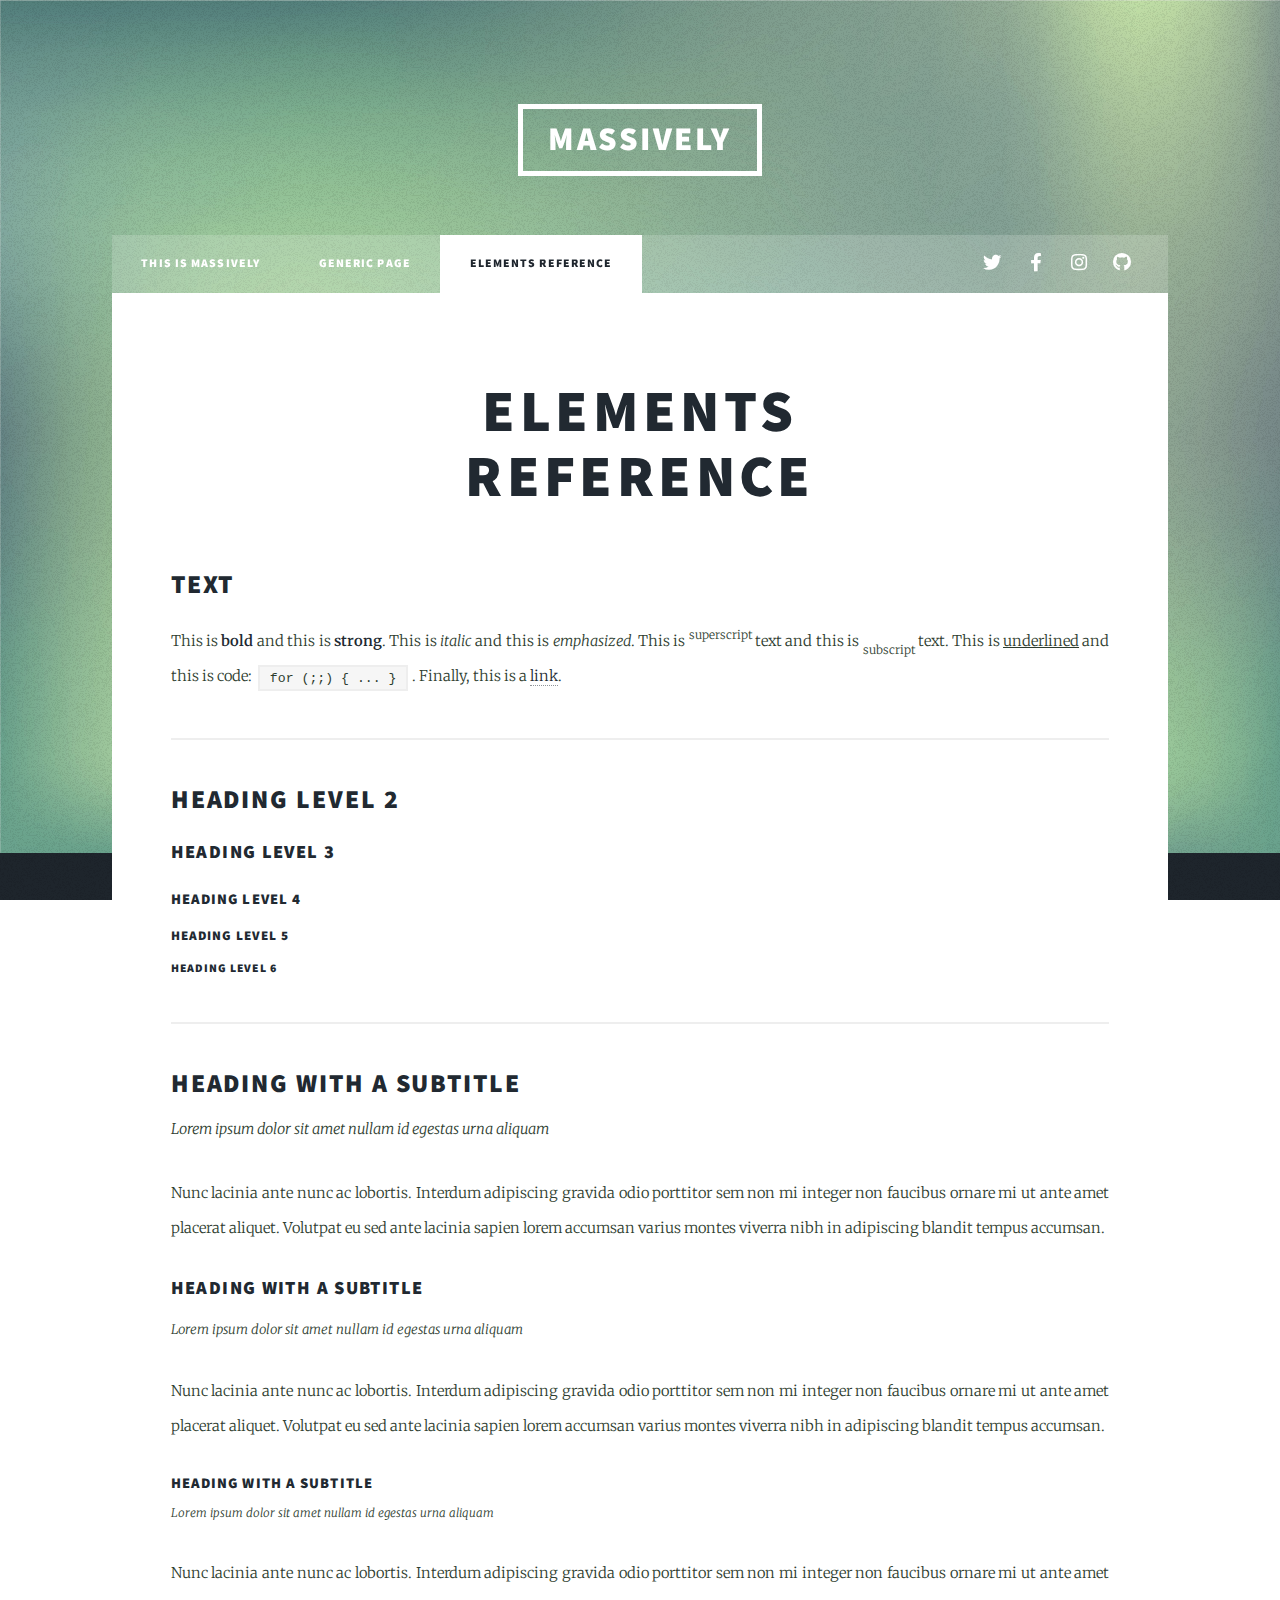
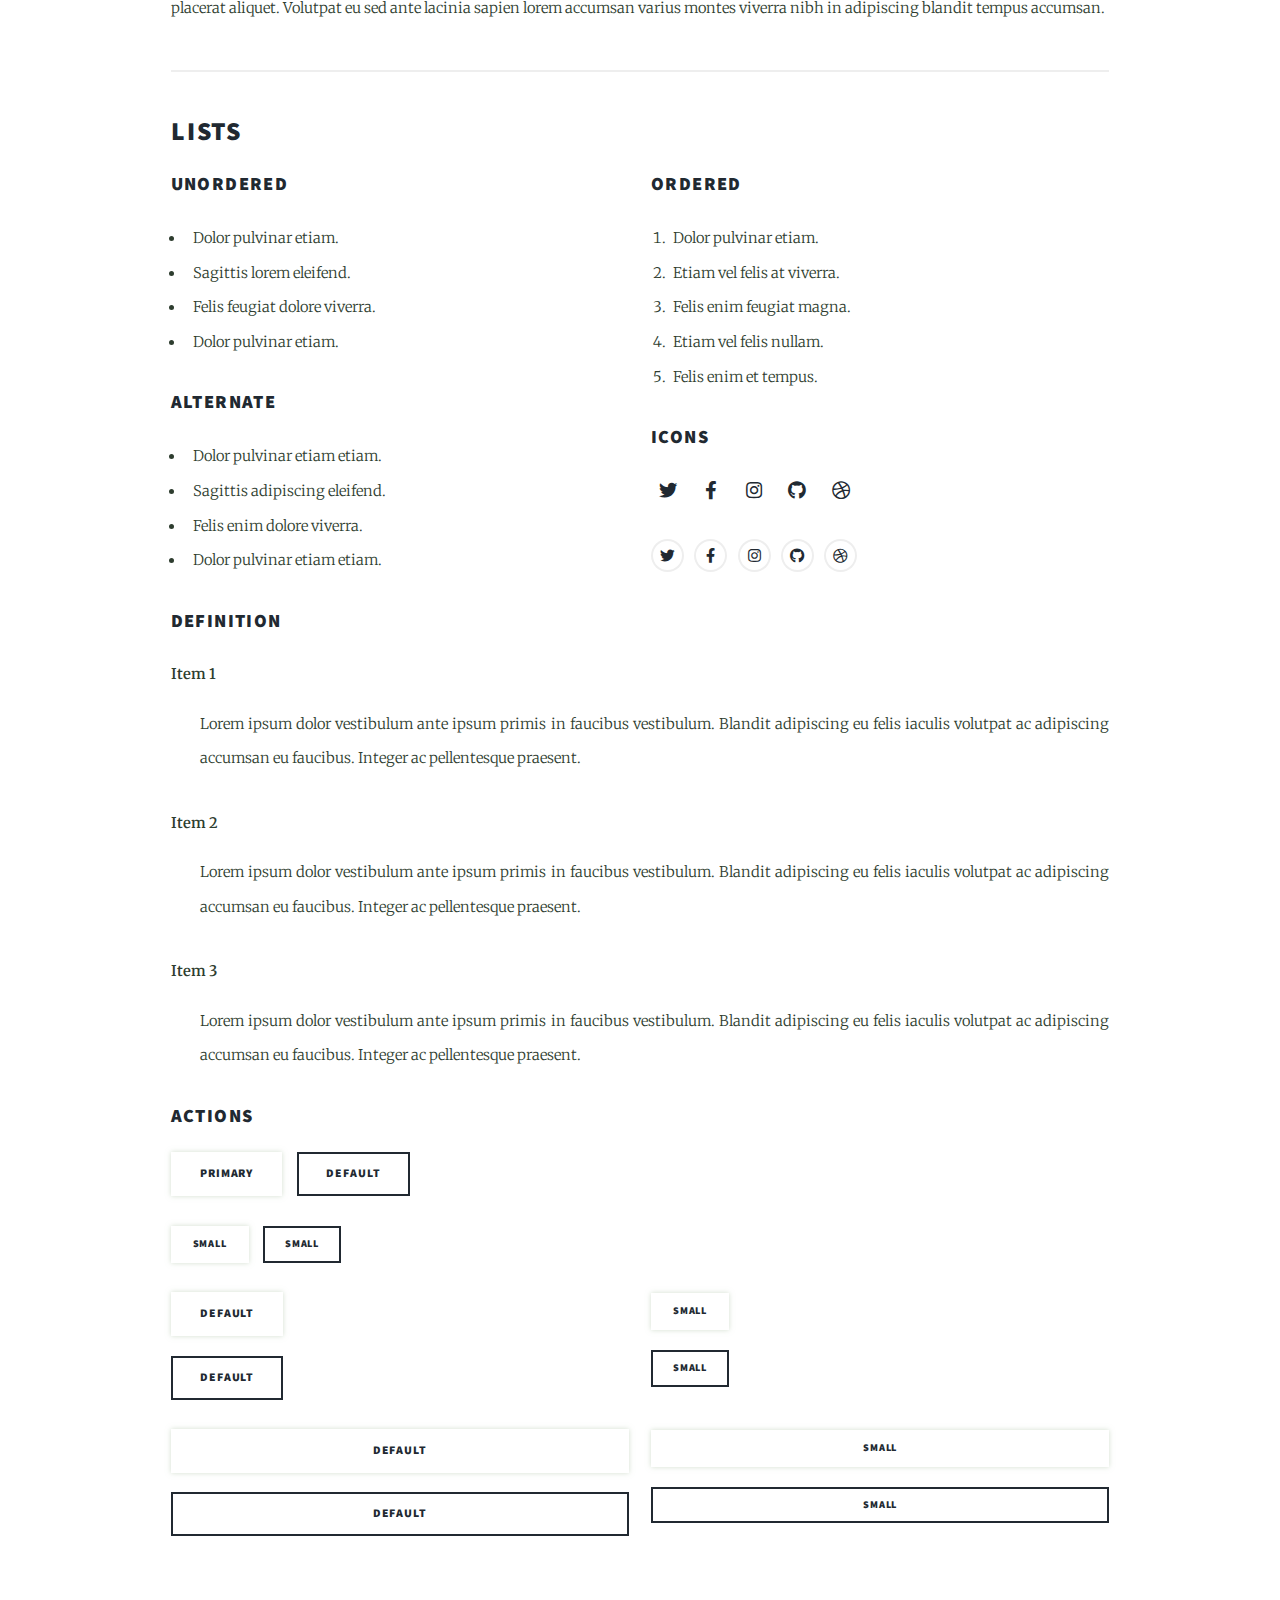
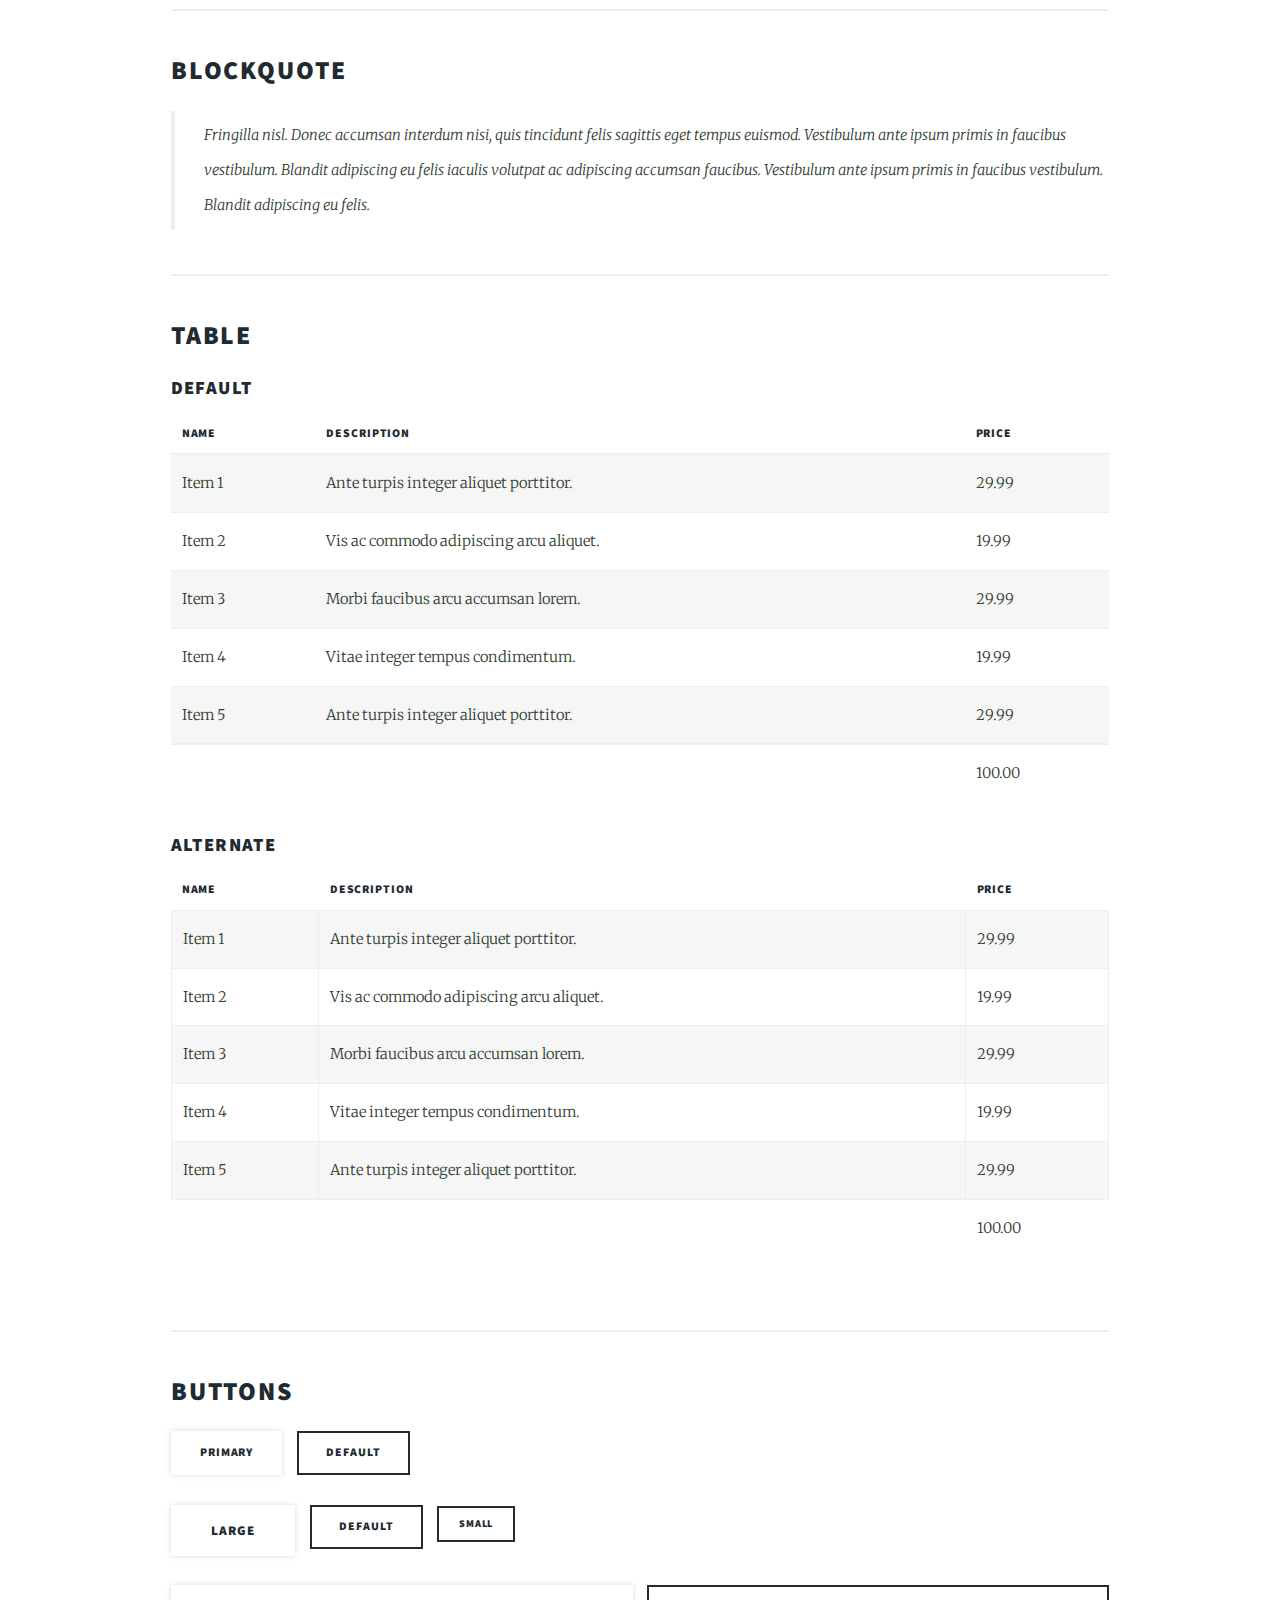
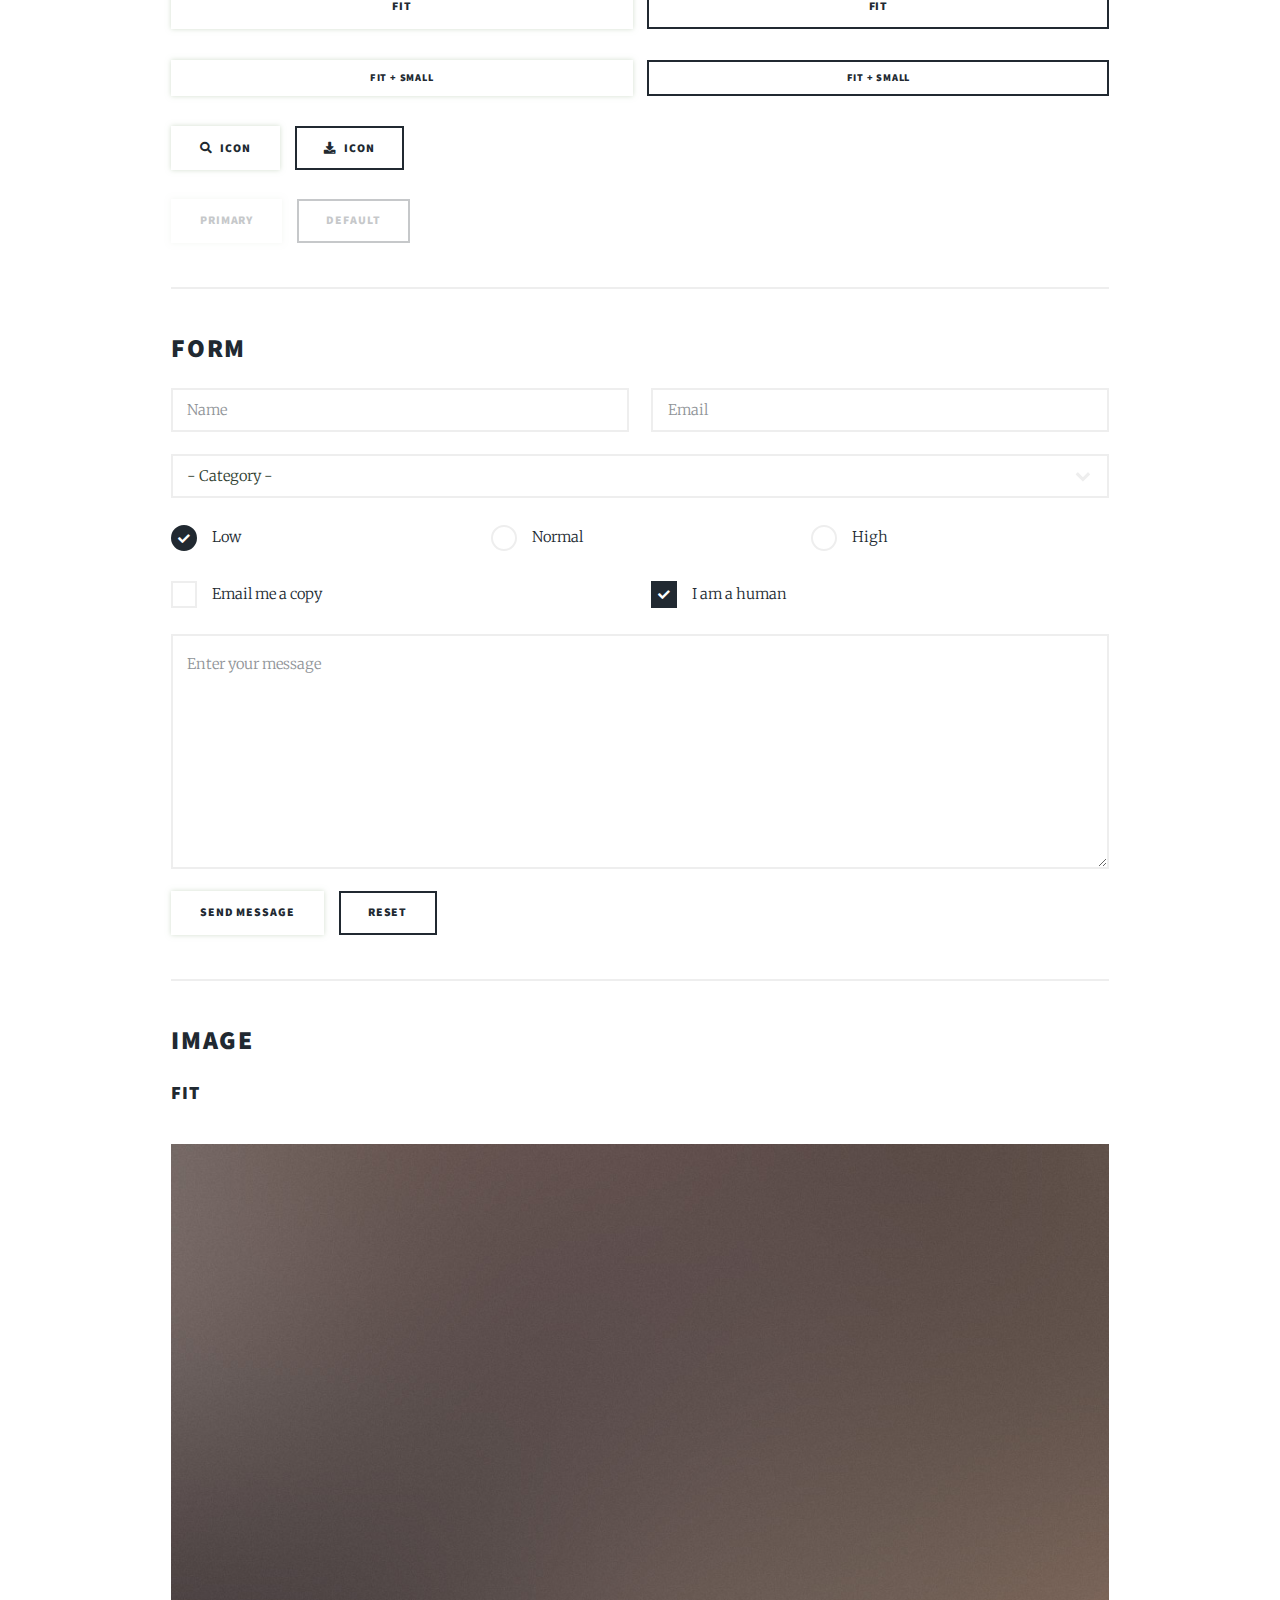
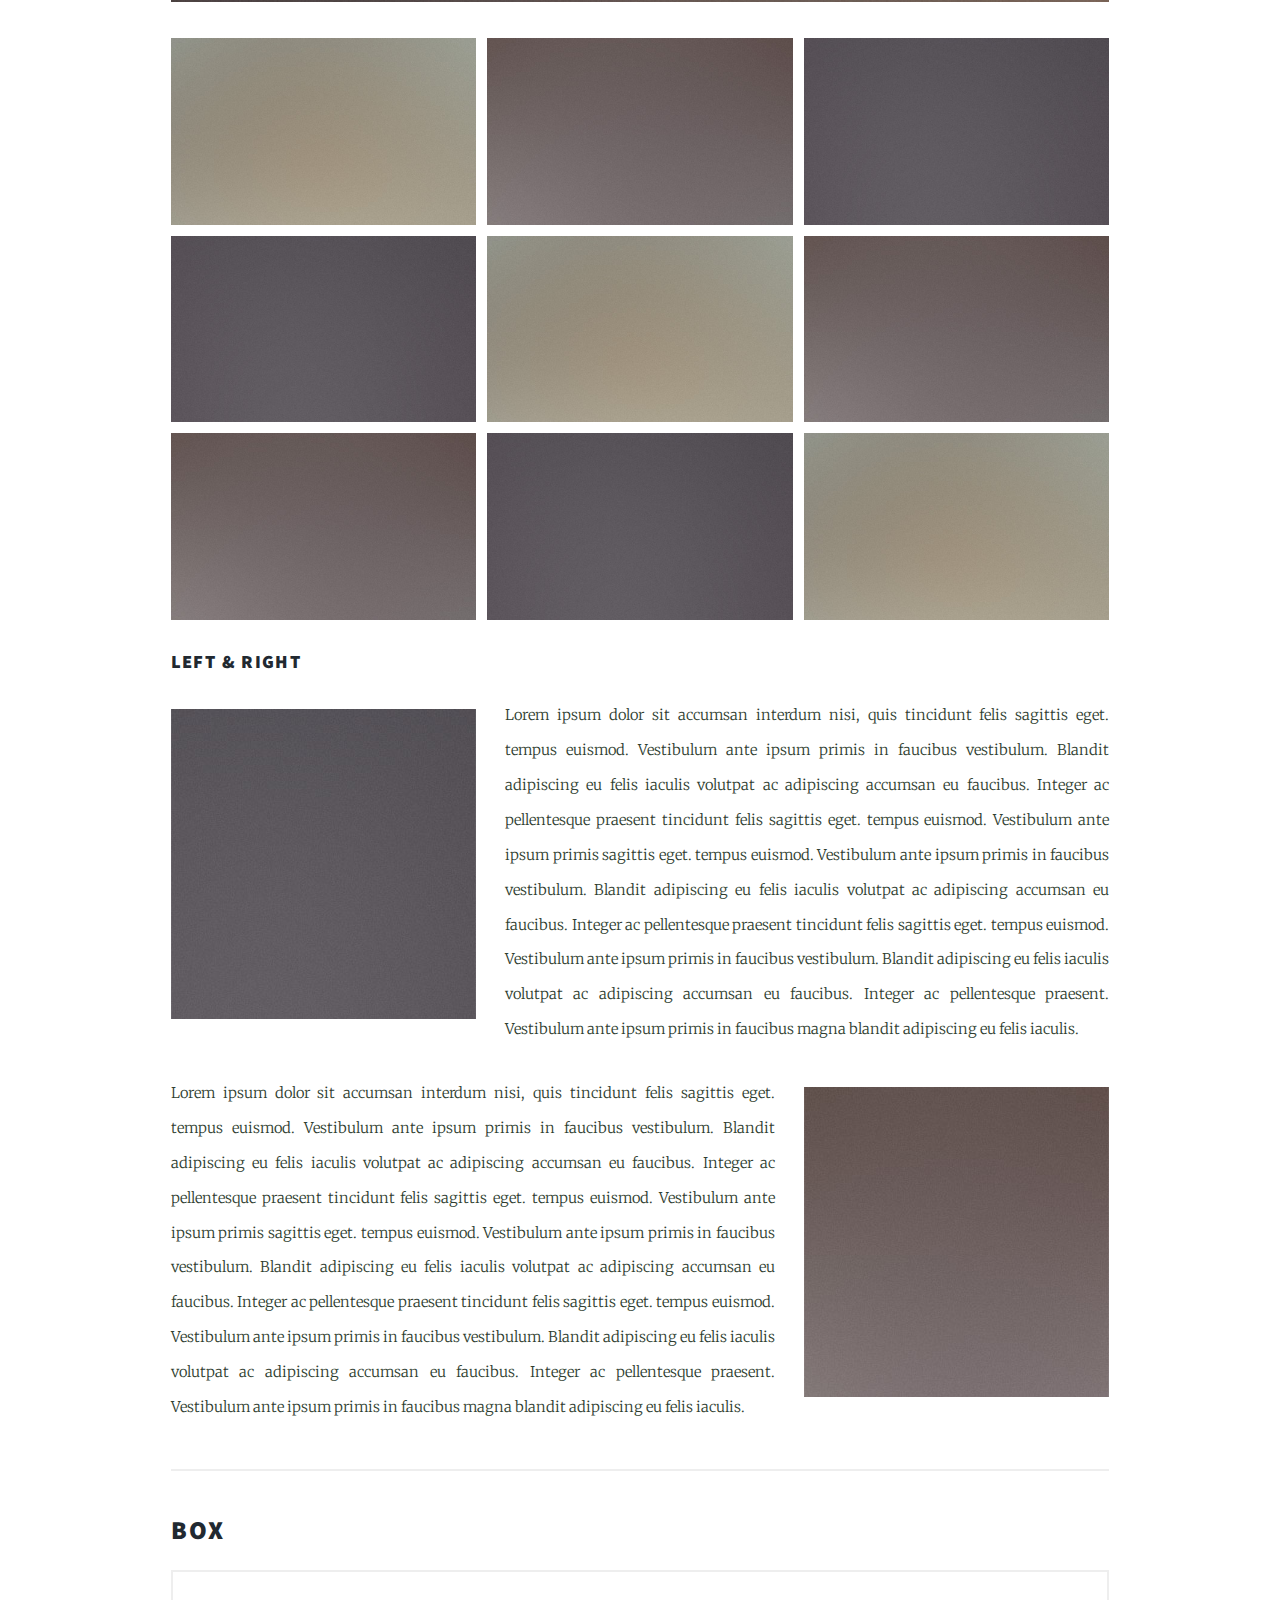
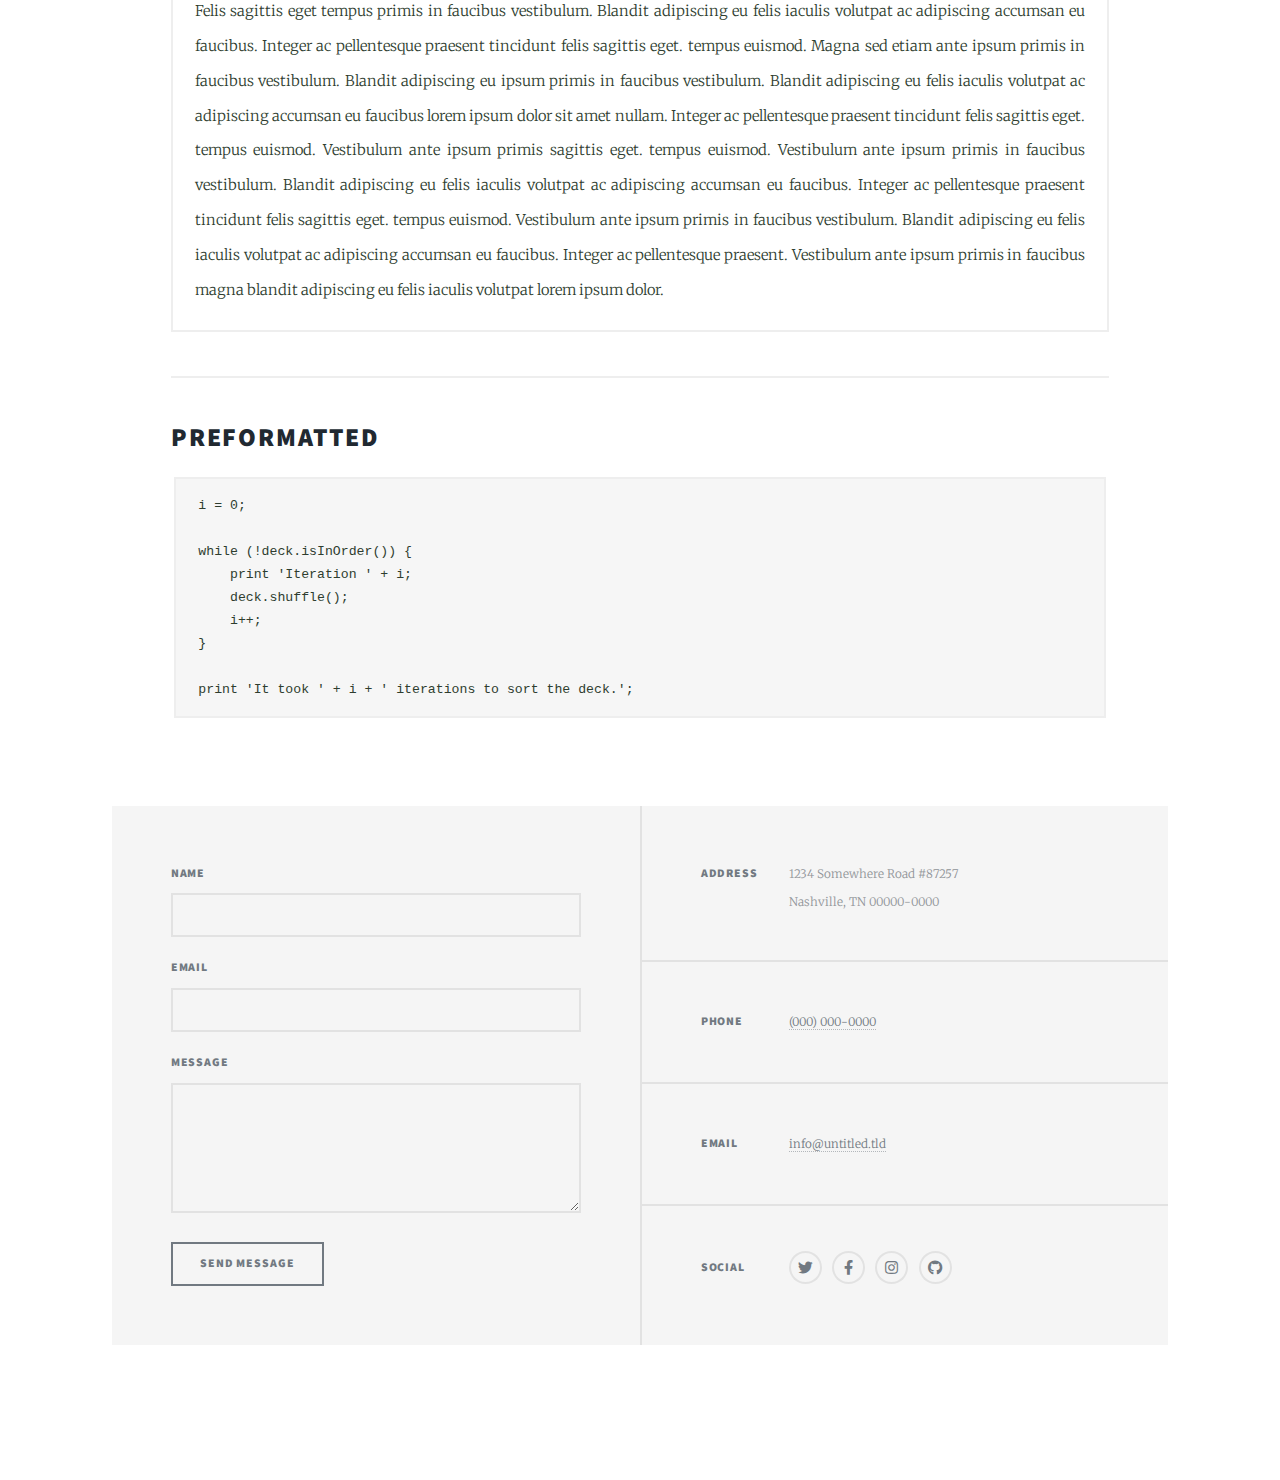
<file: elements.html>
<!DOCTYPE HTML>
<!--
	Massively by HTML5 UP
	html5up.net | @ajlkn
	Free for personal and commercial use under the CCA 3.0 license (html5up.net/license)
-->
<html>
	<head>
		<title>Elements Reference - Massively by HTML5 UP</title>
		<meta charset="utf-8" />
		<meta name="viewport" content="width=device-width, initial-scale=1, user-scalable=no" />
		<link rel="stylesheet" href="assets/css/main.css" />
		<noscript><link rel="stylesheet" href="assets/css/noscript.css" /></noscript>
	</head>
	<body class="is-preload">

		<!-- Wrapper -->
			<div id="wrapper">

				<!-- Header -->
					<header id="header">
						<a href="index.html" class="logo">Massively</a>
					</header>

				<!-- Nav -->
					<nav id="nav">
						<ul class="links">
							<li><a href="index.html">This is Massively</a></li>
							<li><a href="generic.html">Generic Page</a></li>
							<li class="active"><a href="elements.html">Elements Reference</a></li>
						</ul>
						<ul class="icons">
							<li><a href="#" class="icon brands fa-twitter"><span class="label">Twitter</span></a></li>
							<li><a href="#" class="icon brands fa-facebook-f"><span class="label">Facebook</span></a></li>
							<li><a href="#" class="icon brands fa-instagram"><span class="label">Instagram</span></a></li>
							<li><a href="#" class="icon brands fa-github"><span class="label">GitHub</span></a></li>
						</ul>
					</nav>

				<!-- Main -->
					<div id="main">

						<!-- Post -->
							<section class="post">
								<header class="major">
									<h1>Elements<br />
									Reference</h1>
								</header>

								<!-- Text stuff -->
									<h2>Text</h2>
									<p>This is <b>bold</b> and this is <strong>strong</strong>. This is <i>italic</i> and this is <em>emphasized</em>.
									This is <sup>superscript</sup> text and this is <sub>subscript</sub> text.
									This is <u>underlined</u> and this is code: <code>for (;;) { ... }</code>.
									Finally, this is a <a href="#">link</a>.</p>
									<hr />
									<h2>Heading Level 2</h2>
									<h3>Heading Level 3</h3>
									<h4>Heading Level 4</h4>
									<h5>Heading Level 5</h5>
									<h6>Heading Level 6</h6>
									<hr />
									<header>
										<h2>Heading with a Subtitle</h2>
										<p>Lorem ipsum dolor sit amet nullam id egestas urna aliquam</p>
									</header>
									<p>Nunc lacinia ante nunc ac lobortis. Interdum adipiscing gravida odio porttitor sem non mi integer non faucibus ornare mi ut ante amet placerat aliquet. Volutpat eu sed ante lacinia sapien lorem accumsan varius montes viverra nibh in adipiscing blandit tempus accumsan.</p>
									<header>
										<h3>Heading with a Subtitle</h3>
										<p>Lorem ipsum dolor sit amet nullam id egestas urna aliquam</p>
									</header>
									<p>Nunc lacinia ante nunc ac lobortis. Interdum adipiscing gravida odio porttitor sem non mi integer non faucibus ornare mi ut ante amet placerat aliquet. Volutpat eu sed ante lacinia sapien lorem accumsan varius montes viverra nibh in adipiscing blandit tempus accumsan.</p>
									<header>
										<h4>Heading with a Subtitle</h4>
										<p>Lorem ipsum dolor sit amet nullam id egestas urna aliquam</p>
									</header>
									<p>Nunc lacinia ante nunc ac lobortis. Interdum adipiscing gravida odio porttitor sem non mi integer non faucibus ornare mi ut ante amet placerat aliquet. Volutpat eu sed ante lacinia sapien lorem accumsan varius montes viverra nibh in adipiscing blandit tempus accumsan.</p>

									<hr />

								<!-- Lists -->
									<h2>Lists</h2>
									<div class="row">
										<div class="col-6 col-12-small">

											<h3>Unordered</h3>
											<ul>
												<li>Dolor pulvinar etiam.</li>
												<li>Sagittis lorem eleifend.</li>
												<li>Felis feugiat dolore viverra.</li>
												<li>Dolor pulvinar etiam.</li>
											</ul>

											<h3>Alternate</h3>
											<ul class="alt">
												<li>Dolor pulvinar etiam etiam.</li>
												<li>Sagittis adipiscing eleifend.</li>
												<li>Felis enim dolore viverra.</li>
												<li>Dolor pulvinar etiam etiam.</li>
											</ul>

										</div>
										<div class="col-6 col-12-small">

											<h3>Ordered</h3>
											<ol>
												<li>Dolor pulvinar etiam.</li>
												<li>Etiam vel felis at viverra.</li>
												<li>Felis enim feugiat magna.</li>
												<li>Etiam vel felis nullam.</li>
												<li>Felis enim et tempus.</li>
											</ol>

											<h3>Icons</h3>
											<ul class="icons">
												<li><a href="#" class="icon brands fa-twitter"><span class="label">Twitter</span></a></li>
												<li><a href="#" class="icon brands fa-facebook-f"><span class="label">Facebook</span></a></li>
												<li><a href="#" class="icon brands fa-instagram"><span class="label">Instagram</span></a></li>
												<li><a href="#" class="icon brands fa-github"><span class="label">Github</span></a></li>
												<li><a href="#" class="icon brands fa-dribbble"><span class="label">Dribbble</span></a></li>
											</ul>
											<ul class="icons alt">
												<li><a href="#" class="icon brands alt fa-twitter"><span class="label">Twitter</span></a></li>
												<li><a href="#" class="icon brands alt fa-facebook-f"><span class="label">Facebook</span></a></li>
												<li><a href="#" class="icon brands alt fa-instagram"><span class="label">Instagram</span></a></li>
												<li><a href="#" class="icon brands alt fa-github"><span class="label">Github</span></a></li>
												<li><a href="#" class="icon brands alt fa-dribbble"><span class="label">Dribbble</span></a></li>
											</ul>

										</div>
									</div>
									<h3>Definition</h3>
									<dl>
										<dt>Item 1</dt>
										<dd>
											<p>Lorem ipsum dolor vestibulum ante ipsum primis in faucibus vestibulum. Blandit adipiscing eu felis iaculis volutpat ac adipiscing accumsan eu faucibus. Integer ac pellentesque praesent.</p>
										</dd>
										<dt>Item 2</dt>
										<dd>
											<p>Lorem ipsum dolor vestibulum ante ipsum primis in faucibus vestibulum. Blandit adipiscing eu felis iaculis volutpat ac adipiscing accumsan eu faucibus. Integer ac pellentesque praesent.</p>
										</dd>
										<dt>Item 3</dt>
										<dd>
											<p>Lorem ipsum dolor vestibulum ante ipsum primis in faucibus vestibulum. Blandit adipiscing eu felis iaculis volutpat ac adipiscing accumsan eu faucibus. Integer ac pellentesque praesent.</p>
										</dd>
									</dl>

									<h3>Actions</h3>
									<ul class="actions">
										<li><a href="#" class="button primary">Primary</a></li>
										<li><a href="#" class="button">Default</a></li>
									</ul>
									<ul class="actions small">
										<li><a href="#" class="button primary small">Small</a></li>
										<li><a href="#" class="button small">Small</a></li>
									</ul>
									<div class="row">
										<div class="col-6 col-12-small">
											<ul class="actions stacked">
												<li><a href="#" class="button primary">Default</a></li>
												<li><a href="#" class="button">Default</a></li>
											</ul>
										</div>
										<div class="col-6 col-12-small">
											<ul class="actions stacked">
												<li><a href="#" class="button primary small">Small</a></li>
												<li><a href="#" class="button small">Small</a></li>
											</ul>
										</div>
									</div>
									<div class="row">
										<div class="col-6 col-12-small">
											<ul class="actions stacked">
												<li><a href="#" class="button primary fit">Default</a></li>
												<li><a href="#" class="button fit">Default</a></li>
											</ul>
										</div>
										<div class="col-6 col-12-small">
											<ul class="actions stacked">
												<li><a href="#" class="button primary small fit">Small</a></li>
												<li><a href="#" class="button small fit">Small</a></li>
											</ul>
										</div>
									</div>

									<hr />

								<!-- Blockquote -->
									<h2>Blockquote</h2>
									<blockquote>Fringilla nisl. Donec accumsan interdum nisi, quis tincidunt felis sagittis eget tempus euismod. Vestibulum ante ipsum primis in faucibus vestibulum. Blandit adipiscing eu felis iaculis volutpat ac adipiscing accumsan faucibus. Vestibulum ante ipsum primis in faucibus vestibulum. Blandit adipiscing eu felis.</blockquote>

									<hr />

								<!-- Table -->
									<h2>Table</h2>

									<h3>Default</h3>
									<div class="table-wrapper">
										<table>
											<thead>
												<tr>
													<th>Name</th>
													<th>Description</th>
													<th>Price</th>
												</tr>
											</thead>
											<tbody>
												<tr>
													<td>Item 1</td>
													<td>Ante turpis integer aliquet porttitor.</td>
													<td>29.99</td>
												</tr>
												<tr>
													<td>Item 2</td>
													<td>Vis ac commodo adipiscing arcu aliquet.</td>
													<td>19.99</td>
												</tr>
												<tr>
													<td>Item 3</td>
													<td> Morbi faucibus arcu accumsan lorem.</td>
													<td>29.99</td>
												</tr>
												<tr>
													<td>Item 4</td>
													<td>Vitae integer tempus condimentum.</td>
													<td>19.99</td>
												</tr>
												<tr>
													<td>Item 5</td>
													<td>Ante turpis integer aliquet porttitor.</td>
													<td>29.99</td>
												</tr>
											</tbody>
											<tfoot>
												<tr>
													<td colspan="2"></td>
													<td>100.00</td>
												</tr>
											</tfoot>
										</table>
									</div>

									<h3>Alternate</h3>
									<div class="table-wrapper">
										<table class="alt">
											<thead>
												<tr>
													<th>Name</th>
													<th>Description</th>
													<th>Price</th>
												</tr>
											</thead>
											<tbody>
												<tr>
													<td>Item 1</td>
													<td>Ante turpis integer aliquet porttitor.</td>
													<td>29.99</td>
												</tr>
												<tr>
													<td>Item 2</td>
													<td>Vis ac commodo adipiscing arcu aliquet.</td>
													<td>19.99</td>
												</tr>
												<tr>
													<td>Item 3</td>
													<td> Morbi faucibus arcu accumsan lorem.</td>
													<td>29.99</td>
												</tr>
												<tr>
													<td>Item 4</td>
													<td>Vitae integer tempus condimentum.</td>
													<td>19.99</td>
												</tr>
												<tr>
													<td>Item 5</td>
													<td>Ante turpis integer aliquet porttitor.</td>
													<td>29.99</td>
												</tr>
											</tbody>
											<tfoot>
												<tr>
													<td colspan="2"></td>
													<td>100.00</td>
												</tr>
											</tfoot>
										</table>
									</div>

									<hr />

								<!-- Buttons -->
									<h2>Buttons</h2>
									<ul class="actions">
										<li><a href="#" class="button primary">Primary</a></li>
										<li><a href="#" class="button">Default</a></li>
									</ul>
									<ul class="actions">
										<li><a href="#" class="button primary large">Large</a></li>
										<li><a href="#" class="button">Default</a></li>
										<li><a href="#" class="button small">Small</a></li>
									</ul>
									<ul class="actions fit">
										<li><a href="#" class="button primary fit">Fit</a></li>
										<li><a href="#" class="button fit">Fit</a></li>
									</ul>
									<ul class="actions fit small">
										<li><a href="#" class="button primary fit small">Fit + Small</a></li>
										<li><a href="#" class="button fit small">Fit + Small</a></li>
									</ul>
									<ul class="actions">
										<li><a href="#" class="button primary icon solid fa-search">Icon</a></li>
										<li><a href="#" class="button icon solid fa-download">Icon</a></li>
									</ul>
									<ul class="actions">
										<li><span class="button primary disabled">Primary</span></li>
										<li><span class="button disabled">Default</span></li>
									</ul>

									<hr />

								<!-- Form -->
									<h2>Form</h2>

									<form method="post" action="#">
										<div class="row gtr-uniform">
											<div class="col-6 col-12-xsmall">
												<input type="text" name="demo-name" id="demo-name" value="" placeholder="Name" />
											</div>
											<div class="col-6 col-12-xsmall">
												<input type="email" name="demo-email" id="demo-email" value="" placeholder="Email" />
											</div>
											<!-- Break -->
											<div class="col-12">
												<select name="demo-category" id="demo-category">
													<option value="">- Category -</option>
													<option value="1">Manufacturing</option>
													<option value="1">Shipping</option>
													<option value="1">Administration</option>
													<option value="1">Human Resources</option>
												</select>
											</div>
											<!-- Break -->
											<div class="col-4 col-12-small">
												<input type="radio" id="demo-priority-low" name="demo-priority" checked>
												<label for="demo-priority-low">Low</label>
											</div>
											<div class="col-4 col-12-small">
												<input type="radio" id="demo-priority-normal" name="demo-priority">
												<label for="demo-priority-normal">Normal</label>
											</div>
											<div class="col-4 col-12-small">
												<input type="radio" id="demo-priority-high" name="demo-priority">
												<label for="demo-priority-high">High</label>
											</div>
											<!-- Break -->
											<div class="col-6 col-12-small">
												<input type="checkbox" id="demo-copy" name="demo-copy">
												<label for="demo-copy">Email me a copy</label>
											</div>
											<div class="col-6 col-12-small">
												<input type="checkbox" id="demo-human" name="demo-human" checked>
												<label for="demo-human">I am a human</label>
											</div>
											<!-- Break -->
											<div class="col-12">
												<textarea name="demo-message" id="demo-message" placeholder="Enter your message" rows="6"></textarea>
											</div>
											<!-- Break -->
											<div class="col-12">
												<ul class="actions">
													<li><input type="submit" value="Send Message" class="primary" /></li>
													<li><input type="reset" value="Reset" /></li>
												</ul>
											</div>
										</div>
									</form>

									<hr />

								<!-- Image -->
									<h2>Image</h2>

									<h3>Fit</h3>
									<span class="image fit"><img src="images/pic01.jpg" alt="" /></span>
									<div class="box alt">
										<div class="row gtr-50 gtr-uniform">
											<div class="col-4"><span class="image fit"><img src="images/pic02.jpg" alt="" /></span></div>
											<div class="col-4"><span class="image fit"><img src="images/pic03.jpg" alt="" /></span></div>
											<div class="col-4"><span class="image fit"><img src="images/pic04.jpg" alt="" /></span></div>
											<!-- Break -->
											<div class="col-4"><span class="image fit"><img src="images/pic04.jpg" alt="" /></span></div>
											<div class="col-4"><span class="image fit"><img src="images/pic02.jpg" alt="" /></span></div>
											<div class="col-4"><span class="image fit"><img src="images/pic03.jpg" alt="" /></span></div>
											<!-- Break -->
											<div class="col-4"><span class="image fit"><img src="images/pic03.jpg" alt="" /></span></div>
											<div class="col-4"><span class="image fit"><img src="images/pic04.jpg" alt="" /></span></div>
											<div class="col-4"><span class="image fit"><img src="images/pic02.jpg" alt="" /></span></div>
										</div>
									</div>

									<h3>Left &amp; Right</h3>
									<p><span class="image left"><img src="images/pic08.jpg" alt="" /></span>Lorem ipsum dolor sit accumsan interdum nisi, quis tincidunt felis sagittis eget. tempus euismod. Vestibulum ante ipsum primis in faucibus vestibulum. Blandit adipiscing eu felis iaculis volutpat ac adipiscing accumsan eu faucibus. Integer ac pellentesque praesent tincidunt felis sagittis eget. tempus euismod. Vestibulum ante ipsum primis sagittis eget. tempus euismod. Vestibulum ante ipsum primis in faucibus vestibulum. Blandit adipiscing eu felis iaculis volutpat ac adipiscing accumsan eu faucibus. Integer ac pellentesque praesent tincidunt felis sagittis eget. tempus euismod. Vestibulum ante ipsum primis in faucibus vestibulum. Blandit adipiscing eu felis iaculis volutpat ac adipiscing accumsan eu faucibus. Integer ac pellentesque praesent. Vestibulum ante ipsum primis in faucibus magna blandit adipiscing eu felis iaculis.</p>
									<p><span class="image right"><img src="images/pic09.jpg" alt="" /></span>Lorem ipsum dolor sit accumsan interdum nisi, quis tincidunt felis sagittis eget. tempus euismod. Vestibulum ante ipsum primis in faucibus vestibulum. Blandit adipiscing eu felis iaculis volutpat ac adipiscing accumsan eu faucibus. Integer ac pellentesque praesent tincidunt felis sagittis eget. tempus euismod. Vestibulum ante ipsum primis sagittis eget. tempus euismod. Vestibulum ante ipsum primis in faucibus vestibulum. Blandit adipiscing eu felis iaculis volutpat ac adipiscing accumsan eu faucibus. Integer ac pellentesque praesent tincidunt felis sagittis eget. tempus euismod. Vestibulum ante ipsum primis in faucibus vestibulum. Blandit adipiscing eu felis iaculis volutpat ac adipiscing accumsan eu faucibus. Integer ac pellentesque praesent. Vestibulum ante ipsum primis in faucibus magna blandit adipiscing eu felis iaculis.</p>

									<hr />

								<!-- Box -->
									<h2>Box</h2>
									<div class="box">
										<p>Felis sagittis eget tempus primis in faucibus vestibulum. Blandit adipiscing eu felis iaculis volutpat ac adipiscing accumsan eu faucibus. Integer ac pellentesque praesent tincidunt felis sagittis eget. tempus euismod. Magna sed etiam ante ipsum primis in faucibus vestibulum. Blandit adipiscing eu ipsum primis in faucibus vestibulum. Blandit adipiscing eu felis iaculis volutpat ac adipiscing accumsan eu faucibus lorem ipsum dolor sit amet nullam. Integer ac pellentesque praesent tincidunt felis sagittis eget. tempus euismod. Vestibulum ante ipsum primis sagittis eget. tempus euismod. Vestibulum ante ipsum primis in faucibus vestibulum. Blandit adipiscing eu felis iaculis volutpat ac adipiscing accumsan eu faucibus. Integer ac pellentesque praesent tincidunt felis sagittis eget. tempus euismod. Vestibulum ante ipsum primis in faucibus vestibulum. Blandit adipiscing eu felis iaculis volutpat ac adipiscing accumsan eu faucibus. Integer ac pellentesque praesent. Vestibulum ante ipsum primis in faucibus magna blandit adipiscing eu felis iaculis volutpat lorem ipsum dolor.</p>
									</div>

									<hr />

								<!-- Preformatted Code -->
									<h2>Preformatted</h2>
									<pre><code>i = 0;

while (!deck.isInOrder()) {
    print 'Iteration ' + i;
    deck.shuffle();
    i++;
}

print 'It took ' + i + ' iterations to sort the deck.';
</code></pre>

							</section>

					</div>

				<!-- Footer -->
					<footer id="footer">
						<section>
							<form method="post" action="#">
								<div class="fields">
									<div class="field">
										<label for="name">Name</label>
										<input type="text" name="name" id="name" />
									</div>
									<div class="field">
										<label for="email">Email</label>
										<input type="text" name="email" id="email" />
									</div>
									<div class="field">
										<label for="message">Message</label>
										<textarea name="message" id="message" rows="3"></textarea>
									</div>
								</div>
								<ul class="actions">
									<li><input type="submit" value="Send Message" /></li>
								</ul>
							</form>
						</section>
						<section class="split contact">
							<section class="alt">
								<h3>Address</h3>
								<p>1234 Somewhere Road #87257<br />
								Nashville, TN 00000-0000</p>
							</section>
							<section>
								<h3>Phone</h3>
								<p><a href="#">(000) 000-0000</a></p>
							</section>
							<section>
								<h3>Email</h3>
								<p><a href="#">info@untitled.tld</a></p>
							</section>
							<section>
								<h3>Social</h3>
								<ul class="icons alt">
									<li><a href="#" class="icon brands alt fa-twitter"><span class="label">Twitter</span></a></li>
									<li><a href="#" class="icon brands alt fa-facebook-f"><span class="label">Facebook</span></a></li>
									<li><a href="#" class="icon brands alt fa-instagram"><span class="label">Instagram</span></a></li>
									<li><a href="#" class="icon brands alt fa-github"><span class="label">GitHub</span></a></li>
								</ul>
							</section>
						</section>
					</footer>

				<!-- Copyright -->
					<div id="copyright">
						<ul><li>&copy; Untitled</li><li>Design: <a href="https://html5up.net">HTML5 UP</a></li></ul>
					</div>

			</div>

		<!-- Scripts -->
			<script src="assets/js/jquery.min.js"></script>
			<script src="assets/js/jquery.scrollex.min.js"></script>
			<script src="assets/js/jquery.scrolly.min.js"></script>
			<script src="assets/js/browser.min.js"></script>
			<script src="assets/js/breakpoints.min.js"></script>
			<script src="assets/js/util.js"></script>
			<script src="assets/js/main.js"></script>

	</body>
</html>
</file>
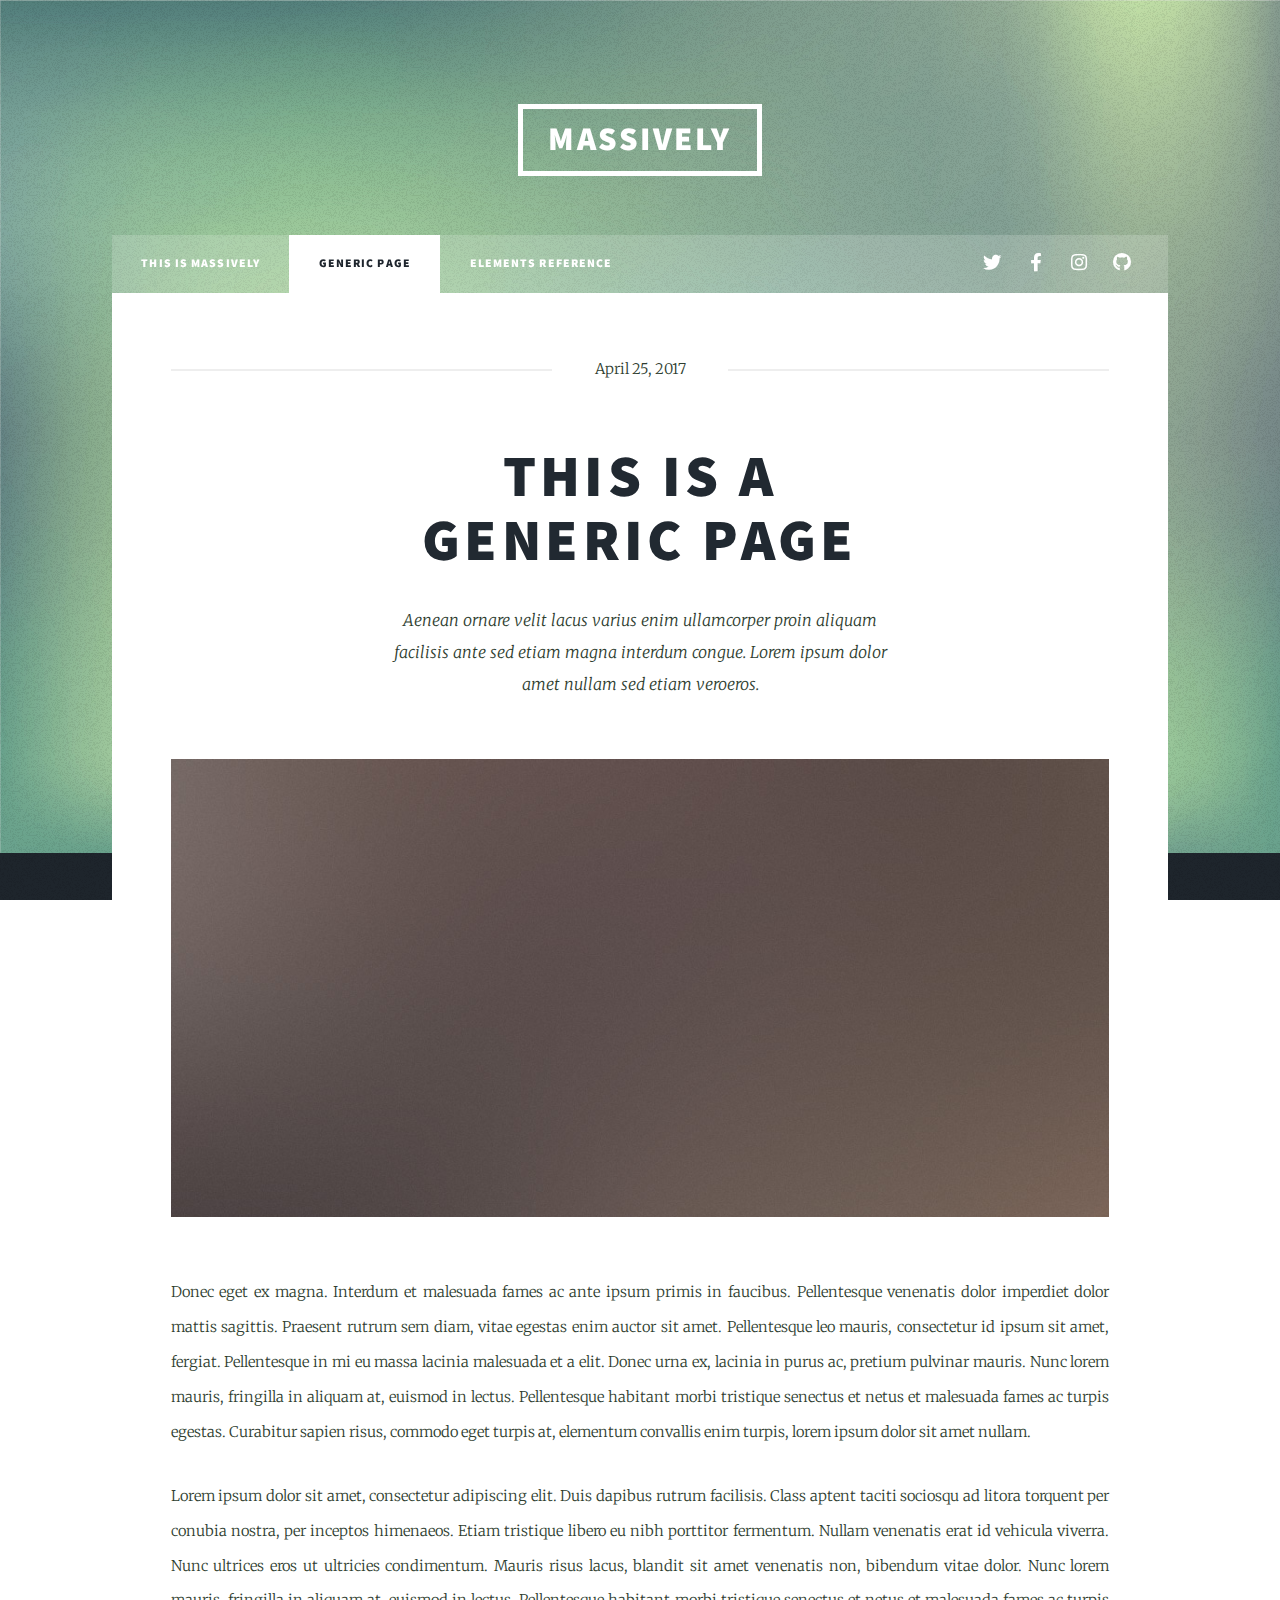
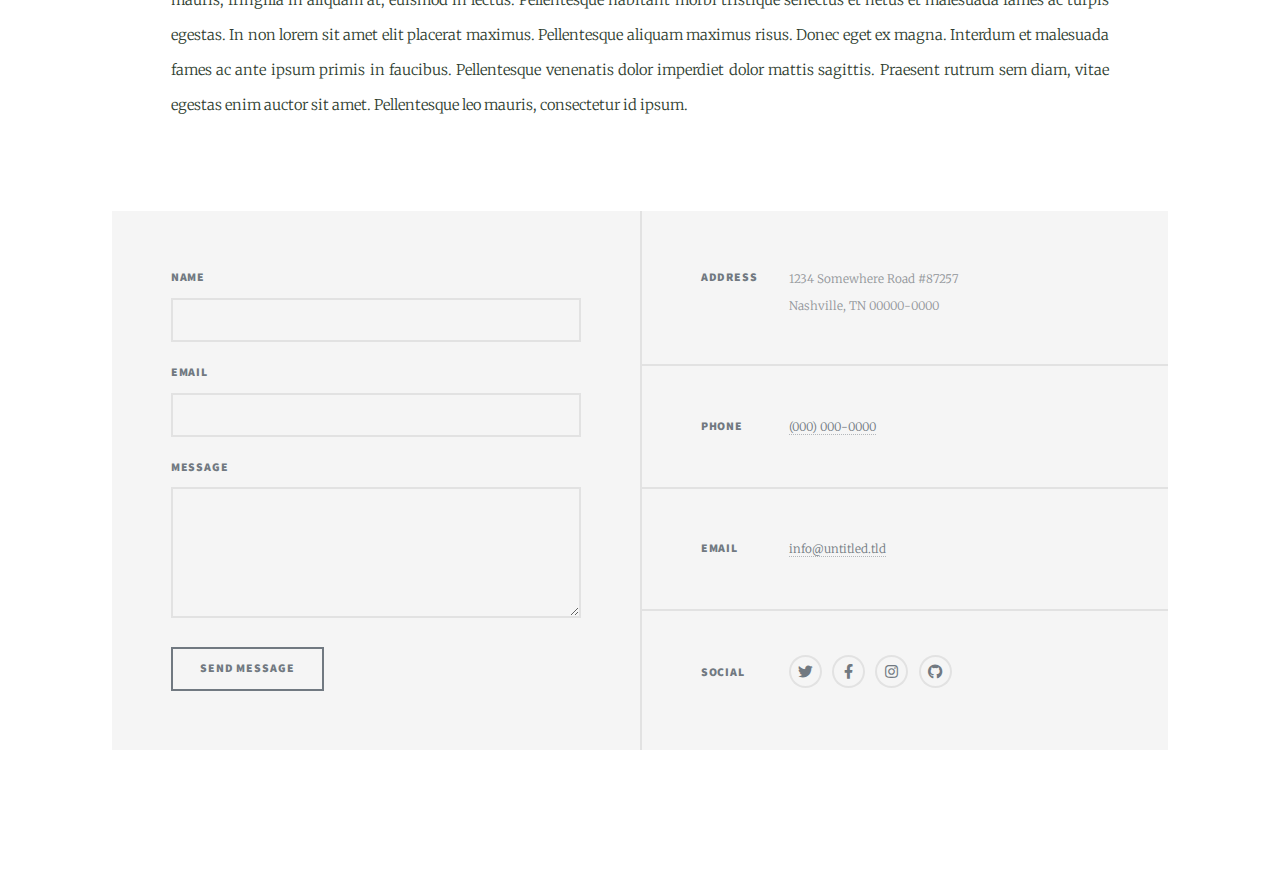
<file: generic.html>
<!DOCTYPE HTML>
<!--
	Massively by HTML5 UP
	html5up.net | @ajlkn
	Free for personal and commercial use under the CCA 3.0 license (html5up.net/license)
-->
<html>
	<head>
		<title>Generic Page - Massively by HTML5 UP</title>
		<meta charset="utf-8" />
		<meta name="viewport" content="width=device-width, initial-scale=1, user-scalable=no" />
		<link rel="stylesheet" href="assets/css/main.css" />
		<noscript><link rel="stylesheet" href="assets/css/noscript.css" /></noscript>
	</head>
	<body class="is-preload">

		<!-- Wrapper -->
			<div id="wrapper">

				<!-- Header -->
					<header id="header">
						<a href="index.html" class="logo">Massively</a>
					</header>

				<!-- Nav -->
					<nav id="nav">
						<ul class="links">
							<li><a href="index.html">This is Massively</a></li>
							<li class="active"><a href="generic.html">Generic Page</a></li>
							<li><a href="elements.html">Elements Reference</a></li>
						</ul>
						<ul class="icons">
							<li><a href="#" class="icon brands fa-twitter"><span class="label">Twitter</span></a></li>
							<li><a href="#" class="icon brands fa-facebook-f"><span class="label">Facebook</span></a></li>
							<li><a href="#" class="icon brands fa-instagram"><span class="label">Instagram</span></a></li>
							<li><a href="#" class="icon brands fa-github"><span class="label">GitHub</span></a></li>
						</ul>
					</nav>

				<!-- Main -->
					<div id="main">

						<!-- Post -->
							<section class="post">
								<header class="major">
									<span class="date">April 25, 2017</span>
									<h1>This is a<br />
									Generic Page</h1>
									<p>Aenean ornare velit lacus varius enim ullamcorper proin aliquam<br />
									facilisis ante sed etiam magna interdum congue. Lorem ipsum dolor<br />
									amet nullam sed etiam veroeros.</p>
								</header>
								<div class="image main"><img src="images/pic01.jpg" alt="" /></div>
								<p>Donec eget ex magna. Interdum et malesuada fames ac ante ipsum primis in faucibus. Pellentesque venenatis dolor imperdiet dolor mattis sagittis. Praesent rutrum sem diam, vitae egestas enim auctor sit amet. Pellentesque leo mauris, consectetur id ipsum sit amet, fergiat. Pellentesque in mi eu massa lacinia malesuada et a elit. Donec urna ex, lacinia in purus ac, pretium pulvinar mauris. Nunc lorem mauris, fringilla in aliquam at, euismod in lectus. Pellentesque habitant morbi tristique senectus et netus et malesuada fames ac turpis egestas. Curabitur sapien risus, commodo eget turpis at, elementum convallis enim turpis, lorem ipsum dolor sit amet nullam.</p>
								<p>Lorem ipsum dolor sit amet, consectetur adipiscing elit. Duis dapibus rutrum facilisis. Class aptent taciti sociosqu ad litora torquent per conubia nostra, per inceptos himenaeos. Etiam tristique libero eu nibh porttitor fermentum. Nullam venenatis erat id vehicula viverra. Nunc ultrices eros ut ultricies condimentum. Mauris risus lacus, blandit sit amet venenatis non, bibendum vitae dolor. Nunc lorem mauris, fringilla in aliquam at, euismod in lectus. Pellentesque habitant morbi tristique senectus et netus et malesuada fames ac turpis egestas. In non lorem sit amet elit placerat maximus. Pellentesque aliquam maximus risus. Donec eget ex magna. Interdum et malesuada fames ac ante ipsum primis in faucibus. Pellentesque venenatis dolor imperdiet dolor mattis sagittis. Praesent rutrum sem diam, vitae egestas enim auctor sit amet. Pellentesque leo mauris, consectetur id ipsum.</p>
							</section>

					</div>

				<!-- Footer -->
					<footer id="footer">
						<section>
							<form method="post" action="#">
								<div class="fields">
									<div class="field">
										<label for="name">Name</label>
										<input type="text" name="name" id="name" />
									</div>
									<div class="field">
										<label for="email">Email</label>
										<input type="text" name="email" id="email" />
									</div>
									<div class="field">
										<label for="message">Message</label>
										<textarea name="message" id="message" rows="3"></textarea>
									</div>
								</div>
								<ul class="actions">
									<li><input type="submit" value="Send Message" /></li>
								</ul>
							</form>
						</section>
						<section class="split contact">
							<section class="alt">
								<h3>Address</h3>
								<p>1234 Somewhere Road #87257<br />
								Nashville, TN 00000-0000</p>
							</section>
							<section>
								<h3>Phone</h3>
								<p><a href="#">(000) 000-0000</a></p>
							</section>
							<section>
								<h3>Email</h3>
								<p><a href="#">info@untitled.tld</a></p>
							</section>
							<section>
								<h3>Social</h3>
								<ul class="icons alt">
									<li><a href="#" class="icon brands alt fa-twitter"><span class="label">Twitter</span></a></li>
									<li><a href="#" class="icon brands alt fa-facebook-f"><span class="label">Facebook</span></a></li>
									<li><a href="#" class="icon brands alt fa-instagram"><span class="label">Instagram</span></a></li>
									<li><a href="#" class="icon brands alt fa-github"><span class="label">GitHub</span></a></li>
								</ul>
							</section>
						</section>
					</footer>

				<!-- Copyright -->
					<div id="copyright">
						<ul><li>&copy; Untitled</li><li>Design: <a href="https://html5up.net">HTML5 UP</a></li></ul>
					</div>

			</div>

		<!-- Scripts -->
			<script src="assets/js/jquery.min.js"></script>
			<script src="assets/js/jquery.scrollex.min.js"></script>
			<script src="assets/js/jquery.scrolly.min.js"></script>
			<script src="assets/js/browser.min.js"></script>
			<script src="assets/js/breakpoints.min.js"></script>
			<script src="assets/js/util.js"></script>
			<script src="assets/js/main.js"></script>

	</body>
</html>
</file>
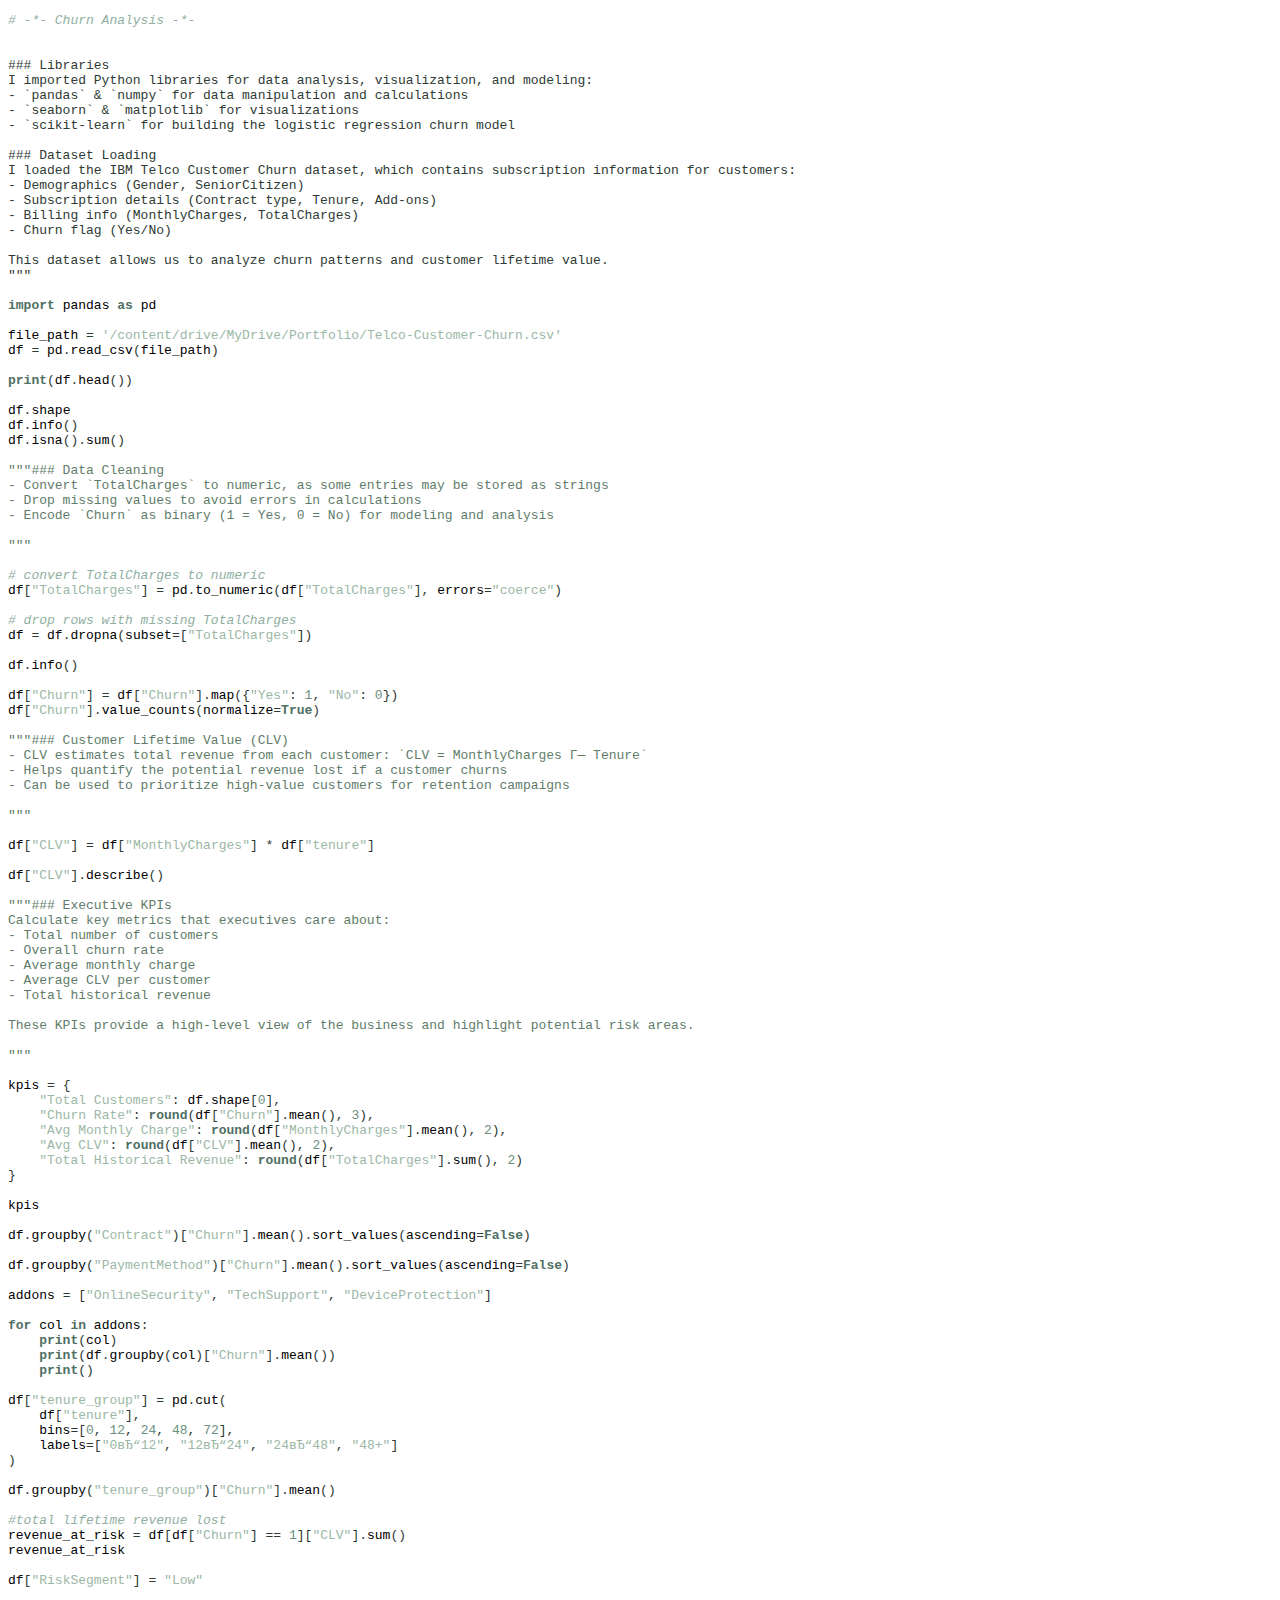
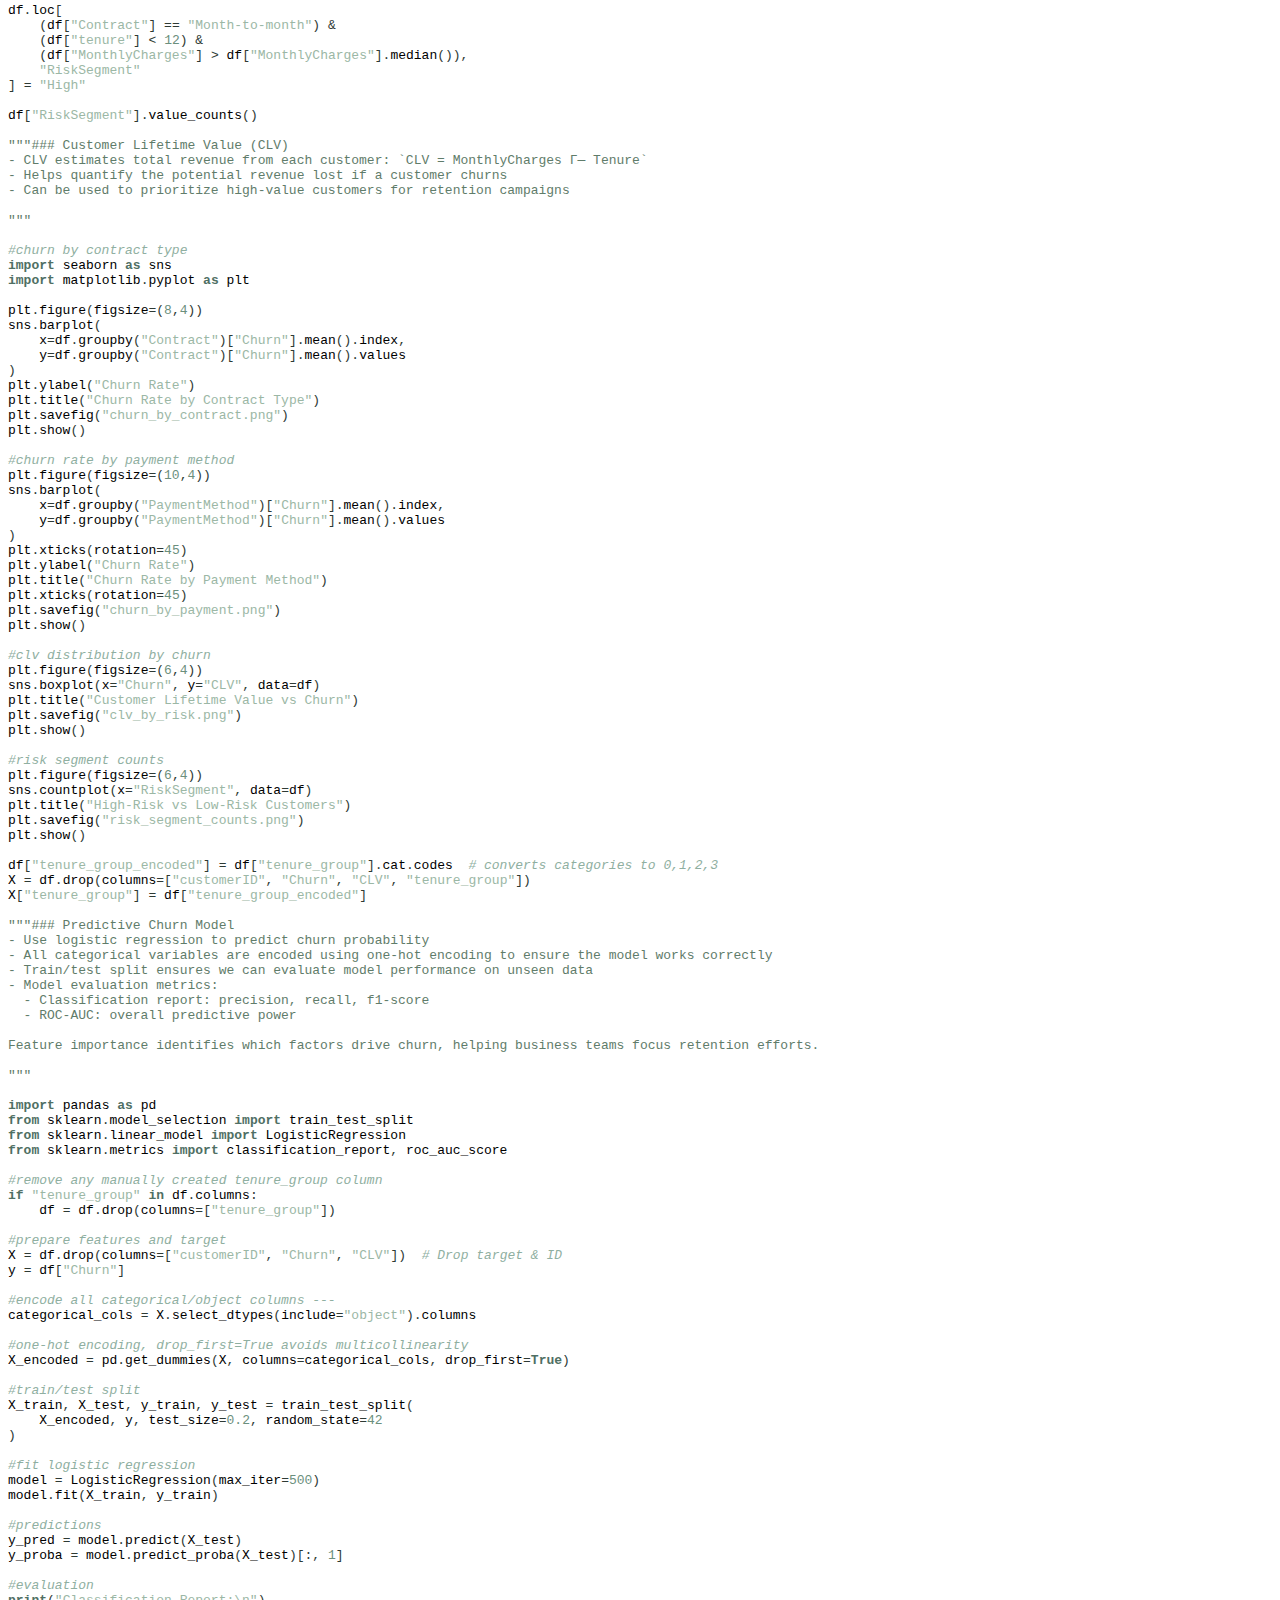
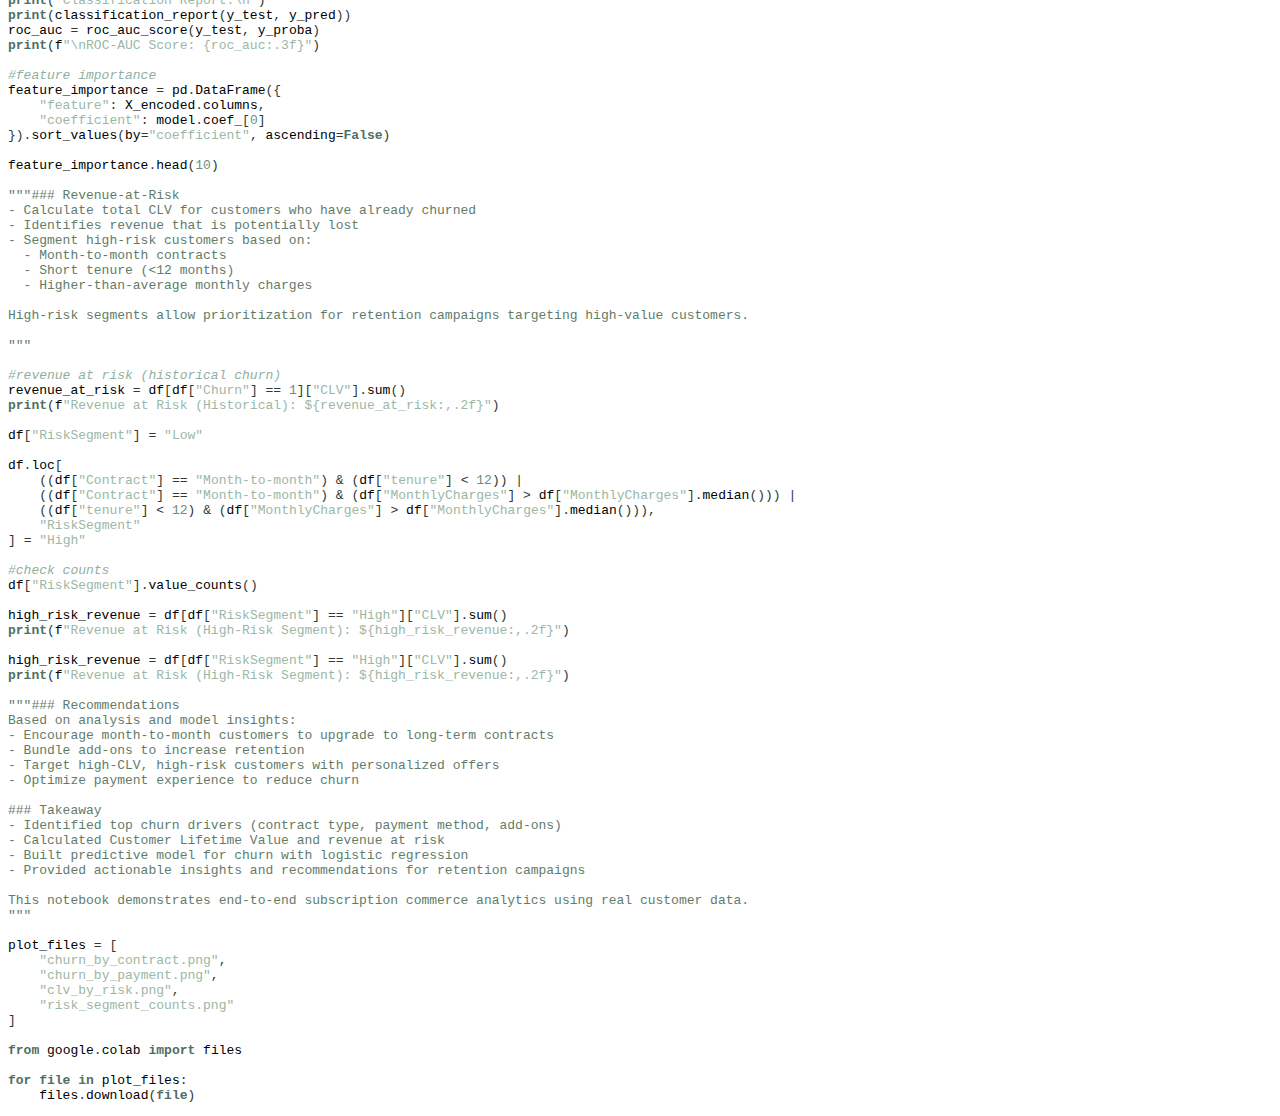
<file: notebooks/churn_analysis.html>
<?xml version="1.0" encoding=""?>
<!DOCTYPE html PUBLIC "-//W3C//DTD XHTML 1.0 Strict//EN" "http://www.w3.org/TR/xhtml1/DTD/xhtml1-strict.dtd">
<html xmlns="http://www.w3.org/1999/xhtml">
<head>
<title>Untitled</title>
<meta http-equiv="Content-Type" content="text/html; charset=UTF-8" />
<meta name="generator" content="CoolUtils HTML exporter" />
<style type="text/css">
<!--
body { color: #2E3A34; background-color: #FFFFFF; }
.python1-classname { color: #4f6f64; font-weight: 600; }
.python1-comment { color: #8FAFA1; font-style: italic; }
.python1-commentedcode { color: #8FAFA1; font-style: italic; }
.python1-documentation { color: #5F7C6A; }
.python1-float { color: #6B8F7D; }
.python1-functionname { color: #3F5F55; font-weight: 600; }
.python1-hexadecimal { color: #6B8F7D; }
.python1-identifier { color: #000000; }
.python1-matchingbrace { color: #5F7C6A; font-weight: bold; }
.python1-multi-linestring { color: #9BB7A5; }
.python1-nonreservedkeyword { color: #4F6F64; font-weight: 600}
.python1-number { color: #6B8F7D; }
.python1-octal { color: #6B8F7D; }
.python1-reservedword { color: #4F6F64; font-weight: 600 }
.python1-space { color: #C0C0C0; }
.python1-string { color: #9BB7A5; }
.python1-symbol { color: #2E3A34; }
.python1-syntaxerror { color: #A84A4A; font-weight: bold;}
.python1-systemfunctionsandvariables { font-weight: bold; }
.python1-unbalancedbrace { color: #FFFF00; }
-->
</style>
</head>
<body>
<!--StartFragment--><pre><code><span class="python1-comment"># -*- Churn Analysis -*-
</span>

### Libraries
I imported Python libraries for data analysis, visualization, and modeling:
- `pandas` &amp; `numpy` for data manipulation and calculations  
- `seaborn` &amp; `matplotlib` for visualizations  
- `scikit-learn` for building the logistic regression churn model

### Dataset Loading
I loaded the IBM Telco Customer Churn dataset, which contains subscription information for customers:
- Demographics (Gender, SeniorCitizen)
- Subscription details (Contract type, Tenure, Add-ons)
- Billing info (MonthlyCharges, TotalCharges)
- Churn flag (Yes/No)

This dataset allows us to analyze churn patterns and customer lifetime value.
&quot;&quot;&quot;

</span><span class="python1-reservedword">import</span><span class="python1-space"> </span><span class="python1-identifier">pandas</span><span class="python1-space"> </span><span class="python1-reservedword">as</span><span class="python1-space"> </span><span class="python1-identifier">pd

file_path</span><span class="python1-space"> </span><span class="python1-symbol">=</span><span class="python1-space"> </span><span class="python1-string">'/content/drive/MyDrive/Portfolio/Telco-Customer-Churn.csv'
</span><span class="python1-identifier">df</span><span class="python1-space"> </span><span class="python1-symbol">=</span><span class="python1-space"> </span><span class="python1-identifier">pd</span><span class="python1-symbol">.</span><span class="python1-identifier">read_csv</span><span class="python1-symbol">(</span><span class="python1-identifier">file_path</span><span class="python1-symbol">)

</span><span class="python1-reservedword">print</span><span class="python1-symbol">(</span><span class="python1-identifier">df</span><span class="python1-symbol">.</span><span class="python1-identifier">head</span><span class="python1-symbol">())

</span><span class="python1-identifier">df</span><span class="python1-symbol">.</span><span class="python1-identifier">shape
df</span><span class="python1-symbol">.</span><span class="python1-identifier">info</span><span class="python1-symbol">()
</span><span class="python1-identifier">df</span><span class="python1-symbol">.</span><span class="python1-identifier">isna</span><span class="python1-symbol">().</span><span class="python1-identifier">sum</span><span class="python1-symbol">()

</span><span class="python1-documentation">&quot;&quot;&quot;### Data Cleaning
- Convert `TotalCharges` to numeric, as some entries may be stored as strings  
- Drop missing values to avoid errors in calculations  
- Encode `Churn` as binary (1 = Yes, 0 = No) for modeling and analysis

&quot;&quot;&quot;

</span><span class="python1-comment"># convert TotalCharges to numeric
</span><span class="python1-identifier">df</span><span class="python1-symbol">[</span><span class="python1-string">&quot;TotalCharges&quot;</span><span class="python1-symbol">]</span><span class="python1-space"> </span><span class="python1-symbol">=</span><span class="python1-space"> </span><span class="python1-identifier">pd</span><span class="python1-symbol">.</span><span class="python1-identifier">to_numeric</span><span class="python1-symbol">(</span><span class="python1-identifier">df</span><span class="python1-symbol">[</span><span class="python1-string">&quot;TotalCharges&quot;</span><span class="python1-symbol">],</span><span class="python1-space"> </span><span class="python1-identifier">errors</span><span class="python1-symbol">=</span><span class="python1-string">&quot;coerce&quot;</span><span class="python1-symbol">)

</span><span class="python1-comment"># drop rows with missing TotalCharges
</span><span class="python1-identifier">df</span><span class="python1-space"> </span><span class="python1-symbol">=</span><span class="python1-space"> </span><span class="python1-identifier">df</span><span class="python1-symbol">.</span><span class="python1-identifier">dropna</span><span class="python1-symbol">(</span><span class="python1-identifier">subset</span><span class="python1-symbol">=[</span><span class="python1-string">&quot;TotalCharges&quot;</span><span class="python1-symbol">])

</span><span class="python1-identifier">df</span><span class="python1-symbol">.</span><span class="python1-identifier">info</span><span class="python1-symbol">()

</span><span class="python1-identifier">df</span><span class="python1-symbol">[</span><span class="python1-string">&quot;Churn&quot;</span><span class="python1-symbol">]</span><span class="python1-space"> </span><span class="python1-symbol">=</span><span class="python1-space"> </span><span class="python1-identifier">df</span><span class="python1-symbol">[</span><span class="python1-string">&quot;Churn&quot;</span><span class="python1-symbol">].</span><span class="python1-identifier">map</span><span class="python1-symbol">({</span><span class="python1-string">&quot;Yes&quot;</span><span class="python1-symbol">:</span><span class="python1-space"> </span><span class="python1-number">1</span><span class="python1-symbol">,</span><span class="python1-space"> </span><span class="python1-string">&quot;No&quot;</span><span class="python1-symbol">:</span><span class="python1-space"> </span><span class="python1-number">0</span><span class="python1-symbol">})
</span><span class="python1-identifier">df</span><span class="python1-symbol">[</span><span class="python1-string">&quot;Churn&quot;</span><span class="python1-symbol">].</span><span class="python1-identifier">value_counts</span><span class="python1-symbol">(</span><span class="python1-identifier">normalize</span><span class="python1-symbol">=</span><span class="python1-nonreservedkeyword">True</span><span class="python1-symbol">)

</span><span class="python1-documentation">&quot;&quot;&quot;### Customer Lifetime Value (CLV)
- CLV estimates total revenue from each customer: `CLV = MonthlyCharges Г— Tenure`  
- Helps quantify the potential revenue lost if a customer churns  
- Can be used to prioritize high-value customers for retention campaigns

&quot;&quot;&quot;

</span><span class="python1-identifier">df</span><span class="python1-symbol">[</span><span class="python1-string">&quot;CLV&quot;</span><span class="python1-symbol">]</span><span class="python1-space"> </span><span class="python1-symbol">=</span><span class="python1-space"> </span><span class="python1-identifier">df</span><span class="python1-symbol">[</span><span class="python1-string">&quot;MonthlyCharges&quot;</span><span class="python1-symbol">]</span><span class="python1-space"> </span><span class="python1-symbol">*</span><span class="python1-space"> </span><span class="python1-identifier">df</span><span class="python1-symbol">[</span><span class="python1-string">&quot;tenure&quot;</span><span class="python1-symbol">]

</span><span class="python1-identifier">df</span><span class="python1-symbol">[</span><span class="python1-string">&quot;CLV&quot;</span><span class="python1-symbol">].</span><span class="python1-identifier">describe</span><span class="python1-symbol">()

</span><span class="python1-documentation">&quot;&quot;&quot;### Executive KPIs
Calculate key metrics that executives care about:
- Total number of customers  
- Overall churn rate  
- Average monthly charge  
- Average CLV per customer  
- Total historical revenue  

These KPIs provide a high-level view of the business and highlight potential risk areas.

&quot;&quot;&quot;

</span><span class="python1-identifier">kpis</span><span class="python1-space"> </span><span class="python1-symbol">=</span><span class="python1-space"> </span><span class="python1-symbol">{
</span><span class="python1-space">    </span><span class="python1-string">&quot;Total Customers&quot;</span><span class="python1-symbol">:</span><span class="python1-space"> </span><span class="python1-identifier">df</span><span class="python1-symbol">.</span><span class="python1-identifier">shape</span><span class="python1-symbol">[</span><span class="python1-number">0</span><span class="python1-symbol">],
</span><span class="python1-space">    </span><span class="python1-string">&quot;Churn Rate&quot;</span><span class="python1-symbol">:</span><span class="python1-space"> </span><span class="python1-nonreservedkeyword">round</span><span class="python1-symbol">(</span><span class="python1-identifier">df</span><span class="python1-symbol">[</span><span class="python1-string">&quot;Churn&quot;</span><span class="python1-symbol">].</span><span class="python1-identifier">mean</span><span class="python1-symbol">(),</span><span class="python1-space"> </span><span class="python1-number">3</span><span class="python1-symbol">),
</span><span class="python1-space">    </span><span class="python1-string">&quot;Avg Monthly Charge&quot;</span><span class="python1-symbol">:</span><span class="python1-space"> </span><span class="python1-nonreservedkeyword">round</span><span class="python1-symbol">(</span><span class="python1-identifier">df</span><span class="python1-symbol">[</span><span class="python1-string">&quot;MonthlyCharges&quot;</span><span class="python1-symbol">].</span><span class="python1-identifier">mean</span><span class="python1-symbol">(),</span><span class="python1-space"> </span><span class="python1-number">2</span><span class="python1-symbol">),
</span><span class="python1-space">    </span><span class="python1-string">&quot;Avg CLV&quot;</span><span class="python1-symbol">:</span><span class="python1-space"> </span><span class="python1-nonreservedkeyword">round</span><span class="python1-symbol">(</span><span class="python1-identifier">df</span><span class="python1-symbol">[</span><span class="python1-string">&quot;CLV&quot;</span><span class="python1-symbol">].</span><span class="python1-identifier">mean</span><span class="python1-symbol">(),</span><span class="python1-space"> </span><span class="python1-number">2</span><span class="python1-symbol">),
</span><span class="python1-space">    </span><span class="python1-string">&quot;Total Historical Revenue&quot;</span><span class="python1-symbol">:</span><span class="python1-space"> </span><span class="python1-nonreservedkeyword">round</span><span class="python1-symbol">(</span><span class="python1-identifier">df</span><span class="python1-symbol">[</span><span class="python1-string">&quot;TotalCharges&quot;</span><span class="python1-symbol">].</span><span class="python1-identifier">sum</span><span class="python1-symbol">(),</span><span class="python1-space"> </span><span class="python1-number">2</span><span class="python1-symbol">)
}

</span><span class="python1-identifier">kpis

df</span><span class="python1-symbol">.</span><span class="python1-identifier">groupby</span><span class="python1-symbol">(</span><span class="python1-string">&quot;Contract&quot;</span><span class="python1-symbol">)[</span><span class="python1-string">&quot;Churn&quot;</span><span class="python1-symbol">].</span><span class="python1-identifier">mean</span><span class="python1-symbol">().</span><span class="python1-identifier">sort_values</span><span class="python1-symbol">(</span><span class="python1-identifier">ascending</span><span class="python1-symbol">=</span><span class="python1-nonreservedkeyword">False</span><span class="python1-symbol">)

</span><span class="python1-identifier">df</span><span class="python1-symbol">.</span><span class="python1-identifier">groupby</span><span class="python1-symbol">(</span><span class="python1-string">&quot;PaymentMethod&quot;</span><span class="python1-symbol">)[</span><span class="python1-string">&quot;Churn&quot;</span><span class="python1-symbol">].</span><span class="python1-identifier">mean</span><span class="python1-symbol">().</span><span class="python1-identifier">sort_values</span><span class="python1-symbol">(</span><span class="python1-identifier">ascending</span><span class="python1-symbol">=</span><span class="python1-nonreservedkeyword">False</span><span class="python1-symbol">)

</span><span class="python1-identifier">addons</span><span class="python1-space"> </span><span class="python1-symbol">=</span><span class="python1-space"> </span><span class="python1-symbol">[</span><span class="python1-string">&quot;OnlineSecurity&quot;</span><span class="python1-symbol">,</span><span class="python1-space"> </span><span class="python1-string">&quot;TechSupport&quot;</span><span class="python1-symbol">,</span><span class="python1-space"> </span><span class="python1-string">&quot;DeviceProtection&quot;</span><span class="python1-symbol">]

</span><span class="python1-reservedword">for</span><span class="python1-space"> </span><span class="python1-identifier">col</span><span class="python1-space"> </span><span class="python1-reservedword">in</span><span class="python1-space"> </span><span class="python1-identifier">addons</span><span class="python1-symbol">:
</span><span class="python1-space">    </span><span class="python1-reservedword">print</span><span class="python1-symbol">(</span><span class="python1-identifier">col</span><span class="python1-symbol">)
</span><span class="python1-space">    </span><span class="python1-reservedword">print</span><span class="python1-symbol">(</span><span class="python1-identifier">df</span><span class="python1-symbol">.</span><span class="python1-identifier">groupby</span><span class="python1-symbol">(</span><span class="python1-identifier">col</span><span class="python1-symbol">)[</span><span class="python1-string">&quot;Churn&quot;</span><span class="python1-symbol">].</span><span class="python1-identifier">mean</span><span class="python1-symbol">())
</span><span class="python1-space">    </span><span class="python1-reservedword">print</span><span class="python1-symbol">()

</span><span class="python1-identifier">df</span><span class="python1-symbol">[</span><span class="python1-string">&quot;tenure_group&quot;</span><span class="python1-symbol">]</span><span class="python1-space"> </span><span class="python1-symbol">=</span><span class="python1-space"> </span><span class="python1-identifier">pd</span><span class="python1-symbol">.</span><span class="python1-identifier">cut</span><span class="python1-symbol">(
</span><span class="python1-space">    </span><span class="python1-identifier">df</span><span class="python1-symbol">[</span><span class="python1-string">&quot;tenure&quot;</span><span class="python1-symbol">],
</span><span class="python1-space">    </span><span class="python1-identifier">bins</span><span class="python1-symbol">=[</span><span class="python1-number">0</span><span class="python1-symbol">,</span><span class="python1-space"> </span><span class="python1-number">12</span><span class="python1-symbol">,</span><span class="python1-space"> </span><span class="python1-number">24</span><span class="python1-symbol">,</span><span class="python1-space"> </span><span class="python1-number">48</span><span class="python1-symbol">,</span><span class="python1-space"> </span><span class="python1-number">72</span><span class="python1-symbol">],
</span><span class="python1-space">    </span><span class="python1-identifier">labels</span><span class="python1-symbol">=[</span><span class="python1-string">&quot;0вЂ“12&quot;</span><span class="python1-symbol">,</span><span class="python1-space"> </span><span class="python1-string">&quot;12вЂ“24&quot;</span><span class="python1-symbol">,</span><span class="python1-space"> </span><span class="python1-string">&quot;24вЂ“48&quot;</span><span class="python1-symbol">,</span><span class="python1-space"> </span><span class="python1-string">&quot;48+&quot;</span><span class="python1-symbol">]
)

</span><span class="python1-identifier">df</span><span class="python1-symbol">.</span><span class="python1-identifier">groupby</span><span class="python1-symbol">(</span><span class="python1-string">&quot;tenure_group&quot;</span><span class="python1-symbol">)[</span><span class="python1-string">&quot;Churn&quot;</span><span class="python1-symbol">].</span><span class="python1-identifier">mean</span><span class="python1-symbol">()

</span><span class="python1-comment">#total lifetime revenue lost
</span><span class="python1-identifier">revenue_at_risk</span><span class="python1-space"> </span><span class="python1-symbol">=</span><span class="python1-space"> </span><span class="python1-identifier">df</span><span class="python1-symbol">[</span><span class="python1-identifier">df</span><span class="python1-symbol">[</span><span class="python1-string">&quot;Churn&quot;</span><span class="python1-symbol">]</span><span class="python1-space"> </span><span class="python1-symbol">==</span><span class="python1-space"> </span><span class="python1-number">1</span><span class="python1-symbol">][</span><span class="python1-string">&quot;CLV&quot;</span><span class="python1-symbol">].</span><span class="python1-identifier">sum</span><span class="python1-symbol">()
</span><span class="python1-identifier">revenue_at_risk

df</span><span class="python1-symbol">[</span><span class="python1-string">&quot;RiskSegment&quot;</span><span class="python1-symbol">]</span><span class="python1-space"> </span><span class="python1-symbol">=</span><span class="python1-space"> </span><span class="python1-string">&quot;Low&quot;

</span><span class="python1-identifier">df</span><span class="python1-symbol">.</span><span class="python1-identifier">loc</span><span class="python1-symbol">[
</span><span class="python1-space">    </span><span class="python1-symbol">(</span><span class="python1-identifier">df</span><span class="python1-symbol">[</span><span class="python1-string">&quot;Contract&quot;</span><span class="python1-symbol">]</span><span class="python1-space"> </span><span class="python1-symbol">==</span><span class="python1-space"> </span><span class="python1-string">&quot;Month-to-month&quot;</span><span class="python1-symbol">)</span><span class="python1-space"> </span><span class="python1-symbol">&amp;
</span><span class="python1-space">    </span><span class="python1-symbol">(</span><span class="python1-identifier">df</span><span class="python1-symbol">[</span><span class="python1-string">&quot;tenure&quot;</span><span class="python1-symbol">]</span><span class="python1-space"> </span><span class="python1-symbol">&lt;</span><span class="python1-space"> </span><span class="python1-number">12</span><span class="python1-symbol">)</span><span class="python1-space"> </span><span class="python1-symbol">&amp;
</span><span class="python1-space">    </span><span class="python1-symbol">(</span><span class="python1-identifier">df</span><span class="python1-symbol">[</span><span class="python1-string">&quot;MonthlyCharges&quot;</span><span class="python1-symbol">]</span><span class="python1-space"> </span><span class="python1-symbol">&gt;</span><span class="python1-space"> </span><span class="python1-identifier">df</span><span class="python1-symbol">[</span><span class="python1-string">&quot;MonthlyCharges&quot;</span><span class="python1-symbol">].</span><span class="python1-identifier">median</span><span class="python1-symbol">()),
</span><span class="python1-space">    </span><span class="python1-string">&quot;RiskSegment&quot;
</span><span class="python1-symbol">]</span><span class="python1-space"> </span><span class="python1-symbol">=</span><span class="python1-space"> </span><span class="python1-string">&quot;High&quot;

</span><span class="python1-identifier">df</span><span class="python1-symbol">[</span><span class="python1-string">&quot;RiskSegment&quot;</span><span class="python1-symbol">].</span><span class="python1-identifier">value_counts</span><span class="python1-symbol">()

</span><span class="python1-documentation">&quot;&quot;&quot;### Customer Lifetime Value (CLV)
- CLV estimates total revenue from each customer: `CLV = MonthlyCharges Г— Tenure`  
- Helps quantify the potential revenue lost if a customer churns  
- Can be used to prioritize high-value customers for retention campaigns

&quot;&quot;&quot;

</span><span class="python1-comment">#churn by contract type
</span><span class="python1-reservedword">import</span><span class="python1-space"> </span><span class="python1-identifier">seaborn</span><span class="python1-space"> </span><span class="python1-reservedword">as</span><span class="python1-space"> </span><span class="python1-identifier">sns
</span><span class="python1-reservedword">import</span><span class="python1-space"> </span><span class="python1-identifier">matplotlib</span><span class="python1-symbol">.</span><span class="python1-identifier">pyplot</span><span class="python1-space"> </span><span class="python1-reservedword">as</span><span class="python1-space"> </span><span class="python1-identifier">plt

plt</span><span class="python1-symbol">.</span><span class="python1-identifier">figure</span><span class="python1-symbol">(</span><span class="python1-identifier">figsize</span><span class="python1-symbol">=(</span><span class="python1-number">8</span><span class="python1-symbol">,</span><span class="python1-number">4</span><span class="python1-symbol">))
</span><span class="python1-identifier">sns</span><span class="python1-symbol">.</span><span class="python1-identifier">barplot</span><span class="python1-symbol">(
</span><span class="python1-space">    </span><span class="python1-identifier">x</span><span class="python1-symbol">=</span><span class="python1-identifier">df</span><span class="python1-symbol">.</span><span class="python1-identifier">groupby</span><span class="python1-symbol">(</span><span class="python1-string">&quot;Contract&quot;</span><span class="python1-symbol">)[</span><span class="python1-string">&quot;Churn&quot;</span><span class="python1-symbol">].</span><span class="python1-identifier">mean</span><span class="python1-symbol">().</span><span class="python1-identifier">index</span><span class="python1-symbol">,
</span><span class="python1-space">    </span><span class="python1-identifier">y</span><span class="python1-symbol">=</span><span class="python1-identifier">df</span><span class="python1-symbol">.</span><span class="python1-identifier">groupby</span><span class="python1-symbol">(</span><span class="python1-string">&quot;Contract&quot;</span><span class="python1-symbol">)[</span><span class="python1-string">&quot;Churn&quot;</span><span class="python1-symbol">].</span><span class="python1-identifier">mean</span><span class="python1-symbol">().</span><span class="python1-identifier">values
</span><span class="python1-symbol">)
</span><span class="python1-identifier">plt</span><span class="python1-symbol">.</span><span class="python1-identifier">ylabel</span><span class="python1-symbol">(</span><span class="python1-string">&quot;Churn Rate&quot;</span><span class="python1-symbol">)
</span><span class="python1-identifier">plt</span><span class="python1-symbol">.</span><span class="python1-identifier">title</span><span class="python1-symbol">(</span><span class="python1-string">&quot;Churn Rate by Contract Type&quot;</span><span class="python1-symbol">)
</span><span class="python1-identifier">plt</span><span class="python1-symbol">.</span><span class="python1-identifier">savefig</span><span class="python1-symbol">(</span><span class="python1-string">&quot;churn_by_contract.png&quot;</span><span class="python1-symbol">)
</span><span class="python1-identifier">plt</span><span class="python1-symbol">.</span><span class="python1-identifier">show</span><span class="python1-symbol">()

</span><span class="python1-comment">#churn rate by payment method
</span><span class="python1-identifier">plt</span><span class="python1-symbol">.</span><span class="python1-identifier">figure</span><span class="python1-symbol">(</span><span class="python1-identifier">figsize</span><span class="python1-symbol">=(</span><span class="python1-number">10</span><span class="python1-symbol">,</span><span class="python1-number">4</span><span class="python1-symbol">))
</span><span class="python1-identifier">sns</span><span class="python1-symbol">.</span><span class="python1-identifier">barplot</span><span class="python1-symbol">(
</span><span class="python1-space">    </span><span class="python1-identifier">x</span><span class="python1-symbol">=</span><span class="python1-identifier">df</span><span class="python1-symbol">.</span><span class="python1-identifier">groupby</span><span class="python1-symbol">(</span><span class="python1-string">&quot;PaymentMethod&quot;</span><span class="python1-symbol">)[</span><span class="python1-string">&quot;Churn&quot;</span><span class="python1-symbol">].</span><span class="python1-identifier">mean</span><span class="python1-symbol">().</span><span class="python1-identifier">index</span><span class="python1-symbol">,
</span><span class="python1-space">    </span><span class="python1-identifier">y</span><span class="python1-symbol">=</span><span class="python1-identifier">df</span><span class="python1-symbol">.</span><span class="python1-identifier">groupby</span><span class="python1-symbol">(</span><span class="python1-string">&quot;PaymentMethod&quot;</span><span class="python1-symbol">)[</span><span class="python1-string">&quot;Churn&quot;</span><span class="python1-symbol">].</span><span class="python1-identifier">mean</span><span class="python1-symbol">().</span><span class="python1-identifier">values
</span><span class="python1-symbol">)
</span><span class="python1-identifier">plt</span><span class="python1-symbol">.</span><span class="python1-identifier">xticks</span><span class="python1-symbol">(</span><span class="python1-identifier">rotation</span><span class="python1-symbol">=</span><span class="python1-number">45</span><span class="python1-symbol">)
</span><span class="python1-identifier">plt</span><span class="python1-symbol">.</span><span class="python1-identifier">ylabel</span><span class="python1-symbol">(</span><span class="python1-string">&quot;Churn Rate&quot;</span><span class="python1-symbol">)
</span><span class="python1-identifier">plt</span><span class="python1-symbol">.</span><span class="python1-identifier">title</span><span class="python1-symbol">(</span><span class="python1-string">&quot;Churn Rate by Payment Method&quot;</span><span class="python1-symbol">)
</span><span class="python1-identifier">plt</span><span class="python1-symbol">.</span><span class="python1-identifier">xticks</span><span class="python1-symbol">(</span><span class="python1-identifier">rotation</span><span class="python1-symbol">=</span><span class="python1-number">45</span><span class="python1-symbol">)
</span><span class="python1-identifier">plt</span><span class="python1-symbol">.</span><span class="python1-identifier">savefig</span><span class="python1-symbol">(</span><span class="python1-string">&quot;churn_by_payment.png&quot;</span><span class="python1-symbol">)
</span><span class="python1-identifier">plt</span><span class="python1-symbol">.</span><span class="python1-identifier">show</span><span class="python1-symbol">()

</span><span class="python1-comment">#clv distribution by churn
</span><span class="python1-identifier">plt</span><span class="python1-symbol">.</span><span class="python1-identifier">figure</span><span class="python1-symbol">(</span><span class="python1-identifier">figsize</span><span class="python1-symbol">=(</span><span class="python1-number">6</span><span class="python1-symbol">,</span><span class="python1-number">4</span><span class="python1-symbol">))
</span><span class="python1-identifier">sns</span><span class="python1-symbol">.</span><span class="python1-identifier">boxplot</span><span class="python1-symbol">(</span><span class="python1-identifier">x</span><span class="python1-symbol">=</span><span class="python1-string">&quot;Churn&quot;</span><span class="python1-symbol">,</span><span class="python1-space"> </span><span class="python1-identifier">y</span><span class="python1-symbol">=</span><span class="python1-string">&quot;CLV&quot;</span><span class="python1-symbol">,</span><span class="python1-space"> </span><span class="python1-identifier">data</span><span class="python1-symbol">=</span><span class="python1-identifier">df</span><span class="python1-symbol">)
</span><span class="python1-identifier">plt</span><span class="python1-symbol">.</span><span class="python1-identifier">title</span><span class="python1-symbol">(</span><span class="python1-string">&quot;Customer Lifetime Value vs Churn&quot;</span><span class="python1-symbol">)
</span><span class="python1-identifier">plt</span><span class="python1-symbol">.</span><span class="python1-identifier">savefig</span><span class="python1-symbol">(</span><span class="python1-string">&quot;clv_by_risk.png&quot;</span><span class="python1-symbol">)
</span><span class="python1-identifier">plt</span><span class="python1-symbol">.</span><span class="python1-identifier">show</span><span class="python1-symbol">()

</span><span class="python1-comment">#risk segment counts
</span><span class="python1-identifier">plt</span><span class="python1-symbol">.</span><span class="python1-identifier">figure</span><span class="python1-symbol">(</span><span class="python1-identifier">figsize</span><span class="python1-symbol">=(</span><span class="python1-number">6</span><span class="python1-symbol">,</span><span class="python1-number">4</span><span class="python1-symbol">))
</span><span class="python1-identifier">sns</span><span class="python1-symbol">.</span><span class="python1-identifier">countplot</span><span class="python1-symbol">(</span><span class="python1-identifier">x</span><span class="python1-symbol">=</span><span class="python1-string">&quot;RiskSegment&quot;</span><span class="python1-symbol">,</span><span class="python1-space"> </span><span class="python1-identifier">data</span><span class="python1-symbol">=</span><span class="python1-identifier">df</span><span class="python1-symbol">)
</span><span class="python1-identifier">plt</span><span class="python1-symbol">.</span><span class="python1-identifier">title</span><span class="python1-symbol">(</span><span class="python1-string">&quot;High-Risk vs Low-Risk Customers&quot;</span><span class="python1-symbol">)
</span><span class="python1-identifier">plt</span><span class="python1-symbol">.</span><span class="python1-identifier">savefig</span><span class="python1-symbol">(</span><span class="python1-string">&quot;risk_segment_counts.png&quot;</span><span class="python1-symbol">)
</span><span class="python1-identifier">plt</span><span class="python1-symbol">.</span><span class="python1-identifier">show</span><span class="python1-symbol">()

</span><span class="python1-identifier">df</span><span class="python1-symbol">[</span><span class="python1-string">&quot;tenure_group_encoded&quot;</span><span class="python1-symbol">]</span><span class="python1-space"> </span><span class="python1-symbol">=</span><span class="python1-space"> </span><span class="python1-identifier">df</span><span class="python1-symbol">[</span><span class="python1-string">&quot;tenure_group&quot;</span><span class="python1-symbol">].</span><span class="python1-identifier">cat</span><span class="python1-symbol">.</span><span class="python1-identifier">codes</span><span class="python1-space">  </span><span class="python1-comment"># converts categories to 0,1,2,3
</span><span class="python1-identifier">X</span><span class="python1-space"> </span><span class="python1-symbol">=</span><span class="python1-space"> </span><span class="python1-identifier">df</span><span class="python1-symbol">.</span><span class="python1-identifier">drop</span><span class="python1-symbol">(</span><span class="python1-identifier">columns</span><span class="python1-symbol">=[</span><span class="python1-string">&quot;customerID&quot;</span><span class="python1-symbol">,</span><span class="python1-space"> </span><span class="python1-string">&quot;Churn&quot;</span><span class="python1-symbol">,</span><span class="python1-space"> </span><span class="python1-string">&quot;CLV&quot;</span><span class="python1-symbol">,</span><span class="python1-space"> </span><span class="python1-string">&quot;tenure_group&quot;</span><span class="python1-symbol">])
</span><span class="python1-identifier">X</span><span class="python1-symbol">[</span><span class="python1-string">&quot;tenure_group&quot;</span><span class="python1-symbol">]</span><span class="python1-space"> </span><span class="python1-symbol">=</span><span class="python1-space"> </span><span class="python1-identifier">df</span><span class="python1-symbol">[</span><span class="python1-string">&quot;tenure_group_encoded&quot;</span><span class="python1-symbol">]

</span><span class="python1-documentation">&quot;&quot;&quot;### Predictive Churn Model
- Use logistic regression to predict churn probability  
- All categorical variables are encoded using one-hot encoding to ensure the model works correctly  
- Train/test split ensures we can evaluate model performance on unseen data  
- Model evaluation metrics:
  - Classification report: precision, recall, f1-score  
  - ROC-AUC: overall predictive power  

Feature importance identifies which factors drive churn, helping business teams focus retention efforts.

&quot;&quot;&quot;

</span><span class="python1-reservedword">import</span><span class="python1-space"> </span><span class="python1-identifier">pandas</span><span class="python1-space"> </span><span class="python1-reservedword">as</span><span class="python1-space"> </span><span class="python1-identifier">pd
</span><span class="python1-reservedword">from</span><span class="python1-space"> </span><span class="python1-identifier">sklearn</span><span class="python1-symbol">.</span><span class="python1-identifier">model_selection</span><span class="python1-space"> </span><span class="python1-reservedword">import</span><span class="python1-space"> </span><span class="python1-identifier">train_test_split
</span><span class="python1-reservedword">from</span><span class="python1-space"> </span><span class="python1-identifier">sklearn</span><span class="python1-symbol">.</span><span class="python1-identifier">linear_model</span><span class="python1-space"> </span><span class="python1-reservedword">import</span><span class="python1-space"> </span><span class="python1-identifier">LogisticRegression
</span><span class="python1-reservedword">from</span><span class="python1-space"> </span><span class="python1-identifier">sklearn</span><span class="python1-symbol">.</span><span class="python1-identifier">metrics</span><span class="python1-space"> </span><span class="python1-reservedword">import</span><span class="python1-space"> </span><span class="python1-identifier">classification_report</span><span class="python1-symbol">,</span><span class="python1-space"> </span><span class="python1-identifier">roc_auc_score

</span><span class="python1-comment">#remove any manually created tenure_group column
</span><span class="python1-reservedword">if</span><span class="python1-space"> </span><span class="python1-string">&quot;tenure_group&quot;</span><span class="python1-space"> </span><span class="python1-reservedword">in</span><span class="python1-space"> </span><span class="python1-identifier">df</span><span class="python1-symbol">.</span><span class="python1-identifier">columns</span><span class="python1-symbol">:
</span><span class="python1-space">    </span><span class="python1-identifier">df</span><span class="python1-space"> </span><span class="python1-symbol">=</span><span class="python1-space"> </span><span class="python1-identifier">df</span><span class="python1-symbol">.</span><span class="python1-identifier">drop</span><span class="python1-symbol">(</span><span class="python1-identifier">columns</span><span class="python1-symbol">=[</span><span class="python1-string">&quot;tenure_group&quot;</span><span class="python1-symbol">])

</span><span class="python1-comment">#prepare features and target
</span><span class="python1-identifier">X</span><span class="python1-space"> </span><span class="python1-symbol">=</span><span class="python1-space"> </span><span class="python1-identifier">df</span><span class="python1-symbol">.</span><span class="python1-identifier">drop</span><span class="python1-symbol">(</span><span class="python1-identifier">columns</span><span class="python1-symbol">=[</span><span class="python1-string">&quot;customerID&quot;</span><span class="python1-symbol">,</span><span class="python1-space"> </span><span class="python1-string">&quot;Churn&quot;</span><span class="python1-symbol">,</span><span class="python1-space"> </span><span class="python1-string">&quot;CLV&quot;</span><span class="python1-symbol">])</span><span class="python1-space">  </span><span class="python1-comment"># Drop target &amp; ID
</span><span class="python1-identifier">y</span><span class="python1-space"> </span><span class="python1-symbol">=</span><span class="python1-space"> </span><span class="python1-identifier">df</span><span class="python1-symbol">[</span><span class="python1-string">&quot;Churn&quot;</span><span class="python1-symbol">]

</span><span class="python1-comment">#encode all categorical/object columns ---
</span><span class="python1-identifier">categorical_cols</span><span class="python1-space"> </span><span class="python1-symbol">=</span><span class="python1-space"> </span><span class="python1-identifier">X</span><span class="python1-symbol">.</span><span class="python1-identifier">select_dtypes</span><span class="python1-symbol">(</span><span class="python1-identifier">include</span><span class="python1-symbol">=</span><span class="python1-string">&quot;object&quot;</span><span class="python1-symbol">).</span><span class="python1-identifier">columns

</span><span class="python1-comment">#one-hot encoding, drop_first=True avoids multicollinearity
</span><span class="python1-identifier">X_encoded</span><span class="python1-space"> </span><span class="python1-symbol">=</span><span class="python1-space"> </span><span class="python1-identifier">pd</span><span class="python1-symbol">.</span><span class="python1-identifier">get_dummies</span><span class="python1-symbol">(</span><span class="python1-identifier">X</span><span class="python1-symbol">,</span><span class="python1-space"> </span><span class="python1-identifier">columns</span><span class="python1-symbol">=</span><span class="python1-identifier">categorical_cols</span><span class="python1-symbol">,</span><span class="python1-space"> </span><span class="python1-identifier">drop_first</span><span class="python1-symbol">=</span><span class="python1-nonreservedkeyword">True</span><span class="python1-symbol">)

</span><span class="python1-comment">#train/test split
</span><span class="python1-identifier">X_train</span><span class="python1-symbol">,</span><span class="python1-space"> </span><span class="python1-identifier">X_test</span><span class="python1-symbol">,</span><span class="python1-space"> </span><span class="python1-identifier">y_train</span><span class="python1-symbol">,</span><span class="python1-space"> </span><span class="python1-identifier">y_test</span><span class="python1-space"> </span><span class="python1-symbol">=</span><span class="python1-space"> </span><span class="python1-identifier">train_test_split</span><span class="python1-symbol">(
</span><span class="python1-space">    </span><span class="python1-identifier">X_encoded</span><span class="python1-symbol">,</span><span class="python1-space"> </span><span class="python1-identifier">y</span><span class="python1-symbol">,</span><span class="python1-space"> </span><span class="python1-identifier">test_size</span><span class="python1-symbol">=</span><span class="python1-float">0.2</span><span class="python1-symbol">,</span><span class="python1-space"> </span><span class="python1-identifier">random_state</span><span class="python1-symbol">=</span><span class="python1-number">42
</span><span class="python1-symbol">)

</span><span class="python1-comment">#fit logistic regression
</span><span class="python1-identifier">model</span><span class="python1-space"> </span><span class="python1-symbol">=</span><span class="python1-space"> </span><span class="python1-identifier">LogisticRegression</span><span class="python1-symbol">(</span><span class="python1-identifier">max_iter</span><span class="python1-symbol">=</span><span class="python1-number">500</span><span class="python1-symbol">)
</span><span class="python1-identifier">model</span><span class="python1-symbol">.</span><span class="python1-identifier">fit</span><span class="python1-symbol">(</span><span class="python1-identifier">X_train</span><span class="python1-symbol">,</span><span class="python1-space"> </span><span class="python1-identifier">y_train</span><span class="python1-symbol">)

</span><span class="python1-comment">#predictions
</span><span class="python1-identifier">y_pred</span><span class="python1-space"> </span><span class="python1-symbol">=</span><span class="python1-space"> </span><span class="python1-identifier">model</span><span class="python1-symbol">.</span><span class="python1-identifier">predict</span><span class="python1-symbol">(</span><span class="python1-identifier">X_test</span><span class="python1-symbol">)
</span><span class="python1-identifier">y_proba</span><span class="python1-space"> </span><span class="python1-symbol">=</span><span class="python1-space"> </span><span class="python1-identifier">model</span><span class="python1-symbol">.</span><span class="python1-identifier">predict_proba</span><span class="python1-symbol">(</span><span class="python1-identifier">X_test</span><span class="python1-symbol">)[:,</span><span class="python1-space"> </span><span class="python1-number">1</span><span class="python1-symbol">]

</span><span class="python1-comment">#evaluation
</span><span class="python1-reservedword">print</span><span class="python1-symbol">(</span><span class="python1-string">&quot;Classification Report:\n&quot;</span><span class="python1-symbol">)
</span><span class="python1-reservedword">print</span><span class="python1-symbol">(</span><span class="python1-identifier">classification_report</span><span class="python1-symbol">(</span><span class="python1-identifier">y_test</span><span class="python1-symbol">,</span><span class="python1-space"> </span><span class="python1-identifier">y_pred</span><span class="python1-symbol">))
</span><span class="python1-identifier">roc_auc</span><span class="python1-space"> </span><span class="python1-symbol">=</span><span class="python1-space"> </span><span class="python1-identifier">roc_auc_score</span><span class="python1-symbol">(</span><span class="python1-identifier">y_test</span><span class="python1-symbol">,</span><span class="python1-space"> </span><span class="python1-identifier">y_proba</span><span class="python1-symbol">)
</span><span class="python1-reservedword">print</span><span class="python1-symbol">(</span><span class="python1-identifier">f</span><span class="python1-string">&quot;\nROC-AUC Score: {roc_auc:.3f}&quot;</span><span class="python1-symbol">)

</span><span class="python1-comment">#feature importance
</span><span class="python1-identifier">feature_importance</span><span class="python1-space"> </span><span class="python1-symbol">=</span><span class="python1-space"> </span><span class="python1-identifier">pd</span><span class="python1-symbol">.</span><span class="python1-identifier">DataFrame</span><span class="python1-symbol">({
</span><span class="python1-space">    </span><span class="python1-string">&quot;feature&quot;</span><span class="python1-symbol">:</span><span class="python1-space"> </span><span class="python1-identifier">X_encoded</span><span class="python1-symbol">.</span><span class="python1-identifier">columns</span><span class="python1-symbol">,
</span><span class="python1-space">    </span><span class="python1-string">&quot;coefficient&quot;</span><span class="python1-symbol">:</span><span class="python1-space"> </span><span class="python1-identifier">model</span><span class="python1-symbol">.</span><span class="python1-identifier">coef_</span><span class="python1-symbol">[</span><span class="python1-number">0</span><span class="python1-symbol">]
}).</span><span class="python1-identifier">sort_values</span><span class="python1-symbol">(</span><span class="python1-identifier">by</span><span class="python1-symbol">=</span><span class="python1-string">&quot;coefficient&quot;</span><span class="python1-symbol">,</span><span class="python1-space"> </span><span class="python1-identifier">ascending</span><span class="python1-symbol">=</span><span class="python1-nonreservedkeyword">False</span><span class="python1-symbol">)

</span><span class="python1-identifier">feature_importance</span><span class="python1-symbol">.</span><span class="python1-identifier">head</span><span class="python1-symbol">(</span><span class="python1-number">10</span><span class="python1-symbol">)

</span><span class="python1-documentation">&quot;&quot;&quot;### Revenue-at-Risk
- Calculate total CLV for customers who have already churned  
- Identifies revenue that is potentially lost  
- Segment high-risk customers based on:
  - Month-to-month contracts  
  - Short tenure (&lt;12 months)  
  - Higher-than-average monthly charges  

High-risk segments allow prioritization for retention campaigns targeting high-value customers.

&quot;&quot;&quot;

</span><span class="python1-comment">#revenue at risk (historical churn)
</span><span class="python1-identifier">revenue_at_risk</span><span class="python1-space"> </span><span class="python1-symbol">=</span><span class="python1-space"> </span><span class="python1-identifier">df</span><span class="python1-symbol">[</span><span class="python1-identifier">df</span><span class="python1-symbol">[</span><span class="python1-string">&quot;Churn&quot;</span><span class="python1-symbol">]</span><span class="python1-space"> </span><span class="python1-symbol">==</span><span class="python1-space"> </span><span class="python1-number">1</span><span class="python1-symbol">][</span><span class="python1-string">&quot;CLV&quot;</span><span class="python1-symbol">].</span><span class="python1-identifier">sum</span><span class="python1-symbol">()
</span><span class="python1-reservedword">print</span><span class="python1-symbol">(</span><span class="python1-identifier">f</span><span class="python1-string">&quot;Revenue at Risk (Historical): ${revenue_at_risk:,.2f}&quot;</span><span class="python1-symbol">)

</span><span class="python1-identifier">df</span><span class="python1-symbol">[</span><span class="python1-string">&quot;RiskSegment&quot;</span><span class="python1-symbol">]</span><span class="python1-space"> </span><span class="python1-symbol">=</span><span class="python1-space"> </span><span class="python1-string">&quot;Low&quot;

</span><span class="python1-identifier">df</span><span class="python1-symbol">.</span><span class="python1-identifier">loc</span><span class="python1-symbol">[
</span><span class="python1-space">    </span><span class="python1-symbol">((</span><span class="python1-identifier">df</span><span class="python1-symbol">[</span><span class="python1-string">&quot;Contract&quot;</span><span class="python1-symbol">]</span><span class="python1-space"> </span><span class="python1-symbol">==</span><span class="python1-space"> </span><span class="python1-string">&quot;Month-to-month&quot;</span><span class="python1-symbol">)</span><span class="python1-space"> </span><span class="python1-symbol">&amp;</span><span class="python1-space"> </span><span class="python1-symbol">(</span><span class="python1-identifier">df</span><span class="python1-symbol">[</span><span class="python1-string">&quot;tenure&quot;</span><span class="python1-symbol">]</span><span class="python1-space"> </span><span class="python1-symbol">&lt;</span><span class="python1-space"> </span><span class="python1-number">12</span><span class="python1-symbol">))</span><span class="python1-space"> </span><span class="python1-symbol">|
</span><span class="python1-space">    </span><span class="python1-symbol">((</span><span class="python1-identifier">df</span><span class="python1-symbol">[</span><span class="python1-string">&quot;Contract&quot;</span><span class="python1-symbol">]</span><span class="python1-space"> </span><span class="python1-symbol">==</span><span class="python1-space"> </span><span class="python1-string">&quot;Month-to-month&quot;</span><span class="python1-symbol">)</span><span class="python1-space"> </span><span class="python1-symbol">&amp;</span><span class="python1-space"> </span><span class="python1-symbol">(</span><span class="python1-identifier">df</span><span class="python1-symbol">[</span><span class="python1-string">&quot;MonthlyCharges&quot;</span><span class="python1-symbol">]</span><span class="python1-space"> </span><span class="python1-symbol">&gt;</span><span class="python1-space"> </span><span class="python1-identifier">df</span><span class="python1-symbol">[</span><span class="python1-string">&quot;MonthlyCharges&quot;</span><span class="python1-symbol">].</span><span class="python1-identifier">median</span><span class="python1-symbol">()))</span><span class="python1-space"> </span><span class="python1-symbol">|
</span><span class="python1-space">    </span><span class="python1-symbol">((</span><span class="python1-identifier">df</span><span class="python1-symbol">[</span><span class="python1-string">&quot;tenure&quot;</span><span class="python1-symbol">]</span><span class="python1-space"> </span><span class="python1-symbol">&lt;</span><span class="python1-space"> </span><span class="python1-number">12</span><span class="python1-symbol">)</span><span class="python1-space"> </span><span class="python1-symbol">&amp;</span><span class="python1-space"> </span><span class="python1-symbol">(</span><span class="python1-identifier">df</span><span class="python1-symbol">[</span><span class="python1-string">&quot;MonthlyCharges&quot;</span><span class="python1-symbol">]</span><span class="python1-space"> </span><span class="python1-symbol">&gt;</span><span class="python1-space"> </span><span class="python1-identifier">df</span><span class="python1-symbol">[</span><span class="python1-string">&quot;MonthlyCharges&quot;</span><span class="python1-symbol">].</span><span class="python1-identifier">median</span><span class="python1-symbol">())),
</span><span class="python1-space">    </span><span class="python1-string">&quot;RiskSegment&quot;
</span><span class="python1-symbol">]</span><span class="python1-space"> </span><span class="python1-symbol">=</span><span class="python1-space"> </span><span class="python1-string">&quot;High&quot;

</span><span class="python1-comment">#check counts
</span><span class="python1-identifier">df</span><span class="python1-symbol">[</span><span class="python1-string">&quot;RiskSegment&quot;</span><span class="python1-symbol">].</span><span class="python1-identifier">value_counts</span><span class="python1-symbol">()

</span><span class="python1-identifier">high_risk_revenue</span><span class="python1-space"> </span><span class="python1-symbol">=</span><span class="python1-space"> </span><span class="python1-identifier">df</span><span class="python1-symbol">[</span><span class="python1-identifier">df</span><span class="python1-symbol">[</span><span class="python1-string">&quot;RiskSegment&quot;</span><span class="python1-symbol">]</span><span class="python1-space"> </span><span class="python1-symbol">==</span><span class="python1-space"> </span><span class="python1-string">&quot;High&quot;</span><span class="python1-symbol">][</span><span class="python1-string">&quot;CLV&quot;</span><span class="python1-symbol">].</span><span class="python1-identifier">sum</span><span class="python1-symbol">()
</span><span class="python1-reservedword">print</span><span class="python1-symbol">(</span><span class="python1-identifier">f</span><span class="python1-string">&quot;Revenue at Risk (High-Risk Segment): ${high_risk_revenue:,.2f}&quot;</span><span class="python1-symbol">)

</span><span class="python1-identifier">high_risk_revenue</span><span class="python1-space"> </span><span class="python1-symbol">=</span><span class="python1-space"> </span><span class="python1-identifier">df</span><span class="python1-symbol">[</span><span class="python1-identifier">df</span><span class="python1-symbol">[</span><span class="python1-string">&quot;RiskSegment&quot;</span><span class="python1-symbol">]</span><span class="python1-space"> </span><span class="python1-symbol">==</span><span class="python1-space"> </span><span class="python1-string">&quot;High&quot;</span><span class="python1-symbol">][</span><span class="python1-string">&quot;CLV&quot;</span><span class="python1-symbol">].</span><span class="python1-identifier">sum</span><span class="python1-symbol">()
</span><span class="python1-reservedword">print</span><span class="python1-symbol">(</span><span class="python1-identifier">f</span><span class="python1-string">&quot;Revenue at Risk (High-Risk Segment): ${high_risk_revenue:,.2f}&quot;</span><span class="python1-symbol">)

</span><span class="python1-documentation">&quot;&quot;&quot;### Recommendations
Based on analysis and model insights:
- Encourage month-to-month customers to upgrade to long-term contracts  
- Bundle add-ons to increase retention  
- Target high-CLV, high-risk customers with personalized offers  
- Optimize payment experience to reduce churn

### Takeaway
- Identified top churn drivers (contract type, payment method, add-ons)  
- Calculated Customer Lifetime Value and revenue at risk  
- Built predictive model for churn with logistic regression  
- Provided actionable insights and recommendations for retention campaigns  

This notebook demonstrates end-to-end subscription commerce analytics using real customer data.
&quot;&quot;&quot;

</span><span class="python1-identifier">plot_files</span><span class="python1-space"> </span><span class="python1-symbol">=</span><span class="python1-space"> </span><span class="python1-symbol">[
</span><span class="python1-space">    </span><span class="python1-string">&quot;churn_by_contract.png&quot;</span><span class="python1-symbol">,
</span><span class="python1-space">    </span><span class="python1-string">&quot;churn_by_payment.png&quot;</span><span class="python1-symbol">,
</span><span class="python1-space">    </span><span class="python1-string">&quot;clv_by_risk.png&quot;</span><span class="python1-symbol">,
</span><span class="python1-space">    </span><span class="python1-string">&quot;risk_segment_counts.png&quot;
</span><span class="python1-symbol">]

</span><span class="python1-reservedword">from</span><span class="python1-space"> </span><span class="python1-identifier">google</span><span class="python1-symbol">.</span><span class="python1-identifier">colab</span><span class="python1-space"> </span><span class="python1-reservedword">import</span><span class="python1-space"> </span><span class="python1-identifier">files

</span><span class="python1-reservedword">for</span><span class="python1-space"> </span><span class="python1-nonreservedkeyword">file</span><span class="python1-space"> </span><span class="python1-reservedword">in</span><span class="python1-space"> </span><span class="python1-identifier">plot_files</span><span class="python1-symbol">:
</span><span class="python1-space">    </span><span class="python1-identifier">files</span><span class="python1-symbol">.</span><span class="python1-identifier">download</span><span class="python1-symbol">(</span><span class="python1-nonreservedkeyword">file</span><span class="python1-symbol">)
</span></code></pre><!--EndFragment--></body>
</html>
</file>
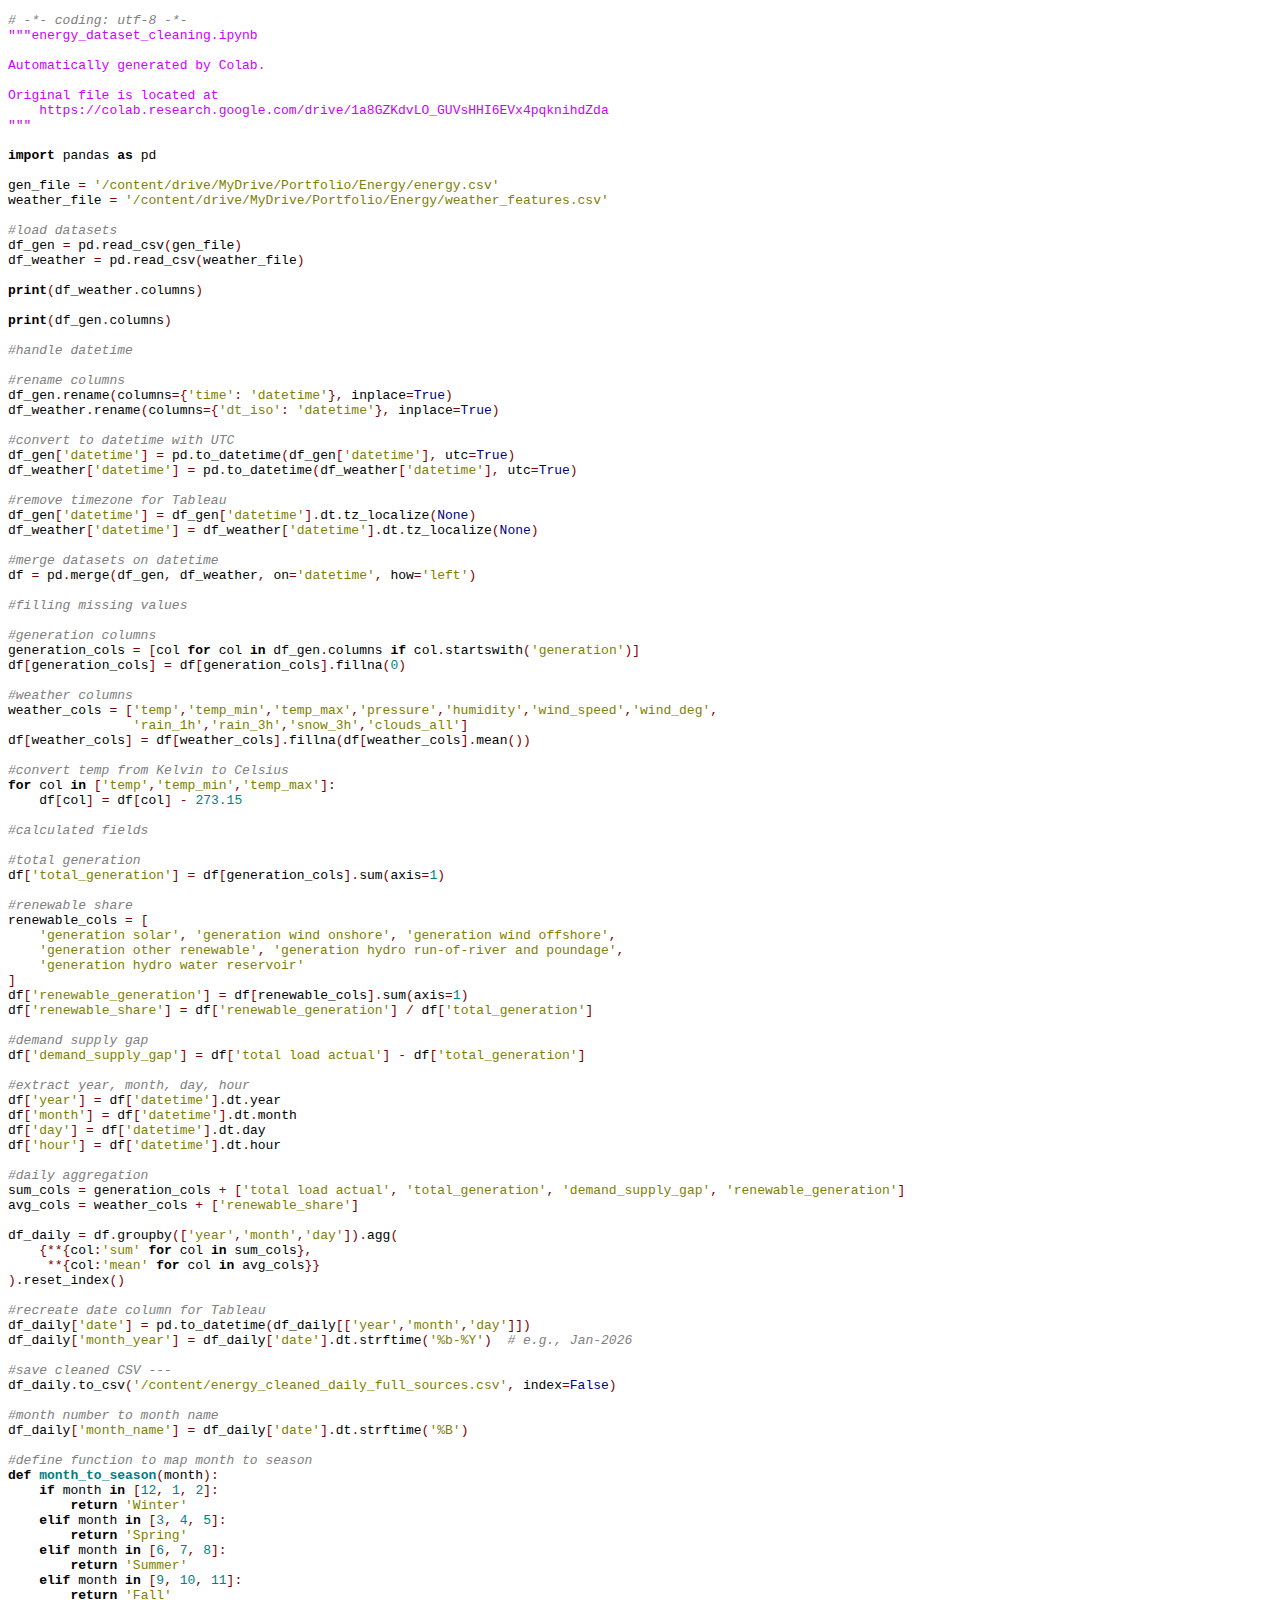
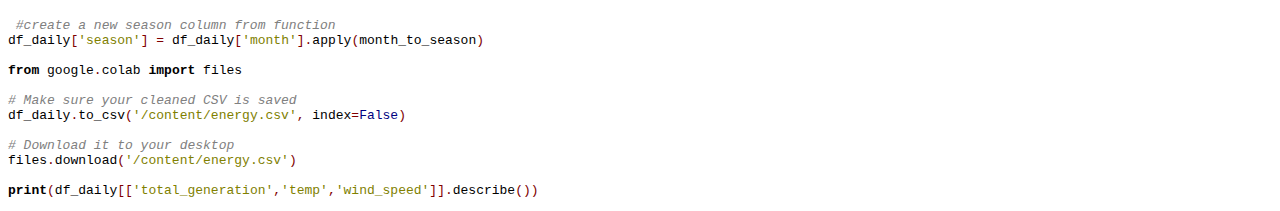
<file: notebooks/energy_cleaned_dataset.html>
<?xml version="1.0" encoding="UTF-8"?>
<!DOCTYPE html PUBLIC "-//W3C//DTD XHTML 1.0 Strict//EN" "http://www.w3.org/TR/xhtml1/DTD/xhtml1-strict.dtd">
<html xmlns="http://www.w3.org/1999/xhtml">
<head>
<title>Untitled</title>
<meta http-equiv="Content-Type" content="text/html; charset=UTF-8" />
<meta name="generator" content="CoolUtils HTML exporter" />
<style type="text/css">
<!--
body { color: #000000; background-color: #FFFFFF; }
.python1-classname { color: #000080; font-weight: bold; }
.python1-comment { color: #808080; font-style: italic; }
.python1-commentedcode { color: #C0C0C0; font-style: italic; }
.python1-documentation { color: #CC00FF; }
.python1-float { color: #008080; }
.python1-functionname { color: #008080; font-weight: bold; }
.python1-hexadecimal { color: #008080; }
.python1-identifier { color: #000000; }
.python1-matchingbrace { color: #0000FF; font-weight: bold; }
.python1-multi-linestring { color: #808000; }
.python1-nonreservedkeyword { color: #000080; }
.python1-number { color: #008080; }
.python1-octal { color: #008080; }
.python1-reservedword { font-weight: bold; }
.python1-space { color: #C0C0C0; }
.python1-string { color: #808000; }
.python1-symbol { color: #800000; }
.python1-syntaxerror { color: #FF0000; }
.python1-systemfunctionsandvariables { font-weight: bold; }
.python1-unbalancedbrace { color: #FFFF00; }
-->
</style>
</head>
<body>
<!--StartFragment--><pre><code><span class="python1-comment"># -*- coding: utf-8 -*-
</span><span class="python1-documentation">&quot;&quot;&quot;energy_dataset_cleaning.ipynb

Automatically generated by Colab.

Original file is located at
    https://colab.research.google.com/drive/1a8GZKdvLO_GUVsHHI6EVx4pqknihdZda
&quot;&quot;&quot;

</span><span class="python1-reservedword">import</span><span class="python1-space"> </span><span class="python1-identifier">pandas</span><span class="python1-space"> </span><span class="python1-reservedword">as</span><span class="python1-space"> </span><span class="python1-identifier">pd

gen_file</span><span class="python1-space"> </span><span class="python1-symbol">=</span><span class="python1-space"> </span><span class="python1-string">'/content/drive/MyDrive/Portfolio/Energy/energy.csv'
</span><span class="python1-identifier">weather_file</span><span class="python1-space"> </span><span class="python1-symbol">=</span><span class="python1-space"> </span><span class="python1-string">'/content/drive/MyDrive/Portfolio/Energy/weather_features.csv'

</span><span class="python1-comment">#load datasets
</span><span class="python1-identifier">df_gen</span><span class="python1-space"> </span><span class="python1-symbol">=</span><span class="python1-space"> </span><span class="python1-identifier">pd</span><span class="python1-symbol">.</span><span class="python1-identifier">read_csv</span><span class="python1-symbol">(</span><span class="python1-identifier">gen_file</span><span class="python1-symbol">)
</span><span class="python1-identifier">df_weather</span><span class="python1-space"> </span><span class="python1-symbol">=</span><span class="python1-space"> </span><span class="python1-identifier">pd</span><span class="python1-symbol">.</span><span class="python1-identifier">read_csv</span><span class="python1-symbol">(</span><span class="python1-identifier">weather_file</span><span class="python1-symbol">)

</span><span class="python1-reservedword">print</span><span class="python1-symbol">(</span><span class="python1-identifier">df_weather</span><span class="python1-symbol">.</span><span class="python1-identifier">columns</span><span class="python1-symbol">)

</span><span class="python1-reservedword">print</span><span class="python1-symbol">(</span><span class="python1-identifier">df_gen</span><span class="python1-symbol">.</span><span class="python1-identifier">columns</span><span class="python1-symbol">)

</span><span class="python1-comment">#handle datetime

#rename columns
</span><span class="python1-identifier">df_gen</span><span class="python1-symbol">.</span><span class="python1-identifier">rename</span><span class="python1-symbol">(</span><span class="python1-identifier">columns</span><span class="python1-symbol">={</span><span class="python1-string">'time'</span><span class="python1-symbol">:</span><span class="python1-space"> </span><span class="python1-string">'datetime'</span><span class="python1-symbol">},</span><span class="python1-space"> </span><span class="python1-identifier">inplace</span><span class="python1-symbol">=</span><span class="python1-nonreservedkeyword">True</span><span class="python1-symbol">)
</span><span class="python1-identifier">df_weather</span><span class="python1-symbol">.</span><span class="python1-identifier">rename</span><span class="python1-symbol">(</span><span class="python1-identifier">columns</span><span class="python1-symbol">={</span><span class="python1-string">'dt_iso'</span><span class="python1-symbol">:</span><span class="python1-space"> </span><span class="python1-string">'datetime'</span><span class="python1-symbol">},</span><span class="python1-space"> </span><span class="python1-identifier">inplace</span><span class="python1-symbol">=</span><span class="python1-nonreservedkeyword">True</span><span class="python1-symbol">)

</span><span class="python1-comment">#convert to datetime with UTC
</span><span class="python1-identifier">df_gen</span><span class="python1-symbol">[</span><span class="python1-string">'datetime'</span><span class="python1-symbol">]</span><span class="python1-space"> </span><span class="python1-symbol">=</span><span class="python1-space"> </span><span class="python1-identifier">pd</span><span class="python1-symbol">.</span><span class="python1-identifier">to_datetime</span><span class="python1-symbol">(</span><span class="python1-identifier">df_gen</span><span class="python1-symbol">[</span><span class="python1-string">'datetime'</span><span class="python1-symbol">],</span><span class="python1-space"> </span><span class="python1-identifier">utc</span><span class="python1-symbol">=</span><span class="python1-nonreservedkeyword">True</span><span class="python1-symbol">)
</span><span class="python1-identifier">df_weather</span><span class="python1-symbol">[</span><span class="python1-string">'datetime'</span><span class="python1-symbol">]</span><span class="python1-space"> </span><span class="python1-symbol">=</span><span class="python1-space"> </span><span class="python1-identifier">pd</span><span class="python1-symbol">.</span><span class="python1-identifier">to_datetime</span><span class="python1-symbol">(</span><span class="python1-identifier">df_weather</span><span class="python1-symbol">[</span><span class="python1-string">'datetime'</span><span class="python1-symbol">],</span><span class="python1-space"> </span><span class="python1-identifier">utc</span><span class="python1-symbol">=</span><span class="python1-nonreservedkeyword">True</span><span class="python1-symbol">)

</span><span class="python1-comment">#remove timezone for Tableau
</span><span class="python1-identifier">df_gen</span><span class="python1-symbol">[</span><span class="python1-string">'datetime'</span><span class="python1-symbol">]</span><span class="python1-space"> </span><span class="python1-symbol">=</span><span class="python1-space"> </span><span class="python1-identifier">df_gen</span><span class="python1-symbol">[</span><span class="python1-string">'datetime'</span><span class="python1-symbol">].</span><span class="python1-identifier">dt</span><span class="python1-symbol">.</span><span class="python1-identifier">tz_localize</span><span class="python1-symbol">(</span><span class="python1-nonreservedkeyword">None</span><span class="python1-symbol">)
</span><span class="python1-identifier">df_weather</span><span class="python1-symbol">[</span><span class="python1-string">'datetime'</span><span class="python1-symbol">]</span><span class="python1-space"> </span><span class="python1-symbol">=</span><span class="python1-space"> </span><span class="python1-identifier">df_weather</span><span class="python1-symbol">[</span><span class="python1-string">'datetime'</span><span class="python1-symbol">].</span><span class="python1-identifier">dt</span><span class="python1-symbol">.</span><span class="python1-identifier">tz_localize</span><span class="python1-symbol">(</span><span class="python1-nonreservedkeyword">None</span><span class="python1-symbol">)

</span><span class="python1-comment">#merge datasets on datetime
</span><span class="python1-identifier">df</span><span class="python1-space"> </span><span class="python1-symbol">=</span><span class="python1-space"> </span><span class="python1-identifier">pd</span><span class="python1-symbol">.</span><span class="python1-identifier">merge</span><span class="python1-symbol">(</span><span class="python1-identifier">df_gen</span><span class="python1-symbol">,</span><span class="python1-space"> </span><span class="python1-identifier">df_weather</span><span class="python1-symbol">,</span><span class="python1-space"> </span><span class="python1-identifier">on</span><span class="python1-symbol">=</span><span class="python1-string">'datetime'</span><span class="python1-symbol">,</span><span class="python1-space"> </span><span class="python1-identifier">how</span><span class="python1-symbol">=</span><span class="python1-string">'left'</span><span class="python1-symbol">)

</span><span class="python1-comment">#filling missing values

#generation columns
</span><span class="python1-identifier">generation_cols</span><span class="python1-space"> </span><span class="python1-symbol">=</span><span class="python1-space"> </span><span class="python1-symbol">[</span><span class="python1-identifier">col</span><span class="python1-space"> </span><span class="python1-reservedword">for</span><span class="python1-space"> </span><span class="python1-identifier">col</span><span class="python1-space"> </span><span class="python1-reservedword">in</span><span class="python1-space"> </span><span class="python1-identifier">df_gen</span><span class="python1-symbol">.</span><span class="python1-identifier">columns</span><span class="python1-space"> </span><span class="python1-reservedword">if</span><span class="python1-space"> </span><span class="python1-identifier">col</span><span class="python1-symbol">.</span><span class="python1-identifier">startswith</span><span class="python1-symbol">(</span><span class="python1-string">'generation'</span><span class="python1-symbol">)]
</span><span class="python1-identifier">df</span><span class="python1-symbol">[</span><span class="python1-identifier">generation_cols</span><span class="python1-symbol">]</span><span class="python1-space"> </span><span class="python1-symbol">=</span><span class="python1-space"> </span><span class="python1-identifier">df</span><span class="python1-symbol">[</span><span class="python1-identifier">generation_cols</span><span class="python1-symbol">].</span><span class="python1-identifier">fillna</span><span class="python1-symbol">(</span><span class="python1-number">0</span><span class="python1-symbol">)

</span><span class="python1-comment">#weather columns
</span><span class="python1-identifier">weather_cols</span><span class="python1-space"> </span><span class="python1-symbol">=</span><span class="python1-space"> </span><span class="python1-symbol">[</span><span class="python1-string">'temp'</span><span class="python1-symbol">,</span><span class="python1-string">'temp_min'</span><span class="python1-symbol">,</span><span class="python1-string">'temp_max'</span><span class="python1-symbol">,</span><span class="python1-string">'pressure'</span><span class="python1-symbol">,</span><span class="python1-string">'humidity'</span><span class="python1-symbol">,</span><span class="python1-string">'wind_speed'</span><span class="python1-symbol">,</span><span class="python1-string">'wind_deg'</span><span class="python1-symbol">,
</span><span class="python1-space">                </span><span class="python1-string">'rain_1h'</span><span class="python1-symbol">,</span><span class="python1-string">'rain_3h'</span><span class="python1-symbol">,</span><span class="python1-string">'snow_3h'</span><span class="python1-symbol">,</span><span class="python1-string">'clouds_all'</span><span class="python1-symbol">]
</span><span class="python1-identifier">df</span><span class="python1-symbol">[</span><span class="python1-identifier">weather_cols</span><span class="python1-symbol">]</span><span class="python1-space"> </span><span class="python1-symbol">=</span><span class="python1-space"> </span><span class="python1-identifier">df</span><span class="python1-symbol">[</span><span class="python1-identifier">weather_cols</span><span class="python1-symbol">].</span><span class="python1-identifier">fillna</span><span class="python1-symbol">(</span><span class="python1-identifier">df</span><span class="python1-symbol">[</span><span class="python1-identifier">weather_cols</span><span class="python1-symbol">].</span><span class="python1-identifier">mean</span><span class="python1-symbol">())

</span><span class="python1-comment">#convert temp from Kelvin to Celsius
</span><span class="python1-reservedword">for</span><span class="python1-space"> </span><span class="python1-identifier">col</span><span class="python1-space"> </span><span class="python1-reservedword">in</span><span class="python1-space"> </span><span class="python1-symbol">[</span><span class="python1-string">'temp'</span><span class="python1-symbol">,</span><span class="python1-string">'temp_min'</span><span class="python1-symbol">,</span><span class="python1-string">'temp_max'</span><span class="python1-symbol">]:
</span><span class="python1-space">    </span><span class="python1-identifier">df</span><span class="python1-symbol">[</span><span class="python1-identifier">col</span><span class="python1-symbol">]</span><span class="python1-space"> </span><span class="python1-symbol">=</span><span class="python1-space"> </span><span class="python1-identifier">df</span><span class="python1-symbol">[</span><span class="python1-identifier">col</span><span class="python1-symbol">]</span><span class="python1-space"> </span><span class="python1-symbol">-</span><span class="python1-space"> </span><span class="python1-float">273.15

</span><span class="python1-comment">#calculated fields

#total generation
</span><span class="python1-identifier">df</span><span class="python1-symbol">[</span><span class="python1-string">'total_generation'</span><span class="python1-symbol">]</span><span class="python1-space"> </span><span class="python1-symbol">=</span><span class="python1-space"> </span><span class="python1-identifier">df</span><span class="python1-symbol">[</span><span class="python1-identifier">generation_cols</span><span class="python1-symbol">].</span><span class="python1-identifier">sum</span><span class="python1-symbol">(</span><span class="python1-identifier">axis</span><span class="python1-symbol">=</span><span class="python1-number">1</span><span class="python1-symbol">)

</span><span class="python1-comment">#renewable share
</span><span class="python1-identifier">renewable_cols</span><span class="python1-space"> </span><span class="python1-symbol">=</span><span class="python1-space"> </span><span class="python1-symbol">[
</span><span class="python1-space">    </span><span class="python1-string">'generation solar'</span><span class="python1-symbol">,</span><span class="python1-space"> </span><span class="python1-string">'generation wind onshore'</span><span class="python1-symbol">,</span><span class="python1-space"> </span><span class="python1-string">'generation wind offshore'</span><span class="python1-symbol">,
</span><span class="python1-space">    </span><span class="python1-string">'generation other renewable'</span><span class="python1-symbol">,</span><span class="python1-space"> </span><span class="python1-string">'generation hydro run-of-river and poundage'</span><span class="python1-symbol">,
</span><span class="python1-space">    </span><span class="python1-string">'generation hydro water reservoir'
</span><span class="python1-symbol">]
</span><span class="python1-identifier">df</span><span class="python1-symbol">[</span><span class="python1-string">'renewable_generation'</span><span class="python1-symbol">]</span><span class="python1-space"> </span><span class="python1-symbol">=</span><span class="python1-space"> </span><span class="python1-identifier">df</span><span class="python1-symbol">[</span><span class="python1-identifier">renewable_cols</span><span class="python1-symbol">].</span><span class="python1-identifier">sum</span><span class="python1-symbol">(</span><span class="python1-identifier">axis</span><span class="python1-symbol">=</span><span class="python1-number">1</span><span class="python1-symbol">)
</span><span class="python1-identifier">df</span><span class="python1-symbol">[</span><span class="python1-string">'renewable_share'</span><span class="python1-symbol">]</span><span class="python1-space"> </span><span class="python1-symbol">=</span><span class="python1-space"> </span><span class="python1-identifier">df</span><span class="python1-symbol">[</span><span class="python1-string">'renewable_generation'</span><span class="python1-symbol">]</span><span class="python1-space"> </span><span class="python1-symbol">/</span><span class="python1-space"> </span><span class="python1-identifier">df</span><span class="python1-symbol">[</span><span class="python1-string">'total_generation'</span><span class="python1-symbol">]

</span><span class="python1-comment">#demand supply gap
</span><span class="python1-identifier">df</span><span class="python1-symbol">[</span><span class="python1-string">'demand_supply_gap'</span><span class="python1-symbol">]</span><span class="python1-space"> </span><span class="python1-symbol">=</span><span class="python1-space"> </span><span class="python1-identifier">df</span><span class="python1-symbol">[</span><span class="python1-string">'total load actual'</span><span class="python1-symbol">]</span><span class="python1-space"> </span><span class="python1-symbol">-</span><span class="python1-space"> </span><span class="python1-identifier">df</span><span class="python1-symbol">[</span><span class="python1-string">'total_generation'</span><span class="python1-symbol">]

</span><span class="python1-comment">#extract year, month, day, hour
</span><span class="python1-identifier">df</span><span class="python1-symbol">[</span><span class="python1-string">'year'</span><span class="python1-symbol">]</span><span class="python1-space"> </span><span class="python1-symbol">=</span><span class="python1-space"> </span><span class="python1-identifier">df</span><span class="python1-symbol">[</span><span class="python1-string">'datetime'</span><span class="python1-symbol">].</span><span class="python1-identifier">dt</span><span class="python1-symbol">.</span><span class="python1-identifier">year
df</span><span class="python1-symbol">[</span><span class="python1-string">'month'</span><span class="python1-symbol">]</span><span class="python1-space"> </span><span class="python1-symbol">=</span><span class="python1-space"> </span><span class="python1-identifier">df</span><span class="python1-symbol">[</span><span class="python1-string">'datetime'</span><span class="python1-symbol">].</span><span class="python1-identifier">dt</span><span class="python1-symbol">.</span><span class="python1-identifier">month
df</span><span class="python1-symbol">[</span><span class="python1-string">'day'</span><span class="python1-symbol">]</span><span class="python1-space"> </span><span class="python1-symbol">=</span><span class="python1-space"> </span><span class="python1-identifier">df</span><span class="python1-symbol">[</span><span class="python1-string">'datetime'</span><span class="python1-symbol">].</span><span class="python1-identifier">dt</span><span class="python1-symbol">.</span><span class="python1-identifier">day
df</span><span class="python1-symbol">[</span><span class="python1-string">'hour'</span><span class="python1-symbol">]</span><span class="python1-space"> </span><span class="python1-symbol">=</span><span class="python1-space"> </span><span class="python1-identifier">df</span><span class="python1-symbol">[</span><span class="python1-string">'datetime'</span><span class="python1-symbol">].</span><span class="python1-identifier">dt</span><span class="python1-symbol">.</span><span class="python1-identifier">hour

</span><span class="python1-comment">#daily aggregation
</span><span class="python1-identifier">sum_cols</span><span class="python1-space"> </span><span class="python1-symbol">=</span><span class="python1-space"> </span><span class="python1-identifier">generation_cols</span><span class="python1-space"> </span><span class="python1-symbol">+</span><span class="python1-space"> </span><span class="python1-symbol">[</span><span class="python1-string">'total load actual'</span><span class="python1-symbol">,</span><span class="python1-space"> </span><span class="python1-string">'total_generation'</span><span class="python1-symbol">,</span><span class="python1-space"> </span><span class="python1-string">'demand_supply_gap'</span><span class="python1-symbol">,</span><span class="python1-space"> </span><span class="python1-string">'renewable_generation'</span><span class="python1-symbol">]
</span><span class="python1-identifier">avg_cols</span><span class="python1-space"> </span><span class="python1-symbol">=</span><span class="python1-space"> </span><span class="python1-identifier">weather_cols</span><span class="python1-space"> </span><span class="python1-symbol">+</span><span class="python1-space"> </span><span class="python1-symbol">[</span><span class="python1-string">'renewable_share'</span><span class="python1-symbol">]

</span><span class="python1-identifier">df_daily</span><span class="python1-space"> </span><span class="python1-symbol">=</span><span class="python1-space"> </span><span class="python1-identifier">df</span><span class="python1-symbol">.</span><span class="python1-identifier">groupby</span><span class="python1-symbol">([</span><span class="python1-string">'year'</span><span class="python1-symbol">,</span><span class="python1-string">'month'</span><span class="python1-symbol">,</span><span class="python1-string">'day'</span><span class="python1-symbol">]).</span><span class="python1-identifier">agg</span><span class="python1-symbol">(
</span><span class="python1-space">    </span><span class="python1-symbol">{**{</span><span class="python1-identifier">col</span><span class="python1-symbol">:</span><span class="python1-string">'sum'</span><span class="python1-space"> </span><span class="python1-reservedword">for</span><span class="python1-space"> </span><span class="python1-identifier">col</span><span class="python1-space"> </span><span class="python1-reservedword">in</span><span class="python1-space"> </span><span class="python1-identifier">sum_cols</span><span class="python1-symbol">},
</span><span class="python1-space">     </span><span class="python1-symbol">**{</span><span class="python1-identifier">col</span><span class="python1-symbol">:</span><span class="python1-string">'mean'</span><span class="python1-space"> </span><span class="python1-reservedword">for</span><span class="python1-space"> </span><span class="python1-identifier">col</span><span class="python1-space"> </span><span class="python1-reservedword">in</span><span class="python1-space"> </span><span class="python1-identifier">avg_cols</span><span class="python1-symbol">}}
).</span><span class="python1-identifier">reset_index</span><span class="python1-symbol">()

</span><span class="python1-comment">#recreate date column for Tableau
</span><span class="python1-identifier">df_daily</span><span class="python1-symbol">[</span><span class="python1-string">'date'</span><span class="python1-symbol">]</span><span class="python1-space"> </span><span class="python1-symbol">=</span><span class="python1-space"> </span><span class="python1-identifier">pd</span><span class="python1-symbol">.</span><span class="python1-identifier">to_datetime</span><span class="python1-symbol">(</span><span class="python1-identifier">df_daily</span><span class="python1-symbol">[[</span><span class="python1-string">'year'</span><span class="python1-symbol">,</span><span class="python1-string">'month'</span><span class="python1-symbol">,</span><span class="python1-string">'day'</span><span class="python1-symbol">]])
</span><span class="python1-identifier">df_daily</span><span class="python1-symbol">[</span><span class="python1-string">'month_year'</span><span class="python1-symbol">]</span><span class="python1-space"> </span><span class="python1-symbol">=</span><span class="python1-space"> </span><span class="python1-identifier">df_daily</span><span class="python1-symbol">[</span><span class="python1-string">'date'</span><span class="python1-symbol">].</span><span class="python1-identifier">dt</span><span class="python1-symbol">.</span><span class="python1-identifier">strftime</span><span class="python1-symbol">(</span><span class="python1-string">'%b-%Y'</span><span class="python1-symbol">)</span><span class="python1-space">  </span><span class="python1-comment"># e.g., Jan-2026

#save cleaned CSV ---
</span><span class="python1-identifier">df_daily</span><span class="python1-symbol">.</span><span class="python1-identifier">to_csv</span><span class="python1-symbol">(</span><span class="python1-string">'/content/energy_cleaned_daily_full_sources.csv'</span><span class="python1-symbol">,</span><span class="python1-space"> </span><span class="python1-identifier">index</span><span class="python1-symbol">=</span><span class="python1-nonreservedkeyword">False</span><span class="python1-symbol">)

</span><span class="python1-comment">#month number to month name
</span><span class="python1-identifier">df_daily</span><span class="python1-symbol">[</span><span class="python1-string">'month_name'</span><span class="python1-symbol">]</span><span class="python1-space"> </span><span class="python1-symbol">=</span><span class="python1-space"> </span><span class="python1-identifier">df_daily</span><span class="python1-symbol">[</span><span class="python1-string">'date'</span><span class="python1-symbol">].</span><span class="python1-identifier">dt</span><span class="python1-symbol">.</span><span class="python1-identifier">strftime</span><span class="python1-symbol">(</span><span class="python1-string">'%B'</span><span class="python1-symbol">)

</span><span class="python1-comment">#define function to map month to season
</span><span class="python1-reservedword">def</span><span class="python1-space"> </span><span class="python1-functionname">month_to_season</span><span class="python1-symbol">(</span><span class="python1-identifier">month</span><span class="python1-symbol">):
</span><span class="python1-space">    </span><span class="python1-reservedword">if</span><span class="python1-space"> </span><span class="python1-identifier">month</span><span class="python1-space"> </span><span class="python1-reservedword">in</span><span class="python1-space"> </span><span class="python1-symbol">[</span><span class="python1-number">12</span><span class="python1-symbol">,</span><span class="python1-space"> </span><span class="python1-number">1</span><span class="python1-symbol">,</span><span class="python1-space"> </span><span class="python1-number">2</span><span class="python1-symbol">]:
</span><span class="python1-space">        </span><span class="python1-reservedword">return</span><span class="python1-space"> </span><span class="python1-string">'Winter'
</span><span class="python1-space">    </span><span class="python1-reservedword">elif</span><span class="python1-space"> </span><span class="python1-identifier">month</span><span class="python1-space"> </span><span class="python1-reservedword">in</span><span class="python1-space"> </span><span class="python1-symbol">[</span><span class="python1-number">3</span><span class="python1-symbol">,</span><span class="python1-space"> </span><span class="python1-number">4</span><span class="python1-symbol">,</span><span class="python1-space"> </span><span class="python1-number">5</span><span class="python1-symbol">]:
</span><span class="python1-space">        </span><span class="python1-reservedword">return</span><span class="python1-space"> </span><span class="python1-string">'Spring'
</span><span class="python1-space">    </span><span class="python1-reservedword">elif</span><span class="python1-space"> </span><span class="python1-identifier">month</span><span class="python1-space"> </span><span class="python1-reservedword">in</span><span class="python1-space"> </span><span class="python1-symbol">[</span><span class="python1-number">6</span><span class="python1-symbol">,</span><span class="python1-space"> </span><span class="python1-number">7</span><span class="python1-symbol">,</span><span class="python1-space"> </span><span class="python1-number">8</span><span class="python1-symbol">]:
</span><span class="python1-space">        </span><span class="python1-reservedword">return</span><span class="python1-space"> </span><span class="python1-string">'Summer'
</span><span class="python1-space">    </span><span class="python1-reservedword">elif</span><span class="python1-space"> </span><span class="python1-identifier">month</span><span class="python1-space"> </span><span class="python1-reservedword">in</span><span class="python1-space"> </span><span class="python1-symbol">[</span><span class="python1-number">9</span><span class="python1-symbol">,</span><span class="python1-space"> </span><span class="python1-number">10</span><span class="python1-symbol">,</span><span class="python1-space"> </span><span class="python1-number">11</span><span class="python1-symbol">]:
</span><span class="python1-space">        </span><span class="python1-reservedword">return</span><span class="python1-space"> </span><span class="python1-string">'Fall'

</span><span class="python1-space"> </span><span class="python1-comment">#create a new season column from function
</span><span class="python1-identifier">df_daily</span><span class="python1-symbol">[</span><span class="python1-string">'season'</span><span class="python1-symbol">]</span><span class="python1-space"> </span><span class="python1-symbol">=</span><span class="python1-space"> </span><span class="python1-identifier">df_daily</span><span class="python1-symbol">[</span><span class="python1-string">'month'</span><span class="python1-symbol">].</span><span class="python1-identifier">apply</span><span class="python1-symbol">(</span><span class="python1-identifier">month_to_season</span><span class="python1-symbol">)

</span><span class="python1-reservedword">from</span><span class="python1-space"> </span><span class="python1-identifier">google</span><span class="python1-symbol">.</span><span class="python1-identifier">colab</span><span class="python1-space"> </span><span class="python1-reservedword">import</span><span class="python1-space"> </span><span class="python1-identifier">files

</span><span class="python1-comment"># Make sure your cleaned CSV is saved
</span><span class="python1-identifier">df_daily</span><span class="python1-symbol">.</span><span class="python1-identifier">to_csv</span><span class="python1-symbol">(</span><span class="python1-string">'/content/energy.csv'</span><span class="python1-symbol">,</span><span class="python1-space"> </span><span class="python1-identifier">index</span><span class="python1-symbol">=</span><span class="python1-nonreservedkeyword">False</span><span class="python1-symbol">)

</span><span class="python1-comment"># Download it to your desktop
</span><span class="python1-identifier">files</span><span class="python1-symbol">.</span><span class="python1-identifier">download</span><span class="python1-symbol">(</span><span class="python1-string">'/content/energy.csv'</span><span class="python1-symbol">)

</span><span class="python1-reservedword">print</span><span class="python1-symbol">(</span><span class="python1-identifier">df_daily</span><span class="python1-symbol">[[</span><span class="python1-string">'total_generation'</span><span class="python1-symbol">,</span><span class="python1-string">'temp'</span><span class="python1-symbol">,</span><span class="python1-string">'wind_speed'</span><span class="python1-symbol">]].</span><span class="python1-identifier">describe</span><span class="python1-symbol">())
</span></code></pre><!--EndFragment--></body>
</html>
</file>
<file: assets/css/main.css>
@import url(fontawesome-all.min.css);
@import url("https://fonts.googleapis.com/css?family=Merriweather:300,700,300italic,700italic|Source+Sans+Pro:900");

/*
	Massively by HTML5 UP
	html5up.net | @ajlkn
	Free for personal and commercial use under the CCA 3.0 license (html5up.net/license)
*/
body, pre, code {
    font-family: 'Montserrat', monospace;
}

.project-skills {
	font-size: 0.85em;
	color: #777;
	margin-top: -0.5em;
	margin-bottom: 1em;
  }
  
html, body, div, span, applet, object,
iframe, h1, h2, h3, h4, h5, h6, p, blockquote,
pre, a, abbr, acronym, address, big, cite,
code, del, dfn, em, img, ins, kbd, q, s, samp,
small, strike, strong, sub, sup, tt, var, b,
u, i, center, dl, dt, dd, ol, ul, li, fieldset,
form, label, legend, table, caption, tbody,
tfoot, thead, tr, th, td, article, aside,
canvas, details, embed, figure, figcaption,
footer, header, hgroup, menu, nav, output, ruby,
section, summary, time, mark, audio, video {
	margin: 0;
	padding: 0;
	border: 0;
	font-size: 100%;
	font: inherit;
	vertical-align: baseline;}

article, aside, details, figcaption, figure,
footer, header, hgroup, menu, nav, section {
	display: block;}

body {
	line-height: 1;
}

ol, ul {
	list-style: none;
}

blockquote, q {
	quotes: none;
}

	blockquote:before, blockquote:after, q:before, q:after {
		content: '';
		content: none;
	}

table {
	border-collapse: collapse;
	border-spacing: 0;
}

body {
	-webkit-text-size-adjust: none;
}

mark {
	background-color: transparent;
	color: inherit;
}

input::-moz-focus-inner {
	border: 0;
	padding: 0;
}

input, select, textarea {
	-moz-appearance: none;
	-webkit-appearance: none;
	-ms-appearance: none;
	appearance: none;
}

/* Basic */

:root {
    --primary-color: #A8C0A0;      /* Soft eucalyptus green */
    --secondary-color: #8FAF8C;    /* Slightly deeper green */
    --accent-color: #6B8C6A;       /* For highlights / hover */
    --background-color: #F2F6F2;   /* Light, airy background */
    --card-background: #E6EFE6;    /* Subtle card / section background */
    --text-color: #2E3D2F;         /* Dark soft green for text */
    --link-color: #8FAF8C;         /* Links default */
    --link-hover: #6B8C6A;         /* Links on hover */
}
	@-ms-viewport {
		width: device-width;
	}

	body {
		-ms-overflow-style: scrollbar;
	}

	@media screen and (max-width: 480px) {

		html, body {
			min-width: 320px;
		}

	}

	html {
		box-sizing: border-box;
	}

	*, *:before, *:after {
		box-sizing: inherit;
	}

	body {
		color: #8FAF8C;
		background-color: #F2F6F2;
	}

		body.is-preload *, body.is-preload *:before, body.is-preload *:after {
			-moz-animation: none !important;
			-webkit-animation: none !important;
			-ms-animation: none !important;
			animation: none !important;
			-moz-transition: none !important;
			-webkit-transition: none !important;
			-ms-transition: none !important;
			transition: none !important;
		}

/* Type */

	html {
		font-size: 16pt;
	}

		@media screen and (max-width: 1680px) {

			html {
				font-size: 12pt;
			}

		}

		@media screen and (max-width: 1280px) {

			html {
				font-size: 11pt;
			}

		}

		@media screen and (max-width: 360px) {

			html {
				font-size: 10pt;
			}

		}

	body {
		color: #2E3A34;
	}

	body, input, select, textarea {
		font-family: "Merriweather", Georgia, serif;
		font-weight: 300;
		font-size: 1rem;
		line-height: 2.375;
		color: #2E3D2F;
		background-color: #ffffff;
	}

	a {
		-moz-transition: color 0.2s ease-in-out, background-color 0.2s ease-in-out, border-color 0.2s ease-in-out, box-shadow 0.2s ease-in-out;
		-webkit-transition: color 0.2s ease-in-out, background-color 0.2s ease-in-out, border-color 0.2s ease-in-out, box-shadow 0.2s ease-in-out;
		-ms-transition: color 0.2s ease-in-out, background-color 0.2s ease-in-out, border-color 0.2s ease-in-out, box-shadow 0.2s ease-in-out;
		transition: color 0.2s ease-in-out, background-color 0.2s ease-in-out, border-color 0.2s ease-in-out, box-shadow 0.2s ease-in-out;
		border-bottom: dotted 1px #8FAF8C;
		color: #8FAF8C;
		text-decoration: none;
	}

		a:hover {
			color: #6B8C6A;
			border-bottom-color: #6b8;
		}

	strong, b {
		font-weight: 600;
	}

	em, i {
		font-style: italic;
	}

	p {
		text-align: justify;
		margin: 0 0 2rem 0;
	}

	h1, h2, h3, h4, h5, h6 {
		font-family: "Source Sans Pro", Helvetica, sans-serif;
		font-weight: 900;
		line-height: 1.5;
		letter-spacing: 0.075em;
		text-transform: uppercase;
		margin: 0 0 1rem 0;
	}

		h1 a, h2 a, h3 a, h4 a, h5 a, h6 a {
			border-bottom: 0;
			color: inherit;
			text-decoration: none;
		}

	h1 {
		font-size: 4rem;
		line-height: 1.1;
		margin: 0 0 2rem 0;
	}

	h2 {
		font-size: 1.75rem;
		line-height: 1.3;
		margin: 0 0 1.5rem 0;
	}

	h3 {
		font-size: 1.25rem;
		margin: 0 0 1.5rem 0;
	}

	h4 {
		font-size: 1rem;
	}

	h5 {
		font-size: 0.9rem;
	}

	h6 {
		font-size: 0.8rem;
	}

	sub {
		font-size: 0.8rem;
		position: relative;
		top: 0.5rem;
	}

	sup {
		font-size: 0.8rem;
		position: relative;
		top: -0.5rem;
	}

	blockquote {
		border-left: solid 4px;
		font-style: italic;
		margin: 0 0 2rem 0;
		padding: 0.5rem 0 0.5rem 2rem;
	}

	code {
		border: solid 2px;
		font-family: "Courier New", monospace;
		font-size: 0.9rem;
		margin: 0 0.25rem;
		padding: 0.25rem 0.65rem;
	}

	pre {
		-webkit-overflow-scrolling: touch;
		font-family: "Courier New", monospace;
		font-size: 0.9rem;
		margin: 0 0 2rem 0;
	}

		pre code {
			display: block;
			line-height: 1.75;
			padding: 1rem 1.5rem;
			overflow-x: auto;
		}

	hr {
		border: 0;
		border-bottom: solid 2px;
		margin: 3rem 0;
	}

		hr.major {
			margin: 5rem 0;
		}

	.align-left {
		text-align: left;
	}

	.align-center {
		text-align: center;
	}

	.align-right {
		text-align: right;
	}

	input, select, textarea {
		color: #212931;
	}

	a {
		color: #212931;
		border-bottom-color: rgba(33, 41, 49, 0.5);
	}

		a:hover {
			border-color: #A8C0A0; /* soft eucalyptus green */
    	box-shadow: 0 0 5px rgba(168, 192, 160, 0.5); /* subtle focus glow */
    	outline: none; /* removes the default blue outline */
		}

	strong, b {
		color: #212931;
	}

	h1, h2, h3, h4, h5, h6 {
		color: #212931;
	}

	blockquote {
		border-left-color: #eeeeee;
	}

	code {
		background: rgba(220, 220, 220, 0.25);
		border-color: #eeeeee;
	}

	hr {
		border-bottom-color: #eeeeee;
	}

/* Row */

	.row {
		display: flex;
		flex-wrap: wrap;
		box-sizing: border-box;
		align-items: stretch;
	}

		.row > * {
			box-sizing: border-box;
		}

		.row.gtr-uniform > * > :last-child {
			margin-bottom: 0;
		}

		.row.aln-left {
			justify-content: flex-start;
		}

		.row.aln-center {
			justify-content: center;
		}

		.row.aln-right {
			justify-content: flex-end;
		}

		.row.aln-top {
			align-items: flex-start;
		}

		.row.aln-middle {
			align-items: center;
		}

		.row.aln-bottom {
			align-items: flex-end;
		}

		.row > .imp {
			order: -1;
		}

		.row > .col-1 {
			width: 8.33333%;
		}

		.row > .off-1 {
			margin-left: 8.33333%;
		}

		.row > .col-2 {
			width: 16.66667%;
		}

		.row > .off-2 {
			margin-left: 16.66667%;
		}

		.row > .col-3 {
			width: 25%;
		}

		.row > .off-3 {
			margin-left: 25%;
		}

		.row > .col-4 {
			width: 33.33333%;
		}

		.row > .off-4 {
			margin-left: 33.33333%;
		}

		.row > .col-5 {
			width: 41.66667%;
		}

		.row > .off-5 {
			margin-left: 41.66667%;
		}

		.row > .col-6 {
			width: 50%;
		}

		.row > .off-6 {
			margin-left: 50%;
		}

		.row > .col-7 {
			width: 58.33333%;
		}

		.row > .off-7 {
			margin-left: 58.33333%;
		}

		.row > .col-8 {
			width: 66.66667%;
		}

		.row > .off-8 {
			margin-left: 66.66667%;
		}

		.row > .col-9 {
			width: 75%;
		}

		.row > .off-9 {
			margin-left: 75%;
		}

		.row > .col-10 {
			width: 83.33333%;
		}

		.row > .off-10 {
			margin-left: 83.33333%;
		}

		.row > .col-11 {
			width: 91.66667%;
		}

		.row > .off-11 {
			margin-left: 91.66667%;
		}

		.row > .col-12 {
			width: 100%;
		}

		.row > .off-12 {
			margin-left: 100%;
		}

		.row.gtr-0 {
			margin-top: 0;
			margin-left: 0rem;
		}

			.row.gtr-0 > * {
				padding: 0 0 0 0rem;
			}

			.row.gtr-0.gtr-uniform {
				margin-top: 0rem;
			}

				.row.gtr-0.gtr-uniform > * {
					padding-top: 0rem;
				}

		.row.gtr-25 {
			margin-top: 0;
			margin-left: -0.375rem;
		}

			.row.gtr-25 > * {
				padding: 0 0 0 0.375rem;
			}

			.row.gtr-25.gtr-uniform {
				margin-top: -0.375rem;
			}

				.row.gtr-25.gtr-uniform > * {
					padding-top: 0.375rem;
				}

		.row.gtr-50 {
			margin-top: 0;
			margin-left: -0.75rem;
		}

			.row.gtr-50 > * {
				padding: 0 0 0 0.75rem;
			}

			.row.gtr-50.gtr-uniform {
				margin-top: -0.75rem;
			}

				.row.gtr-50.gtr-uniform > * {
					padding-top: 0.75rem;
				}

		.row {
			margin-top: 0;
			margin-left: -1.5rem;
		}

			.row > * {
				padding: 0 0 0 1.5rem;
			}

			.row.gtr-uniform {
				margin-top: -1.5rem;
			}

				.row.gtr-uniform > * {
					padding-top: 1.5rem;
				}

		.row.gtr-150 {
			margin-top: 0;
			margin-left: -2.25rem;
		}

			.row.gtr-150 > * {
				padding: 0 0 0 2.25rem;
			}

			.row.gtr-150.gtr-uniform {
				margin-top: -2.25rem;
			}

				.row.gtr-150.gtr-uniform > * {
					padding-top: 2.25rem;
				}

		.row.gtr-200 {
			margin-top: 0;
			margin-left: -3rem;
		}

			.row.gtr-200 > * {
				padding: 0 0 0 3rem;
			}

			.row.gtr-200.gtr-uniform {
				margin-top: -3rem;
			}

				.row.gtr-200.gtr-uniform > * {
					padding-top: 3rem;
				}

		@media screen and (max-width: 1680px) {

			.row {
				display: flex;
				flex-wrap: wrap;
				box-sizing: border-box;
				align-items: stretch;
			}

				.row > * {
					box-sizing: border-box;
				}

				.row.gtr-uniform > * > :last-child {
					margin-bottom: 0;
				}

				.row.aln-left {
					justify-content: flex-start;
				}

				.row.aln-center {
					justify-content: center;
				}

				.row.aln-right {
					justify-content: flex-end;
				}

				.row.aln-top {
					align-items: flex-start;
				}

				.row.aln-middle {
					align-items: center;
				}

				.row.aln-bottom {
					align-items: flex-end;
				}

				.row > .imp-xlarge {
					order: -1;
				}

				.row > .col-1-xlarge {
					width: 8.33333%;
				}

				.row > .off-1-xlarge {
					margin-left: 8.33333%;
				}

				.row > .col-2-xlarge {
					width: 16.66667%;
				}

				.row > .off-2-xlarge {
					margin-left: 16.66667%;
				}

				.row > .col-3-xlarge {
					width: 25%;
				}

				.row > .off-3-xlarge {
					margin-left: 25%;
				}

				.row > .col-4-xlarge {
					width: 33.33333%;
				}

				.row > .off-4-xlarge {
					margin-left: 33.33333%;
				}

				.row > .col-5-xlarge {
					width: 41.66667%;
				}

				.row > .off-5-xlarge {
					margin-left: 41.66667%;
				}

				.row > .col-6-xlarge {
					width: 50%;
				}

				.row > .off-6-xlarge {
					margin-left: 50%;
				}

				.row > .col-7-xlarge {
					width: 58.33333%;
				}

				.row > .off-7-xlarge {
					margin-left: 58.33333%;
				}

				.row > .col-8-xlarge {
					width: 66.66667%;
				}

				.row > .off-8-xlarge {
					margin-left: 66.66667%;
				}

				.row > .col-9-xlarge {
					width: 75%;
				}

				.row > .off-9-xlarge {
					margin-left: 75%;
				}

				.row > .col-10-xlarge {
					width: 83.33333%;
				}

				.row > .off-10-xlarge {
					margin-left: 83.33333%;
				}

				.row > .col-11-xlarge {
					width: 91.66667%;
				}

				.row > .off-11-xlarge {
					margin-left: 91.66667%;
				}

				.row > .col-12-xlarge {
					width: 100%;
				}

				.row > .off-12-xlarge {
					margin-left: 100%;
				}

				.row.gtr-0 {
					margin-top: 0;
					margin-left: 0rem;
				}

					.row.gtr-0 > * {
						padding: 0 0 0 0rem;
					}

					.row.gtr-0.gtr-uniform {
						margin-top: 0rem;
					}

						.row.gtr-0.gtr-uniform > * {
							padding-top: 0rem;
						}

				.row.gtr-25 {
					margin-top: 0;
					margin-left: -0.375rem;
				}

					.row.gtr-25 > * {
						padding: 0 0 0 0.375rem;
					}

					.row.gtr-25.gtr-uniform {
						margin-top: -0.375rem;
					}

						.row.gtr-25.gtr-uniform > * {
							padding-top: 0.375rem;
						}

				.row.gtr-50 {
					margin-top: 0;
					margin-left: -0.75rem;
				}

					.row.gtr-50 > * {
						padding: 0 0 0 0.75rem;
					}

					.row.gtr-50.gtr-uniform {
						margin-top: -0.75rem;
					}

						.row.gtr-50.gtr-uniform > * {
							padding-top: 0.75rem;
						}

				.row {
					margin-top: 0;
					margin-left: -1.5rem;
				}

					.row > * {
						padding: 0 0 0 1.5rem;
					}

					.row.gtr-uniform {
						margin-top: -1.5rem;
					}

						.row.gtr-uniform > * {
							padding-top: 1.5rem;
						}

				.row.gtr-150 {
					margin-top: 0;
					margin-left: -2.25rem;
				}

					.row.gtr-150 > * {
						padding: 0 0 0 2.25rem;
					}

					.row.gtr-150.gtr-uniform {
						margin-top: -2.25rem;
					}

						.row.gtr-150.gtr-uniform > * {
							padding-top: 2.25rem;
						}

				.row.gtr-200 {
					margin-top: 0;
					margin-left: -3rem;
				}

					.row.gtr-200 > * {
						padding: 0 0 0 3rem;
					}

					.row.gtr-200.gtr-uniform {
						margin-top: -3rem;
					}

						.row.gtr-200.gtr-uniform > * {
							padding-top: 3rem;
						}

		}

		@media screen and (max-width: 1280px) {

			.row {
				display: flex;
				flex-wrap: wrap;
				box-sizing: border-box;
				align-items: stretch;
			}

				.row > * {
					box-sizing: border-box;
				}

				.row.gtr-uniform > * > :last-child {
					margin-bottom: 0;
				}

				.row.aln-left {
					justify-content: flex-start;
				}

				.row.aln-center {
					justify-content: center;
				}

				.row.aln-right {
					justify-content: flex-end;
				}

				.row.aln-top {
					align-items: flex-start;
				}

				.row.aln-middle {
					align-items: center;
				}

				.row.aln-bottom {
					align-items: flex-end;
				}

				.row > .imp-large {
					order: -1;
				}

				.row > .col-1-large {
					width: 8.33333%;
				}

				.row > .off-1-large {
					margin-left: 8.33333%;
				}

				.row > .col-2-large {
					width: 16.66667%;
				}

				.row > .off-2-large {
					margin-left: 16.66667%;
				}

				.row > .col-3-large {
					width: 25%;
				}

				.row > .off-3-large {
					margin-left: 25%;
				}

				.row > .col-4-large {
					width: 33.33333%;
				}

				.row > .off-4-large {
					margin-left: 33.33333%;
				}

				.row > .col-5-large {
					width: 41.66667%;
				}

				.row > .off-5-large {
					margin-left: 41.66667%;
				}

				.row > .col-6-large {
					width: 50%;
				}

				.row > .off-6-large {
					margin-left: 50%;
				}

				.row > .col-7-large {
					width: 58.33333%;
				}

				.row > .off-7-large {
					margin-left: 58.33333%;
				}

				.row > .col-8-large {
					width: 66.66667%;
				}

				.row > .off-8-large {
					margin-left: 66.66667%;
				}

				.row > .col-9-large {
					width: 75%;
				}

				.row > .off-9-large {
					margin-left: 75%;
				}

				.row > .col-10-large {
					width: 83.33333%;
				}

				.row > .off-10-large {
					margin-left: 83.33333%;
				}

				.row > .col-11-large {
					width: 91.66667%;
				}

				.row > .off-11-large {
					margin-left: 91.66667%;
				}

				.row > .col-12-large {
					width: 100%;
				}

				.row > .off-12-large {
					margin-left: 100%;
				}

				.row.gtr-0 {
					margin-top: 0;
					margin-left: 0rem;
				}

					.row.gtr-0 > * {
						padding: 0 0 0 0rem;
					}

					.row.gtr-0.gtr-uniform {
						margin-top: 0rem;
					}

						.row.gtr-0.gtr-uniform > * {
							padding-top: 0rem;
						}

				.row.gtr-25 {
					margin-top: 0;
					margin-left: -0.375rem;
				}

					.row.gtr-25 > * {
						padding: 0 0 0 0.375rem;
					}

					.row.gtr-25.gtr-uniform {
						margin-top: -0.375rem;
					}

						.row.gtr-25.gtr-uniform > * {
							padding-top: 0.375rem;
						}

				.row.gtr-50 {
					margin-top: 0;
					margin-left: -0.75rem;
				}

					.row.gtr-50 > * {
						padding: 0 0 0 0.75rem;
					}

					.row.gtr-50.gtr-uniform {
						margin-top: -0.75rem;
					}

						.row.gtr-50.gtr-uniform > * {
							padding-top: 0.75rem;
						}

				.row {
					margin-top: 0;
					margin-left: -1.5rem;
				}

					.row > * {
						padding: 0 0 0 1.5rem;
					}

					.row.gtr-uniform {
						margin-top: -1.5rem;
					}

						.row.gtr-uniform > * {
							padding-top: 1.5rem;
						}

				.row.gtr-150 {
					margin-top: 0;
					margin-left: -2.25rem;
				}

					.row.gtr-150 > * {
						padding: 0 0 0 2.25rem;
					}

					.row.gtr-150.gtr-uniform {
						margin-top: -2.25rem;
					}

						.row.gtr-150.gtr-uniform > * {
							padding-top: 2.25rem;
						}

				.row.gtr-200 {
					margin-top: 0;
					margin-left: -3rem;
				}

					.row.gtr-200 > * {
						padding: 0 0 0 3rem;
					}

					.row.gtr-200.gtr-uniform {
						margin-top: -3rem;
					}

						.row.gtr-200.gtr-uniform > * {
							padding-top: 3rem;
						}

		}

		@media screen and (max-width: 980px) {

			.row {
				display: flex;
				flex-wrap: wrap;
				box-sizing: border-box;
				align-items: stretch;
			}

				.row > * {
					box-sizing: border-box;
				}

				.row.gtr-uniform > * > :last-child {
					margin-bottom: 0;
				}

				.row.aln-left {
					justify-content: flex-start;
				}

				.row.aln-center {
					justify-content: center;
				}

				.row.aln-right {
					justify-content: flex-end;
				}

				.row.aln-top {
					align-items: flex-start;
				}

				.row.aln-middle {
					align-items: center;
				}

				.row.aln-bottom {
					align-items: flex-end;
				}

				.row > .imp-medium {
					order: -1;
				}

				.row > .col-1-medium {
					width: 8.33333%;
				}

				.row > .off-1-medium {
					margin-left: 8.33333%;
				}

				.row > .col-2-medium {
					width: 16.66667%;
				}

				.row > .off-2-medium {
					margin-left: 16.66667%;
				}

				.row > .col-3-medium {
					width: 25%;
				}

				.row > .off-3-medium {
					margin-left: 25%;
				}

				.row > .col-4-medium {
					width: 33.33333%;
				}

				.row > .off-4-medium {
					margin-left: 33.33333%;
				}

				.row > .col-5-medium {
					width: 41.66667%;
				}

				.row > .off-5-medium {
					margin-left: 41.66667%;
				}

				.row > .col-6-medium {
					width: 50%;
				}

				.row > .off-6-medium {
					margin-left: 50%;
				}

				.row > .col-7-medium {
					width: 58.33333%;
				}

				.row > .off-7-medium {
					margin-left: 58.33333%;
				}

				.row > .col-8-medium {
					width: 66.66667%;
				}

				.row > .off-8-medium {
					margin-left: 66.66667%;
				}

				.row > .col-9-medium {
					width: 75%;
				}

				.row > .off-9-medium {
					margin-left: 75%;
				}

				.row > .col-10-medium {
					width: 83.33333%;
				}

				.row > .off-10-medium {
					margin-left: 83.33333%;
				}

				.row > .col-11-medium {
					width: 91.66667%;
				}

				.row > .off-11-medium {
					margin-left: 91.66667%;
				}

				.row > .col-12-medium {
					width: 100%;
				}

				.row > .off-12-medium {
					margin-left: 100%;
				}

				.row.gtr-0 {
					margin-top: 0;
					margin-left: 0rem;
				}

					.row.gtr-0 > * {
						padding: 0 0 0 0rem;
					}

					.row.gtr-0.gtr-uniform {
						margin-top: 0rem;
					}

						.row.gtr-0.gtr-uniform > * {
							padding-top: 0rem;
						}

				.row.gtr-25 {
					margin-top: 0;
					margin-left: -0.375rem;
				}

					.row.gtr-25 > * {
						padding: 0 0 0 0.375rem;
					}

					.row.gtr-25.gtr-uniform {
						margin-top: -0.375rem;
					}

						.row.gtr-25.gtr-uniform > * {
							padding-top: 0.375rem;
						}

				.row.gtr-50 {
					margin-top: 0;
					margin-left: -0.75rem;
				}

					.row.gtr-50 > * {
						padding: 0 0 0 0.75rem;
					}

					.row.gtr-50.gtr-uniform {
						margin-top: -0.75rem;
					}

						.row.gtr-50.gtr-uniform > * {
							padding-top: 0.75rem;
						}

				.row {
					margin-top: 0;
					margin-left: -1.5rem;
				}

					.row > * {
						padding: 0 0 0 1.5rem;
					}

					.row.gtr-uniform {
						margin-top: -1.5rem;
					}

						.row.gtr-uniform > * {
							padding-top: 1.5rem;
						}

				.row.gtr-150 {
					margin-top: 0;
					margin-left: -2.25rem;
				}

					.row.gtr-150 > * {
						padding: 0 0 0 2.25rem;
					}

					.row.gtr-150.gtr-uniform {
						margin-top: -2.25rem;
					}

						.row.gtr-150.gtr-uniform > * {
							padding-top: 2.25rem;
						}

				.row.gtr-200 {
					margin-top: 0;
					margin-left: -3rem;
				}

					.row.gtr-200 > * {
						padding: 0 0 0 3rem;
					}

					.row.gtr-200.gtr-uniform {
						margin-top: -3rem;
					}

						.row.gtr-200.gtr-uniform > * {
							padding-top: 3rem;
						}

		}

		@media screen and (max-width: 736px) {

			.row {
				display: flex;
				flex-wrap: wrap;
				box-sizing: border-box;
				align-items: stretch;
			}

				.row > * {
					box-sizing: border-box;
				}

				.row.gtr-uniform > * > :last-child {
					margin-bottom: 0;
				}

				.row.aln-left {
					justify-content: flex-start;
				}

				.row.aln-center {
					justify-content: center;
				}

				.row.aln-right {
					justify-content: flex-end;
				}

				.row.aln-top {
					align-items: flex-start;
				}

				.row.aln-middle {
					align-items: center;
				}

				.row.aln-bottom {
					align-items: flex-end;
				}

				.row > .imp-small {
					order: -1;
				}

				.row > .col-1-small {
					width: 8.33333%;
				}

				.row > .off-1-small {
					margin-left: 8.33333%;
				}

				.row > .col-2-small {
					width: 16.66667%;
				}

				.row > .off-2-small {
					margin-left: 16.66667%;
				}

				.row > .col-3-small {
					width: 25%;
				}

				.row > .off-3-small {
					margin-left: 25%;
				}

				.row > .col-4-small {
					width: 33.33333%;
				}

				.row > .off-4-small {
					margin-left: 33.33333%;
				}

				.row > .col-5-small {
					width: 41.66667%;
				}

				.row > .off-5-small {
					margin-left: 41.66667%;
				}

				.row > .col-6-small {
					width: 50%;
				}

				.row > .off-6-small {
					margin-left: 50%;
				}

				.row > .col-7-small {
					width: 58.33333%;
				}

				.row > .off-7-small {
					margin-left: 58.33333%;
				}

				.row > .col-8-small {
					width: 66.66667%;
				}

				.row > .off-8-small {
					margin-left: 66.66667%;
				}

				.row > .col-9-small {
					width: 75%;
				}

				.row > .off-9-small {
					margin-left: 75%;
				}

				.row > .col-10-small {
					width: 83.33333%;
				}

				.row > .off-10-small {
					margin-left: 83.33333%;
				}

				.row > .col-11-small {
					width: 91.66667%;
				}

				.row > .off-11-small {
					margin-left: 91.66667%;
				}

				.row > .col-12-small {
					width: 100%;
				}

				.row > .off-12-small {
					margin-left: 100%;
				}

				.row.gtr-0 {
					margin-top: 0;
					margin-left: 0rem;
				}

					.row.gtr-0 > * {
						padding: 0 0 0 0rem;
					}

					.row.gtr-0.gtr-uniform {
						margin-top: 0rem;
					}

						.row.gtr-0.gtr-uniform > * {
							padding-top: 0rem;
						}

				.row.gtr-25 {
					margin-top: 0;
					margin-left: -0.375rem;
				}

					.row.gtr-25 > * {
						padding: 0 0 0 0.375rem;
					}

					.row.gtr-25.gtr-uniform {
						margin-top: -0.375rem;
					}

						.row.gtr-25.gtr-uniform > * {
							padding-top: 0.375rem;
						}

				.row.gtr-50 {
					margin-top: 0;
					margin-left: -0.75rem;
				}

					.row.gtr-50 > * {
						padding: 0 0 0 0.75rem;
					}

					.row.gtr-50.gtr-uniform {
						margin-top: -0.75rem;
					}

						.row.gtr-50.gtr-uniform > * {
							padding-top: 0.75rem;
						}

				.row {
					margin-top: 0;
					margin-left: -1.5rem;
				}

					.row > * {
						padding: 0 0 0 1.5rem;
					}

					.row.gtr-uniform {
						margin-top: -1.5rem;
					}

						.row.gtr-uniform > * {
							padding-top: 1.5rem;
						}

				.row.gtr-150 {
					margin-top: 0;
					margin-left: -2.25rem;
				}

					.row.gtr-150 > * {
						padding: 0 0 0 2.25rem;
					}

					.row.gtr-150.gtr-uniform {
						margin-top: -2.25rem;
					}

						.row.gtr-150.gtr-uniform > * {
							padding-top: 2.25rem;
						}

				.row.gtr-200 {
					margin-top: 0;
					margin-left: -3rem;
				}

					.row.gtr-200 > * {
						padding: 0 0 0 3rem;
					}

					.row.gtr-200.gtr-uniform {
						margin-top: -3rem;
					}

						.row.gtr-200.gtr-uniform > * {
							padding-top: 3rem;
						}

		}

		@media screen and (max-width: 480px) {

			.row {
				display: flex;
				flex-wrap: wrap;
				box-sizing: border-box;
				align-items: stretch;
			}

				.row > * {
					box-sizing: border-box;
				}

				.row.gtr-uniform > * > :last-child {
					margin-bottom: 0;
				}

				.row.aln-left {
					justify-content: flex-start;
				}

				.row.aln-center {
					justify-content: center;
				}

				.row.aln-right {
					justify-content: flex-end;
				}

				.row.aln-top {
					align-items: flex-start;
				}

				.row.aln-middle {
					align-items: center;
				}

				.row.aln-bottom {
					align-items: flex-end;
				}

				.row > .imp-xsmall {
					order: -1;
				}

				.row > .col-1-xsmall {
					width: 8.33333%;
				}

				.row > .off-1-xsmall {
					margin-left: 8.33333%;
				}

				.row > .col-2-xsmall {
					width: 16.66667%;
				}

				.row > .off-2-xsmall {
					margin-left: 16.66667%;
				}

				.row > .col-3-xsmall {
					width: 25%;
				}

				.row > .off-3-xsmall {
					margin-left: 25%;
				}

				.row > .col-4-xsmall {
					width: 33.33333%;
				}

				.row > .off-4-xsmall {
					margin-left: 33.33333%;
				}

				.row > .col-5-xsmall {
					width: 41.66667%;
				}

				.row > .off-5-xsmall {
					margin-left: 41.66667%;
				}

				.row > .col-6-xsmall {
					width: 50%;
				}

				.row > .off-6-xsmall {
					margin-left: 50%;
				}

				.row > .col-7-xsmall {
					width: 58.33333%;
				}

				.row > .off-7-xsmall {
					margin-left: 58.33333%;
				}

				.row > .col-8-xsmall {
					width: 66.66667%;
				}

				.row > .off-8-xsmall {
					margin-left: 66.66667%;
				}

				.row > .col-9-xsmall {
					width: 75%;
				}

				.row > .off-9-xsmall {
					margin-left: 75%;
				}

				.row > .col-10-xsmall {
					width: 83.33333%;
				}

				.row > .off-10-xsmall {
					margin-left: 83.33333%;
				}

				.row > .col-11-xsmall {
					width: 91.66667%;
				}

				.row > .off-11-xsmall {
					margin-left: 91.66667%;
				}

				.row > .col-12-xsmall {
					width: 100%;
				}

				.row > .off-12-xsmall {
					margin-left: 100%;
				}

				.row.gtr-0 {
					margin-top: 0;
					margin-left: 0rem;
				}

					.row.gtr-0 > * {
						padding: 0 0 0 0rem;
					}

					.row.gtr-0.gtr-uniform {
						margin-top: 0rem;
					}

						.row.gtr-0.gtr-uniform > * {
							padding-top: 0rem;
						}

				.row.gtr-25 {
					margin-top: 0;
					margin-left: -0.375rem;
				}

					.row.gtr-25 > * {
						padding: 0 0 0 0.375rem;
					}

					.row.gtr-25.gtr-uniform {
						margin-top: -0.375rem;
					}

						.row.gtr-25.gtr-uniform > * {
							padding-top: 0.375rem;
						}

				.row.gtr-50 {
					margin-top: 0;
					margin-left: -0.75rem;
				}

					.row.gtr-50 > * {
						padding: 0 0 0 0.75rem;
					}

					.row.gtr-50.gtr-uniform {
						margin-top: -0.75rem;
					}

						.row.gtr-50.gtr-uniform > * {
							padding-top: 0.75rem;
						}

				.row {
					margin-top: 0;
					margin-left: -1.5rem;
				}

					.row > * {
						padding: 0 0 0 1.5rem;
					}

					.row.gtr-uniform {
						margin-top: -1.5rem;
					}

						.row.gtr-uniform > * {
							padding-top: 1.5rem;
						}

				.row.gtr-150 {
					margin-top: 0;
					margin-left: -2.25rem;
				}

					.row.gtr-150 > * {
						padding: 0 0 0 2.25rem;
					}

					.row.gtr-150.gtr-uniform {
						margin-top: -2.25rem;
					}

						.row.gtr-150.gtr-uniform > * {
							padding-top: 2.25rem;
						}

				.row.gtr-200 {
					margin-top: 0;
					margin-left: -3rem;
				}

					.row.gtr-200 > * {
						padding: 0 0 0 3rem;
					}

					.row.gtr-200.gtr-uniform {
						margin-top: -3rem;
					}

						.row.gtr-200.gtr-uniform > * {
							padding-top: 3rem;
						}

		}

		@media screen and (max-width: 360px) {

			.row {
				display: flex;
				flex-wrap: wrap;
				box-sizing: border-box;
				align-items: stretch;
			}

				.row > * {
					box-sizing: border-box;
				}

				.row.gtr-uniform > * > :last-child {
					margin-bottom: 0;
				}

				.row.aln-left {
					justify-content: flex-start;
				}

				.row.aln-center {
					justify-content: center;
				}

				.row.aln-right {
					justify-content: flex-end;
				}

				.row.aln-top {
					align-items: flex-start;
				}

				.row.aln-middle {
					align-items: center;
				}

				.row.aln-bottom {
					align-items: flex-end;
				}

				.row > .imp-xxsmall {
					order: -1;
				}

				.row > .col-1-xxsmall {
					width: 8.33333%;
				}

				.row > .off-1-xxsmall {
					margin-left: 8.33333%;
				}

				.row > .col-2-xxsmall {
					width: 16.66667%;
				}

				.row > .off-2-xxsmall {
					margin-left: 16.66667%;
				}

				.row > .col-3-xxsmall {
					width: 25%;
				}

				.row > .off-3-xxsmall {
					margin-left: 25%;
				}

				.row > .col-4-xxsmall {
					width: 33.33333%;
				}

				.row > .off-4-xxsmall {
					margin-left: 33.33333%;
				}

				.row > .col-5-xxsmall {
					width: 41.66667%;
				}

				.row > .off-5-xxsmall {
					margin-left: 41.66667%;
				}

				.row > .col-6-xxsmall {
					width: 50%;
				}

				.row > .off-6-xxsmall {
					margin-left: 50%;
				}

				.row > .col-7-xxsmall {
					width: 58.33333%;
				}

				.row > .off-7-xxsmall {
					margin-left: 58.33333%;
				}

				.row > .col-8-xxsmall {
					width: 66.66667%;
				}

				.row > .off-8-xxsmall {
					margin-left: 66.66667%;
				}

				.row > .col-9-xxsmall {
					width: 75%;
				}

				.row > .off-9-xxsmall {
					margin-left: 75%;
				}

				.row > .col-10-xxsmall {
					width: 83.33333%;
				}

				.row > .off-10-xxsmall {
					margin-left: 83.33333%;
				}

				.row > .col-11-xxsmall {
					width: 91.66667%;
				}

				.row > .off-11-xxsmall {
					margin-left: 91.66667%;
				}

				.row > .col-12-xxsmall {
					width: 100%;
				}

				.row > .off-12-xxsmall {
					margin-left: 100%;
				}

				.row.gtr-0 {
					margin-top: 0;
					margin-left: 0rem;
				}

					.row.gtr-0 > * {
						padding: 0 0 0 0rem;
					}

					.row.gtr-0.gtr-uniform {
						margin-top: 0rem;
					}

						.row.gtr-0.gtr-uniform > * {
							padding-top: 0rem;
						}

				.row.gtr-25 {
					margin-top: 0;
					margin-left: -0.375rem;
				}

					.row.gtr-25 > * {
						padding: 0 0 0 0.375rem;
					}

					.row.gtr-25.gtr-uniform {
						margin-top: -0.375rem;
					}

						.row.gtr-25.gtr-uniform > * {
							padding-top: 0.375rem;
						}

				.row.gtr-50 {
					margin-top: 0;
					margin-left: -0.75rem;
				}

					.row.gtr-50 > * {
						padding: 0 0 0 0.75rem;
					}

					.row.gtr-50.gtr-uniform {
						margin-top: -0.75rem;
					}

						.row.gtr-50.gtr-uniform > * {
							padding-top: 0.75rem;
						}

				.row {
					margin-top: 0;
					margin-left: -1.5rem;
				}

					.row > * {
						padding: 0 0 0 1.5rem;
					}

					.row.gtr-uniform {
						margin-top: -1.5rem;
					}

						.row.gtr-uniform > * {
							padding-top: 1.5rem;
						}

				.row.gtr-150 {
					margin-top: 0;
					margin-left: -2.25rem;
				}

					.row.gtr-150 > * {
						padding: 0 0 0 2.25rem;
					}

					.row.gtr-150.gtr-uniform {
						margin-top: -2.25rem;
					}

						.row.gtr-150.gtr-uniform > * {
							padding-top: 2.25rem;
						}

				.row.gtr-200 {
					margin-top: 0;
					margin-left: -3rem;
				}

					.row.gtr-200 > * {
						padding: 0 0 0 3rem;
					}

					.row.gtr-200.gtr-uniform {
						margin-top: -3rem;
					}

						.row.gtr-200.gtr-uniform > * {
							padding-top: 3rem;
						}

		}

/* Box */

	.box {
		border: solid 2px;
		margin-bottom: 2rem;
		padding: 1.5rem;
	}

		.box > :last-child,
		.box > :last-child > :last-child,
		.box > :last-child > :last-child > :last-child {
			margin-bottom: 0;
		}

		.box.alt {
			border: 0;
			border-radius: 0;
			padding: 0;
		}

	.box {
		border-color: #eeeeee;
	}

/* Button */

	input[type="submit"],
	input[type="reset"],
	input[type="button"],
	button,
	.button {
		-moz-appearance: none;
		-webkit-appearance: none;
		-ms-appearance: none;
		appearance: none;
		-moz-transition: background-color 0.2s ease-in-out, box-shadow 0.2s ease-in-out, color 0.2s ease-in-out;
		-webkit-transition: background-color 0.2s ease-in-out, box-shadow 0.2s ease-in-out, color 0.2s ease-in-out;
		-ms-transition: background-color 0.2s ease-in-out, box-shadow 0.2s ease-in-out, color 0.2s ease-in-out;
		transition: background-color 0.2s ease-in-out, box-shadow 0.2s ease-in-out, color 0.2s ease-in-out;
		border: 0;
		border-radius: 0;
		cursor: pointer;
		display: inline-block;
		font-family: "Source Sans Pro", Helvetica, sans-serif;
		font-size: 0.8rem;
		font-weight: 900;
		letter-spacing: 0.075em;
		height: 3rem;
		line-height: 3rem;
		padding: 0 2rem;
		text-align: center;
		text-decoration: none;
		text-transform: uppercase;
		white-space: nowrap;
	}

		input[type="submit"].icon:before,
		input[type="reset"].icon:before,
		input[type="button"].icon:before,
		button.icon:before,
		.button.icon:before {
			margin-right: 0.5rem;
		}

		input[type="submit"].icon.solo,
		input[type="reset"].icon.solo,
		input[type="button"].icon.solo,
		button.icon.solo,
		.button.icon.solo {
			position: relative;
			width: 4rem;
			height: 4rem;
			line-height: 4rem;
			border-radius: 4rem;
			text-indent: 4rem;
			overflow: hidden;
			padding: 0;
			white-space: nowrap;
		}

			input[type="submit"].icon.solo:before,
			input[type="reset"].icon.solo:before,
			input[type="button"].icon.solo:before,
			button.icon.solo:before,
			.button.icon.solo:before {
				position: absolute;
				display: block;
				top: 0;
				left: 0;
				width: inherit;
				height: inherit;
				line-height: inherit;
				font-size: 1.25rem;
				margin-right: 0;
				text-align: center;
				text-indent: 0;
			}

		input[type="submit"].fit,
		input[type="reset"].fit,
		input[type="button"].fit,
		button.fit,
		.button.fit {
			width: 100%;
		}

		input[type="submit"].small,
		input[type="reset"].small,
		input[type="button"].small,
		button.small,
		.button.small {
			font-size: 0.7rem;
			height: 2.5rem;
			line-height: 2.5rem;
			padding: 0 1.5rem;
		}

		input[type="submit"].large,
		input[type="reset"].large,
		input[type="button"].large,
		button.large,
		.button.large {
			font-size: 0.9rem;
			height: 3.5rem;
			line-height: 3.5rem;
			padding: 0 2.75rem;
		}

		@media screen and (max-width: 980px) {

			input[type="submit"],
			input[type="reset"],
			input[type="button"],
			button,
			.button {
				font-size: 0.9rem;
				height: 3.25rem;
				line-height: 3.25rem;
			}

				input[type="submit"].large,
				input[type="reset"].large,
				input[type="button"].large,
				button.large,
				.button.large {
					font-size: 1rem;
					height: 3.75rem;
					line-height: 3.75rem;
				}

		}

		input[type="submit"].disabled, input[type="submit"]:disabled,
		input[type="reset"].disabled,
		input[type="reset"]:disabled,
		input[type="button"].disabled,
		input[type="button"]:disabled,
		button.disabled,
		button:disabled,
		.button.disabled,
		.button:disabled {
			pointer-events: none;
			opacity: 0.25;
		}

	input[type="submit"],
	input[type="reset"],
	input[type="button"],
	button,
	.button {
		background-color: transparent;
		box-shadow: inset 0 0 0 2px #212931;
		color: #212931 !important;
	}

		input[type="submit"]:hover,
		input[type="reset"]:hover,
		input[type="button"]:hover,
		button:hover,
		.button:hover {
			border-color: #A8C0A0; /* soft eucalyptus green */
    		box-shadow: 0 0 5px rgba(168, 192, 160, 0.5); /* subtle focus glow */
    		outline: none; /* removes the default blue outline */
		}

		input[type="submit"].primary,
		input[type="reset"].primary,
		input[type="button"].primary,
		button.primary,
		.button.primary {
			border-color: #A8C0A0; /* soft eucalyptus green */
    		box-shadow: 0 0 5px rgba(168, 192, 160, 0.5); /* subtle focus glow */
    		outline: none; /* removes the default blue outline */
		}

			input[type="submit"].primary:hover,
			input[type="reset"].primary:hover,
			input[type="button"].primary:hover,
			button.primary:hover,
			.button.primary:hover {
				border-color: #A8C0A0; /* soft eucalyptus green */
    			box-shadow: 0 0 5px rgba(168, 192, 160, 0.5); /* subtle focus glow */
    			outline: none; /* removes the default blue outline */
			}

/* Form */

	form {
		margin: 0 0 2rem 0;
	}

		form > :last-child {
			margin-bottom: 0;
		}

		form > .fields {
			display: -moz-flex;
			display: -webkit-flex;
			display: -ms-flex;
			display: flex;
			-moz-flex-wrap: wrap;
			-webkit-flex-wrap: wrap;
			-ms-flex-wrap: wrap;
			flex-wrap: wrap;
			width: calc(100% + 3rem);
			margin: -1.5rem 0 2rem -1.5rem;
		}

			form > .fields > .field {
				-moz-flex-grow: 0;
				-webkit-flex-grow: 0;
				-ms-flex-grow: 0;
				flex-grow: 0;
				-moz-flex-shrink: 0;
				-webkit-flex-shrink: 0;
				-ms-flex-shrink: 0;
				flex-shrink: 0;
				padding: 1.5rem 0 0 1.5rem;
				width: calc(100% - 1.5rem);
			}

				form > .fields > .field.half {
					width: calc(50% - 0.75rem);
				}

				form > .fields > .field.third {
					width: calc(100%/3 - 0.5rem);
				}

				form > .fields > .field.quarter {
					width: calc(25% - 0.375rem);
				}

		@media screen and (max-width: 480px) {

			form > .fields {
				width: calc(100% + 3rem);
				margin: -1.5rem 0 2rem -1.5rem;
			}

				form > .fields > .field {
					padding: 1.5rem 0 0 1.5rem;
					width: calc(100% - 1.5rem);
				}

					form > .fields > .field.half {
						width: calc(100% - 1.5rem);
					}

					form > .fields > .field.third {
						width: calc(100% - 1.5rem);
					}

					form > .fields > .field.quarter {
						width: calc(100% - 1.5rem);
					}

		}

	label {
		display: block;
		font-family: "Source Sans Pro", Helvetica, sans-serif;
		font-weight: 900;
		line-height: 1.5;
		letter-spacing: 0.075em;
		font-size: 0.8rem;
		text-transform: uppercase;
		margin: 0 0 0.75rem 0;
	}

		@media screen and (max-width: 980px) {

			label {
				font-size: 0.9rem;
			}

		}

	input[type="text"],
	input[type="password"],
	input[type="email"],
	select,
	textarea {
		-moz-appearance: none;
		-webkit-appearance: none;
		-ms-appearance: none;
		appearance: none;
		background: transparent;
		border-radius: 0;
		border: solid 2px;
		color: inherit;
		display: block;
		outline: 0;
		padding: 0 1rem;
		text-decoration: none;
		width: 100%;
	}

		input[type="text"]:invalid,
		input[type="password"]:invalid,
		input[type="email"]:invalid,
		select:invalid,
		textarea:invalid {
			box-shadow: none;
		}

	select {
		background-size: 1.25rem;
		background-repeat: no-repeat;
		background-position: calc(100% - 1rem) center;
		height: 3rem;
		padding-right: 3rem;
		text-overflow: ellipsis;
	}

		select:focus::-ms-value {
			background-color: transparent;
		}

		select::-ms-expand {
			display: none;
		}

	input[type="text"],
	input[type="password"],
	input[type="email"],
	select {
		height: 3rem;
	}

	textarea {
		padding: 0.75rem 1rem;
	}

	input[type="checkbox"],
	input[type="radio"] {
		-moz-appearance: none;
		-webkit-appearance: none;
		-ms-appearance: none;
		appearance: none;
		display: block;
		float: left;
		margin-right: -2rem;
		opacity: 0;
		width: 1rem;
		z-index: -1;
	}

		input[type="checkbox"] + label,
		input[type="radio"] + label {
			text-decoration: none;
			cursor: pointer;
			display: inline-block;
			font-size: 1rem;
			letter-spacing: 0;
			font-family: "Merriweather", Georgia, serif;
			text-transform: none;
			font-weight: 300;
			padding-left: 2.8rem;
			padding-right: 1rem;
			position: relative;
		}

			input[type="checkbox"] + label:before,
			input[type="radio"] + label:before {
				-moz-osx-font-smoothing: grayscale;
				-webkit-font-smoothing: antialiased;
				display: inline-block;
				font-style: normal;
				font-variant: normal;
				text-rendering: auto;
				line-height: 1;
				text-transform: none !important;
				font-family: 'Font Awesome 5 Free';
				font-weight: 900;
			}

			input[type="checkbox"] + label:before,
			input[type="radio"] + label:before {
				border-radius: 0;
				border: solid 2px;
				content: '';
				display: inline-block;
				font-size: 0.8rem;
				height: 1.8rem;
				left: 0;
				line-height: 1.65rem;
				position: absolute;
				text-align: center;
				top: -0.125rem;
				width: 1.8rem;
			}

		input[type="checkbox"]:checked + label:before,
		input[type="radio"]:checked + label:before {
			content: '\f00c';
		}

	input[type="checkbox"] + label:before {
		border-radius: 0;
	}

	input[type="radio"] + label:before {
		border-radius: 100%;
	}

	::-webkit-input-placeholder {
		opacity: 1.0;
	}

	:-moz-placeholder {
		opacity: 1.0;
	}

	::-moz-placeholder {
		opacity: 1.0;
	}

	:-ms-input-placeholder {
		opacity: 1.0;
	}

	label {
		color: #212931;
	}

	input[type="text"],
	input[type="password"],
	input[type="email"],
	select,
	textarea {
		border-color: #eeeeee;
	}

		input[type="text"]:focus,
		input[type="password"]:focus,
		input[type="email"]:focus,
		select:focus,
		textarea:focus {
			border-color: #A8C0A0; /* soft eucalyptus green */
    		box-shadow: 0 0 5px rgba(168, 192, 160, 0.5); /* subtle focus glow */
    		outline: none; /* removes the default blue outline */;
		}

	select {
		background-image: url("data:image/svg+xml;charset=utf8,%3Csvg xmlns='http://www.w3.org/2000/svg' width='40' height='40' preserveAspectRatio='none' viewBox='0 0 40 40'%3E%3Cpath d='M9.4,12.3l10.4,10.4l10.4-10.4c0.2-0.2,0.5-0.4,0.9-0.4c0.3,0,0.6,0.1,0.9,0.4l3.3,3.3c0.2,0.2,0.4,0.5,0.4,0.9 c0,0.4-0.1,0.6-0.4,0.9L20.7,31.9c-0.2,0.2-0.5,0.4-0.9,0.4c-0.3,0-0.6-0.1-0.9-0.4L4.3,17.3c-0.2-0.2-0.4-0.5-0.4-0.9 c0-0.4,0.1-0.6,0.4-0.9l3.3-3.3c0.2-0.2,0.5-0.4,0.9-0.4S9.1,12.1,9.4,12.3z' fill='%23eeeeee' /%3E%3C/svg%3E");
	}

		select option {
			background-color: #ffffff;
			color: #212931;
		}

	.select-wrapper:before {
		color: #eeeeee;
	}

	input[type="checkbox"] + label,
	input[type="radio"] + label {
		color: #212931;
	}

		input[type="checkbox"] + label:before,
		input[type="radio"] + label:before {
			border-color: #eeeeee;
		}

	input[type="checkbox"]:checked + label:before,
	input[type="radio"]:checked + label:before {
		background-color: #212931;
		border-color: #212931;
		color: #ffffff;
	}

	input[type="checkbox"]:focus + label:before,
	input[type="radio"]:focus + label:before {
		border-color: #A8C0A0; /* soft eucalyptus green */
    	box-shadow: 0 0 5px rgba(168, 192, 160, 0.5); /* subtle focus glow */
    	outline: none; /* removes the default blue outline */;
	}

	::-webkit-input-placeholder {
		color: #909498 !important;
	}

	:-moz-placeholder {
		color: #909498 !important;
	}

	::-moz-placeholder {
		color: #909498 !important;
	}

	:-ms-input-placeholder {
		color: #909498 !important;
	}

	.formerize-placeholder {
		color: #909498 !important;
	}

/* Icon */

	.icon {
		text-decoration: none;
		border-bottom: none;
		position: relative;
	}

		.icon:before {
			-moz-osx-font-smoothing: grayscale;
			-webkit-font-smoothing: antialiased;
			display: inline-block;
			font-style: normal;
			font-variant: normal;
			text-rendering: auto;
			line-height: 1;
			text-transform: none !important;
			font-family: 'Font Awesome 5 Free';
			font-weight: 400;
		}

		.icon > .label {
			display: none;
		}

		.icon:before {
			line-height: inherit;
		}

		.icon.solid:before {
			font-weight: 900;
		}

		.icon.brands:before {
			font-family: 'Font Awesome 5 Brands';
		}

/* Image */

	.image {
		border: 0;
		display: inline-block;
		position: relative;
	}

		.image img {
			display: block;
		}

		.image.left, .image.right {
			max-width: 40%;
		}

			.image.left img, .image.right img {
				width: 100%;
			}

		.image.left {
			float: left;
			margin: 0 2rem 2rem 0;
			top: 0.75rem;
		}

		.image.right {
			float: right;
			margin: 0 0 2rem 2rem;
			top: 0.75rem;
		}

		.image.fit {
			display: block;
			margin: 2.5rem 0;
			width: 100%;
		}

			.image.fit:first-child {
				margin-top: 0;
			}

			.image.fit img {
				width: 100%;
			}

		.image.main {
			display: block;
			margin: 4rem 0;
			width: 100%;
		}

			.image.main:first-child {
				margin-top: 0;
			}

			.image.main img {
				width: 100%;
			}

		@media screen and (max-width: 736px) {

			.image.fit {
				margin: 2rem 0;
			}

			.image.main {
				margin: 2rem 0;
			}

		}

	a.image {
		overflow: hidden;
	}

		a.image img {
			-moz-transition: -moz-transform 0.2s ease-out;
			-webkit-transition: -webkit-transform 0.2s ease-out;
			-ms-transition: -ms-transform 0.2s ease-out;
			transition: transform 0.2s ease-out;
		}

		a.image:hover img {
			-moz-transform: scale(1.05);
			-webkit-transform: scale(1.05);
			-ms-transform: scale(1.05);
			transform: scale(1.05);
		}

/* Actions */

	ul.actions {
		display: -moz-flex;
		display: -webkit-flex;
		display: -ms-flex;
		display: flex;
		cursor: default;
		list-style: none;
		margin-left: -1rem;
		padding-left: 0;
	}

		ul.actions li {
			padding: 0 0 0 1rem;
			vertical-align: middle;
		}

		ul.actions.special {
			-moz-justify-content: center;
			-webkit-justify-content: center;
			-ms-justify-content: center;
			justify-content: center;
			width: 100%;
			margin-left: 0;
		}

			ul.actions.special li:first-child {
				padding-left: 0;
			}

		ul.actions.stacked {
			-moz-flex-direction: column;
			-webkit-flex-direction: column;
			-ms-flex-direction: column;
			flex-direction: column;
			margin-left: 0;
		}

			ul.actions.stacked li {
				padding: 1.3rem 0 0 0;
			}

				ul.actions.stacked li:first-child {
					padding-top: 0;
				}

		ul.actions.fit {
			width: calc(100% + 1rem);
		}

			ul.actions.fit li {
				-moz-flex-grow: 1;
				-webkit-flex-grow: 1;
				-ms-flex-grow: 1;
				flex-grow: 1;
				-moz-flex-shrink: 1;
				-webkit-flex-shrink: 1;
				-ms-flex-shrink: 1;
				flex-shrink: 1;
				width: 100%;
			}

				ul.actions.fit li > * {
					width: 100%;
				}

			ul.actions.fit.stacked {
				width: 100%;
			}

		@media screen and (max-width: 480px) {

			ul.actions:not(.fixed) {
				-moz-flex-direction: column;
				-webkit-flex-direction: column;
				-ms-flex-direction: column;
				flex-direction: column;
				margin-left: 0;
				width: 100% !important;
			}

				ul.actions:not(.fixed) li {
					-moz-flex-grow: 1;
					-webkit-flex-grow: 1;
					-ms-flex-grow: 1;
					flex-grow: 1;
					-moz-flex-shrink: 1;
					-webkit-flex-shrink: 1;
					-ms-flex-shrink: 1;
					flex-shrink: 1;
					padding: 1rem 0 0 0;
					text-align: center;
					width: 100%;
				}

					ul.actions:not(.fixed) li > * {
						width: 100%;
					}

					ul.actions:not(.fixed) li:first-child {
						padding-top: 0;
					}

					ul.actions:not(.fixed) li input[type="submit"],
					ul.actions:not(.fixed) li input[type="reset"],
					ul.actions:not(.fixed) li input[type="button"],
					ul.actions:not(.fixed) li button,
					ul.actions:not(.fixed) li .button {
						width: 100%;
					}

						ul.actions:not(.fixed) li input[type="submit"].icon:before,
						ul.actions:not(.fixed) li input[type="reset"].icon:before,
						ul.actions:not(.fixed) li input[type="button"].icon:before,
						ul.actions:not(.fixed) li button.icon:before,
						ul.actions:not(.fixed) li .button.icon:before {
							margin-left: -0.5rem;
						}

		}

/* Icons */

	ul.icons {
		cursor: default;
		list-style: none;
		padding-left: 0;
	}

		ul.icons li {
			display: inline-block;
			padding: 0 0.5rem 0 0;
			vertical-align: middle;
		}

			ul.icons li:last-child {
				padding-right: 0;
			}

			ul.icons li .icon:before {
				width: 2.25rem;
				height: 2.25rem;
				line-height: 2.25rem;
				display: inline-block;
				text-align: center;
				border-radius: 100%;
				font-size: 1.25rem;
			}

		ul.icons.alt li .icon:before {
			-moz-transition: color 0.2s ease-in-out, background-color 0.2s ease-in-out, border-color 0.2s ease-in-out, box-shadow 0.2s ease-in-out;
			-webkit-transition: color 0.2s ease-in-out, background-color 0.2s ease-in-out, border-color 0.2s ease-in-out, box-shadow 0.2s ease-in-out;
			-ms-transition: color 0.2s ease-in-out, background-color 0.2s ease-in-out, border-color 0.2s ease-in-out, box-shadow 0.2s ease-in-out;
			transition: color 0.2s ease-in-out, background-color 0.2s ease-in-out, border-color 0.2s ease-in-out, box-shadow 0.2s ease-in-out;
			font-size: 1rem;
		}

/* List */

	ol {
		list-style: decimal;
		margin: 0 0 2rem 0;
		padding-left: 1.25rem;
	}

		ol li {
			padding-left: 0.25rem;
		}

	ul {
		list-style: disc;
		margin: 0 0 2rem 0;
		padding-left: 1rem;
	}

		ul li {
			padding-left: 0.5rem;
		}

		ul.divided {
			list-style: none;
			padding-left: 0;
		}

			ul.divided li {
				border-top: solid 1px;
				padding: 0.5rem 0;
			}

				ul.divided li:first-child {
					border-top: 0;
					padding-top: 0;
				}

	dl {
		margin: 0 0 2rem 0;
	}

		dl dt {
			display: block;
			font-weight: 600;
			margin: 0 0 1rem 0;
		}

		dl dd {
			margin-left: 2rem;
		}

	ul.divided li {
		border-top-color: #eeeeee;
	}

	ul.icons li a.icon:hover:before {
		border-color: #A8C0A0; /* soft eucalyptus green */
    	box-shadow: 0 0 5px rgba(168, 192, 160, 0.5); /* subtle focus glow */
    	outline: none; /* removes the default blue outline */;
	}

	ul.icons.alt li .icon:before {
		box-shadow: inset 0 0 0 2px #eeeeee;
	}

	ul.icons.alt li a.icon:hover:before {
		box-shadow: inset 0 0 0 2px #A8C0A0;
	}

/* Section/Article */

	section.special, article.special {
		text-align: center;
	}

	header {
		cursor: default;
	}

		header > .date {
			display: block;
			font-size: 0.8rem;
			height: 1;
			margin: 0 0 1rem 0;
			position: relative;
		}

		header > p {
			font-style: italic;
		}

		header > h1 + p {
			font-size: 1.1rem;
			margin-top: -0.5rem;
			line-height: 2;
		}

		header > h2 + p {
			font-size: 1rem;
			margin-top: -0.75rem;
		}

		header > h3 + p {
			font-size: 0.9rem;
			margin-top: -0.75rem;
		}

		header > h4 + p {
			font-size: 0.8rem;
			margin-top: -0.75rem;
		}

		header.major {
			margin: 0 0 4rem 0;
			text-align: center;
		}

			header.major > :last-child {
				margin-bottom: 0;
			}

			header.major > p {
				margin-top: 0;
				text-align: center;
			}

			header.major > .date {
				font-size: 1rem;
				margin: 0 0 4rem 0;
			}

				header.major > .date:before, header.major > .date:after {
					content: '';
					display: block;
					position: absolute;
					top: 50%;
					width: calc(50% - 6rem);
					border-top: solid 2px;
				}

				header.major > .date:before {
					left: 0;
				}

				header.major > .date:after {
					right: 0;
				}

		@media screen and (max-width: 980px) {

			header br {
				display: none;
			}

		}

		@media screen and (max-width: 736px) {

			header.major {
				margin: 0 0 2rem 0;
			}

		}

	header.major .date:before, header.major .date:after {
		border-top-color: #eeeeee;
	}

/* Table */

	.table-wrapper {
		-webkit-overflow-scrolling: touch;
		overflow-x: auto;
	}

	table {
		margin: 0 0 2rem 0;
		width: 100%;
	}

		table tbody tr {
			border: solid 1px;
			border-left: 0;
			border-right: 0;
		}

		table td {
			padding: 0.75rem 0.75rem;
		}

		table th {
			font-family: "Source Sans Pro", Helvetica, sans-serif;
			font-size: 0.8rem;
			font-weight: 900;
			letter-spacing: 0.075em;
			line-height: 1.5;
			padding: 0 0.75rem 0.75rem 0.75rem;
			text-align: left;
			text-transform: uppercase;
		}

			@media screen and (max-width: 980px) {

				table th {
					font-size: 0.9rem;
				}

			}

		table thead {
			border-bottom: solid 2px;
		}

		table tfoot {
			border-top: solid 2px;
		}

		table.alt {
			border-collapse: separate;
		}

			table.alt tbody tr td {
				border: solid 1px;
				border-left-width: 0;
				border-top-width: 0;
			}

				table.alt tbody tr td:first-child {
					border-left-width: 1px;
				}

			table.alt tbody tr:first-child td {
				border-top-width: 1px;
			}

			table.alt thead {
				border-bottom: 0;
			}

			table.alt tfoot {
				border-top: 0;
			}

	table tbody tr {
		border-color: #eeeeee;
	}

		table tbody tr:nth-child(2n + 1) {
			background-color: rgba(220, 220, 220, 0.25);
		}

	table th {
		color: #212931;
	}

	table thead {
		border-bottom-color: #eeeeee;
	}

	table tfoot {
		border-top-color: #eeeeee;
	}

	table.alt tbody tr td {
		border-color: #eeeeee;
	}

/* Pagination */

	.pagination {
		display: -moz-inline-flex;
		display: -webkit-inline-flex;
		display: -ms-inline-flex;
		display: inline-flex;
		-moz-user-select: none;
		-webkit-user-select: none;
		-ms-user-select: none;
		user-select: none;
		cursor: default;
		list-style: none;
		margin: 0 0 2rem 2px;
		padding: 0;
	}

		.pagination a, .pagination span {
			-moz-transition: background-color 0.2s ease-in-out, border-color 0.2s ease-in-out, box-shadow 0.2s ease-in-out, color 0.2s ease-in-out;
			-webkit-transition: background-color 0.2s ease-in-out, border-color 0.2s ease-in-out, box-shadow 0.2s ease-in-out, color 0.2s ease-in-out;
			-ms-transition: background-color 0.2s ease-in-out, border-color 0.2s ease-in-out, box-shadow 0.2s ease-in-out, color 0.2s ease-in-out;
			transition: background-color 0.2s ease-in-out, border-color 0.2s ease-in-out, box-shadow 0.2s ease-in-out, color 0.2s ease-in-out;
			border: solid 2px;
			display: inline-block;
			font-family: "Source Sans Pro", Helvetica, sans-serif;
			font-size: 0.8rem;
			font-weight: 900;
			height: 3rem;
			letter-spacing: 0.075em;
			line-height: calc(3rem - 4px);
			margin-left: -2px;
			min-width: 3rem;
			position: relative;
			text-align: center;
			text-decoration: none;
			text-transform: uppercase;
		}

		.pagination .next, .pagination .previous {
			text-decoration: none;
			padding: 0 1.75rem;
		}

			.pagination .next:before, .pagination .previous:before {
				-moz-osx-font-smoothing: grayscale;
				-webkit-font-smoothing: antialiased;
				display: inline-block;
				font-style: normal;
				font-variant: normal;
				text-rendering: auto;
				line-height: 1;
				text-transform: none !important;
				font-family: 'Font Awesome 5 Free';
				font-weight: 900;
			}

			.pagination .next:before, .pagination .previous:before {
				display: inline-block;
				color: inherit !important;
				line-height: inherit;
			}

		.pagination .previous:before {
			content: '\f104';
			margin-right: 0.9375em;
		}

		.pagination .next:before {
			content: '\f105';
			float: right;
			margin-left: 0.9375em;
		}

		@media screen and (max-width: 980px) {

			.pagination a, .pagination span {
				font-size: 0.9rem;
			}

		}

		@media screen and (max-width: 480px) {

			.pagination .page, .pagination .extra {
				display: none;
			}

		}

	.pagination a, .pagination span {
		border-color: #eeeeee;
	}

	.pagination a {
		color: #212931 !important;
	}

		.pagination a:hover {
			border-color: #A8C0A0; /* soft eucalyptus green */
    		box-shadow: 0 0 5px rgba(168, 192, 160, 0.5); /* subtle focus glow */
    		outline: none; /* removes the default blue outline */;
			z-index: 1;
		}

			.pagination a:hover + a,
			.pagination a:hover + span {
				border-left-color: #A8C0A0;
			}

		.pagination a.active {
			background-color: #eeeeee;
		}

	.pagination span {
		color: #eeeeee;
	}

/* Wrapper */

	#wrapper {
		-moz-transition: opacity 0.5s ease;
		-webkit-transition: opacity 0.5s ease;
		-ms-transition: opacity 0.5s ease;
		transition: opacity 0.5s ease;
		position: relative;
		z-index: 1;
		overflow: hidden;
	}

		#wrapper > .bg {
			position: absolute;
			top: 0;
			left: 0;
			width: 100%;
			height: 100%;
			background-color: #212931;
			background-image: url("../../images/overlay.png"), linear-gradient(0deg, rgba(0, 0, 0, 0.1), rgba(0, 0, 0, 0.1)), url("../../images/bg2.jpg");
			background-size: auto,								auto,														100% auto;
			background-position: center,								center,														top center;
			background-repeat: repeat,								no-repeat,													no-repeat;
			background-attachment: scroll,								scroll,														scroll;
			z-index: -1;
		}

			#wrapper > .bg.fixed {
				position: fixed;
				width: 100vw;
				height: 100vh;
			}

		#wrapper.fade-in:before {
			pointer-events: none;
			-moz-transition: opacity 1s ease-in-out;
			-webkit-transition: opacity 1s ease-in-out;
			-ms-transition: opacity 1s ease-in-out;
			transition: opacity 1s ease-in-out;
			-moz-transition-delay: 0.75s;
			-webkit-transition-delay: 0.75s;
			-ms-transition-delay: 0.75s;
			transition-delay: 0.75s;
			background: #1e252d;
			content: '';
			display: block;
			height: 100%;
			left: 0;
			opacity: 0;
			position: fixed;
			top: 0;
			width: 100%;
		}

		body.is-preload #wrapper.fade-in:before {
			opacity: 1;
		}

		@media screen and (orientation: portrait) {

			#wrapper > .bg {
				background-size: auto,								auto,														auto 175%;
			}

		}

/* Intro */

	#intro {
		color: #ffffff;
		padding: 8rem 4rem 6rem 4rem ;
		-moz-align-items: center;
		-webkit-align-items: center;
		-ms-align-items: center;
		align-items: center;
		display: -moz-flex;
		display: -webkit-flex;
		display: -ms-flex;
		display: flex;
		-moz-flex-direction: column;
		-webkit-flex-direction: column;
		-ms-flex-direction: column;
		flex-direction: column;
		-moz-justify-content: -moz-flex-end;
		-webkit-justify-content: -webkit-flex-end;
		-ms-justify-content: -ms-flex-end;
		justify-content: flex-end;
		-moz-transition: opacity 1s ease, -moz-transform 1s ease;
		-webkit-transition: opacity 1s ease, -webkit-transform 1s ease;
		-ms-transition: opacity 1s ease, -ms-transform 1s ease;
		transition: opacity 1s ease, transform 1s ease;
		position: relative;
		cursor: default;
		text-align: center;
		z-index: 1;
		min-height: 100vh;
	}

		#intro input, #intro select, #intro textarea {
			color: #ffffff;
		}

		#intro a {
			color: #ffffff;
			border-bottom-color: rgba(255, 255, 255, 0.5);
		}

			#intro a:hover {
				border-color: #A8C0A0; /* soft eucalyptus green */
    			box-shadow: 0 0 5px rgba(168, 192, 160, 0.5); /* subtle focus glow */
    			outline: none; /* removes the default blue outline */
;
			}

		#intro strong, #intro b {
			color: #ffffff;
		}

		#intro h1, #intro h2, #intro h3, #intro h4, #intro h5, #intro h6 {
			color: #ffffff;
		}

		#intro blockquote {
			border-left-color: #ffffff;
		}

		#intro code {
			background: rgba(255, 255, 255, 0.075);
			border-color: #ffffff;
		}

		#intro hr {
			border-bottom-color: #ffffff;
		}

		#intro input[type="submit"],
		#intro input[type="reset"],
		#intro input[type="button"],
		#intro button,
		#intro .button {
			background-color: transparent;
			box-shadow: inset 0 0 0 2px #ffffff;
			color: #ffffff !important;
		}

			#intro input[type="submit"]:hover,
			#intro input[type="reset"]:hover,
			#intro input[type="button"]:hover,
			#intro button:hover,
			#intro .button:hover {
				border-color: #A8C0A0; /* soft eucalyptus green */
    			box-shadow: 0 0 5px rgba(168, 192, 160, 0.5); /* subtle focus glow */
    			outline: none; /* removes the default blue outline */

			}

			#intro input[type="submit"].primary,
			#intro input[type="reset"].primary,
			#intro input[type="button"].primary,
			#intro button.primary,
			#intro .button.primary {
				background-color: #ffffff;
				box-shadow: none;
				color: #1e252d !important;
			}

				#intro input[type="submit"].primary:hover,
				#intro input[type="reset"].primary:hover,
				#intro input[type="button"].primary:hover,
				#intro button.primary:hover,
				#intro .button.primary:hover {
					background-color: #A8C0A0;
				}

		#intro h1 {
			font-size: 5rem;
			line-height: 1;
		}

		#intro p {
			font-size: 1.25rem;
			font-style: italic;
			margin-top: -0.25rem;
			text-align: center;
		}

		#intro + #header {
			margin-top: -20rem;
		}

			#intro + #header .logo {
				-moz-transform: translateY(2rem);
				-webkit-transform: translateY(2rem);
				-ms-transform: translateY(2rem);
				transform: translateY(2rem);
				opacity: 0;
				visibility: hidden;
			}

		#intro.hidden {
			pointer-events: none;
			-moz-transform: translateY(2rem);
			-webkit-transform: translateY(2rem);
			-ms-transform: translateY(2rem);
			transform: translateY(2rem);
			-moz-transition: opacity 0.5s ease, -moz-transform 0.5s ease, visibility 0.5s;
			-webkit-transition: opacity 0.5s ease, -webkit-transform 0.5s ease, visibility 0.5s;
			-ms-transition: opacity 0.5s ease, -ms-transform 0.5s ease, visibility 0.5s;
			transition: opacity 0.5s ease, transform 0.5s ease, visibility 0.5s;
			opacity: 0;
			visibility: hidden;
		}

			#intro.hidden + #header .logo {
				-moz-transform: translateY(0);
				-webkit-transform: translateY(0);
				-ms-transform: translateY(0);
				transform: translateY(0);
				opacity: 1;
				visibility: visible;
			}

		body.is-preload #intro {
			-moz-transform: translateY(2rem);
			-webkit-transform: translateY(2rem);
			-ms-transform: translateY(2rem);
			transform: translateY(2rem);
			opacity: 0;
		}

			body.is-preload #intro:not(.hidden) + #header + #nav {
				-moz-transform: translateY(4rem);
				-webkit-transform: translateY(4rem);
				-ms-transform: translateY(4rem);
				transform: translateY(4rem);
				opacity: 0;
			}

		@media screen and (max-width: 980px) {

			#intro {
				padding: 4rem 4rem 2rem 4rem ;
				min-height: 90vh;
			}

				#intro p br {
					display: none;
				}

				#intro + #header {
					margin-top: -14rem;
				}

		}

		@media screen and (max-width: 736px) {

			#intro {
				padding: 3rem 2rem 1rem 2rem ;
				min-height: 80vh;
			}

				#intro h1 {
					font-size: 3.25rem;
					line-height: 1.1;
					margin-bottom: 1rem;
				}

				#intro p {
					font-size: 1rem;
					margin-top: 0rem;
				}

				#intro .actions {
					display: none;
				}

		}

/* Header */

	#header {
		color: #ffffff;
		-moz-align-items: center;
		-webkit-align-items: center;
		-ms-align-items: center;
		align-items: center;
		display: -moz-flex;
		display: -webkit-flex;
		display: -ms-flex;
		display: flex;
		-moz-flex-direction: column;
		-webkit-flex-direction: column;
		-ms-flex-direction: column;
		flex-direction: column;
		-moz-justify-content: -moz-flex-end;
		-webkit-justify-content: -webkit-flex-end;
		-ms-justify-content: -ms-flex-end;
		justify-content: flex-end;
		pointer-events: none;
		-moz-user-select: none;
		-webkit-user-select: none;
		-ms-user-select: none;
		user-select: none;
		height: 20rem;
		padding-bottom: 8rem;
		position: relative;
		text-align: center;
		z-index: 2;
	}

		#header input, #header select, #header textarea {
			color: #ffffff;
		}

		#header a {
			color: #ffffff;
			border-bottom-color: rgba(255, 255, 255, 0.5);
		}

			#header a:hover {
				border-bottom-color: transparent;
				color: #A8C0A0 !important;
			}

		#header strong, #header b {
			color: #ffffff;
		}

		#header h1, #header h2, #header h3, #header h4, #header h5, #header h6 {
			color: #ffffff;
		}

		#header blockquote {
			border-left-color: #ffffff;
		}

		#header code {
			background: rgba(255, 255, 255, 0.075);
			border-color: #ffffff;
		}

		#header hr {
			border-bottom-color: #ffffff;
		}

		#header .logo {
			-moz-transition: border-color 0.2s ease-in-out, color 0.2s ease-in-out, opacity 0.5s ease, -moz-transform 0.5s ease, visibility 0.5s;
			-webkit-transition: border-color 0.2s ease-in-out, color 0.2s ease-in-out, opacity 0.5s ease, -webkit-transform 0.5s ease, visibility 0.5s;
			-ms-transition: border-color 0.2s ease-in-out, color 0.2s ease-in-out, opacity 0.5s ease, -ms-transform 0.5s ease, visibility 0.5s;
			transition: border-color 0.2s ease-in-out, color 0.2s ease-in-out, opacity 0.5s ease, transform 0.5s ease, visibility 0.5s;
			pointer-events: auto;
			border-style: solid;
			border-color: #ffffff;
			border-width: 5px !important;
			font-family: "Source Sans Pro", Helvetica, sans-serif;
			font-size: 2.25rem;
			font-weight: 900;
			letter-spacing: 0.075em;
			line-height: 1;
			padding: 1rem 1.75rem;
			text-transform: uppercase;
			visibility: visible;
		}

			#header .logo:hover {
				border-color: #A8C0A0; /* soft eucalyptus green */
    			box-shadow: 0 0 5px rgba(168, 192, 160, 0.5); /* subtle focus glow */
    			outline: none; /* removes the default blue outline */
			}

		@media screen and (max-width: 980px) {

			#header {
				height: 14rem;
				padding-bottom: 4rem;
			}

		}

		@media screen and (max-width: 736px) {

			#header {
				padding-bottom: 3rem;
			}

				#header .logo {
					font-size: 1.75rem;
					border-width: 3px !important;
				}

		}

/* Nav */

	#nav {
		color: #ffffff;
		display: -moz-flex;
		display: -webkit-flex;
		display: -ms-flex;
		display: flex;
		-moz-transition: -moz-transform 1s ease, opacity 1s ease;
		-webkit-transition: -webkit-transform 1s ease, opacity 1s ease;
		-ms-transition: -ms-transform 1s ease, opacity 1s ease;
		transition: transform 1s ease, opacity 1s ease;
		background: rgba(255, 255, 255, 0.175);
		height: 4rem;
		line-height: 4rem;
		margin: -4rem auto 0 auto;
		overflow: hidden;
		padding: 0 2rem 0 0;
		position: relative;
		width: calc(100% - 4rem);
		max-width: 72rem;
		z-index: 2;
	}

		#nav ul.divided li {
			border-top-color: #ffffff;
		}

		#nav ul.icons li a.icon:hover:before {
			color: #A8C0A0;
		}

		#nav ul.icons.alt li .icon:before {
			box-shadow: inset 0 0 0 2px #ffffff;
		}

		#nav ul.icons.alt li a.icon:hover:before {
			box-shadow: inset 0 0 0 2px #A8C0A0;
		}

		#nav input, #nav select, #nav textarea {
			color: #ffffff;
		}

		#nav a {
			color: #ffffff;
			border-bottom-color: rgba(255, 255, 255, 0.5);
		}

			#nav a:hover {
				border-bottom-color: transparent;
				color: #A8C0A0 !important;
			}

		#nav strong, #nav b {
			color: #ffffff;
		}

		#nav h1, #nav h2, #nav h3, #nav h4, #nav h5, #nav h6 {
			color: #ffffff;
		}

		#nav blockquote {
			border-left-color: #ffffff;
		}

		#nav code {
			background: rgba(255, 255, 255, 0.075);
			border-color: #ffffff;
		}

		#nav hr {
			border-bottom-color: #ffffff;
		}

		#nav ul.links {
			display: -moz-flex;
			display: -webkit-flex;
			display: -ms-flex;
			display: flex;
			-moz-flex-grow: 1;
			-webkit-flex-grow: 1;
			-ms-flex-grow: 1;
			flex-grow: 1;
			-moz-flex-shrink: 1;
			-webkit-flex-shrink: 1;
			-ms-flex-shrink: 1;
			flex-shrink: 1;
			font-family: "Source Sans Pro", Helvetica, sans-serif;
			font-weight: 900;
			letter-spacing: 0.075em;
			list-style: none;
			margin-bottom: 0;
			padding-left: 0;
			text-transform: uppercase;
		}

			#nav ul.links li {
				display: block;
				padding-left: 0;
			}

				#nav ul.links li a {
					-moz-transition: background-color 0.2s ease-in-out, color 0.2s ease-in-out;
					-webkit-transition: background-color 0.2s ease-in-out, color 0.2s ease-in-out;
					-ms-transition: background-color 0.2s ease-in-out, color 0.2s ease-in-out;
					transition: background-color 0.2s ease-in-out, color 0.2s ease-in-out;
					display: block;
					font-size: 0.8rem;
					outline: none;
					padding: 0 2rem;
				}

					#nav ul.links li a:hover {
						color: inherit !important;
						background-color: rgba(255, 255, 255, 0.1);
					}

				#nav ul.links li.active {
					background-color: #ffffff;
				}

					#nav ul.links li.active a {
						color: #1e252d;
					}

						#nav ul.links li.active a:hover {
							color: #A8C0A0 !important;
						}

		#nav ul.icons {
			-moz-flex-grow: 0;
			-webkit-flex-grow: 0;
			-ms-flex-grow: 0;
			flex-grow: 0;
			-moz-flex-shrink: 0;
			-webkit-flex-shrink: 0;
			-ms-flex-shrink: 0;
			flex-shrink: 0;
			margin-bottom: 0;
		}

		@media screen and (max-width: 980px) {

			#nav {
				display: none;
			}

		}

/* Main */

	#main {
		background-color: #ffffff;
		position: relative;
		margin: 0 auto;
		width: calc(100% - 4rem);
		max-width: 72rem;
		z-index: 2;
	}

		#main > * {
			padding: 4rem 4rem 2rem 4rem ;
			border-top: solid 2px #eeeeee;
			margin: 0;
		}

			#main > *:first-child {
				border-top: 0;
			}

		#main > footer {
			text-align: center;
		}

		#main > .post {
			padding: 8rem 8rem 6rem 8rem ;
		}

			#main > .post header.major > .date {
				margin-top: -2rem;
			}

			#main > .post header.major > h1, #main > .post header.major h2 {
				font-size: 4rem;
				line-height: 1.1;
				margin: 0 0 2rem 0;
			}

			#main > .post.featured {
				text-align: center;
			}

			@media screen and (max-width: 1280px) {

				#main > .post {
					padding: 6rem 4rem 4rem 4rem ;
				}

			}

			@media screen and (max-width: 736px) {

				#main > .post {
					padding: 4rem 2rem 2rem 2rem ;
				}

					#main > .post header.major > .date {
						margin-top: -1rem;
						margin-bottom: 2rem;
					}

					#main > .post header.major > h1, #main > .post header.major h2 {
						font-size: 2.5rem;
						line-height: 1.2;
						margin: 0 0 1.5rem 0;
					}

			}

		#main > .posts {
			display: -moz-flex;
			display: -webkit-flex;
			display: -ms-flex;
			display: flex;
			-moz-flex-wrap: wrap;
			-webkit-flex-wrap: wrap;
			-ms-flex-wrap: wrap;
			flex-wrap: wrap;
			-moz-align-items: -moz-stretch;
			-webkit-align-items: -webkit-stretch;
			-ms-align-items: -ms-stretch;
			align-items: stretch;
			text-align: center;
			width: 100%;
			padding: 0;
		}

			#main > .posts > * {
				-moz-flex-shrink: 1;
				-webkit-flex-shrink: 1;
				-ms-flex-shrink: 1;
				flex-shrink: 1;
				-moz-flex-grow: 0;
				-webkit-flex-grow: 0;
				-ms-flex-grow: 0;
				flex-grow: 0;
			}

			#main > .posts > * {
				width: 50%;
			}

			#main > .posts > * {
				padding: 4rem;
				width: 50%;
			}

			#main > .posts > article {
				border-color: #eeeeee;
				border-left-width: 2px;
				border-style: solid;
				border-top-width: 2px;
				text-align: center;
			}

				#main > .posts > article > :last-child {
					margin-bottom: 0;
				}

				#main > .posts > article:nth-child(2n - 1) {
					border-left-width: 0;
				}

				#main > .posts > article:nth-child(-n + 2) {
					border-top-width: 0;
				}

			@media screen and (max-width: 980px) {

				#main > .posts > * {
					width: 50%;
				}

				#main > .posts > * {
					padding: 2.5rem;
					width: 50%;
				}

			}

			@media screen and (max-width: 736px) {

				#main > .posts > * {
					width: 100%;
				}

				#main > .posts > * {
					padding: 2rem;
					width: 100%;
				}

				#main > .posts > article:nth-child(2n - 1) {
					border-left-width: 2px;
				}

				#main > .posts > article:nth-child(-n + 2) {
					border-top-width: 2px;
				}

				#main > .posts > article:nth-child(n) {
					border-left-width: 0;
				}

				#main > .posts > article:nth-child(-n + 1) {
					border-top-width: 0;
				}

				#main > .posts > article .image {
					max-width: 25rem;
					margin-left: auto;
					margin-right: auto;
				}

			}

		@media screen and (max-width: 736px) {

			#main > * {
				padding: 2rem 2rem 0.1rem 2rem ;
			}

		}

		@media screen and (max-width: 480px) {

			#main {
				width: 100%;
			}

		}

/* Footer */

	#footer {
		color: #717981;
		display: -moz-flex;
		display: -webkit-flex;
		display: -ms-flex;
		display: flex;
		background-color: #f5f5f5;
		color: #909498;
		cursor: default;
		position: relative;
		margin: 0 auto;
		width: calc(100% - 4rem);
		max-width: 72rem;
		z-index: 2;
	}

		#footer input, #footer select, #footer textarea {
			color: #717981;
		}

		#footer a {
			color: #717981;
			border-bottom-color: rgba(113, 121, 129, 0.5);
		}

			#footer a:hover {
				border-color: #A8C0A0; /* soft eucalyptus green */
    			box-shadow: 0 0 5px rgba(168, 192, 160, 0.5); /* subtle focus glow */
    			outline: none; /* removes the default blue outline */
			}

		#footer strong, #footer b {
			color: #717981;
		}

		#footer h1, #footer h2, #footer h3, #footer h4, #footer h5, #footer h6 {
			color: #717981;
		}

		#footer blockquote {
			border-left-color: #e2e2e2;
		}

		#footer code {
			background: rgba(220, 220, 220, 0.5);
			border-color: #e2e2e2;
		}

		#footer hr {
			border-bottom-color: #e2e2e2;
		}

		#footer .box {
			border-color: #e2e2e2;
		}

		#footer input[type="submit"],
		#footer input[type="reset"],
		#footer input[type="button"],
		#footer button,
		#footer .button {
			background-color: transparent;
			box-shadow: inset 0 0 0 2px #717981;
			color: #717981 !important;
		}

			#footer input[type="submit"]:hover,
			#footer input[type="reset"]:hover,
			#footer input[type="button"]:hover,
			#footer button:hover,
			#footer .button:hover {
				border-color: #A8C0A0; /* soft eucalyptus green */
    			box-shadow: 0 0 5px rgba(168, 192, 160, 0.5); /* subtle focus glow */
    			outline: none; /* removes the default blue outline */
			}

			#footer input[type="submit"].primary,
			#footer input[type="reset"].primary,
			#footer input[type="button"].primary,
			#footer button.primary,
			#footer .button.primary {
				background-color: #717981;
				box-shadow: none;
				color: #f5f5f5 !important;
			}

				#footer input[type="submit"].primary:hover,
				#footer input[type="reset"].primary:hover,
				#footer input[type="button"].primary:hover,
				#footer button.primary:hover,
				#footer .button.primary:hover {
					background-color: #A8C0A0;
				}

		#footer label {
			color: #717981;
		}

		#footer input[type="text"],
		#footer input[type="password"],
		#footer input[type="email"],
		#footer select,
		#footer textarea {
			border-color: #e2e2e2;
		}

			#footer input[type="text"]:focus,
			#footer input[type="password"]:focus,
			#footer input[type="email"]:focus,
			#footer select:focus,
			#footer textarea:focus {
				border-color: #A8C0A0; /* soft eucalyptus green */
    			box-shadow: 0 0 5px rgba(168, 192, 160, 0.5); /* subtle focus glow */
    			outline: none; /* removes the default blue outline */
			}

		#footer select {
			background-image: url("data:image/svg+xml;charset=utf8,%3Csvg xmlns='http://www.w3.org/2000/svg' width='40' height='40' preserveAspectRatio='none' viewBox='0 0 40 40'%3E%3Cpath d='M9.4,12.3l10.4,10.4l10.4-10.4c0.2-0.2,0.5-0.4,0.9-0.4c0.3,0,0.6,0.1,0.9,0.4l3.3,3.3c0.2,0.2,0.4,0.5,0.4,0.9 c0,0.4-0.1,0.6-0.4,0.9L20.7,31.9c-0.2,0.2-0.5,0.4-0.9,0.4c-0.3,0-0.6-0.1-0.9-0.4L4.3,17.3c-0.2-0.2-0.4-0.5-0.4-0.9 c0-0.4,0.1-0.6,0.4-0.9l3.3-3.3c0.2-0.2,0.5-0.4,0.9-0.4S9.1,12.1,9.4,12.3z' fill='%23e2e2e2' /%3E%3C/svg%3E");
		}

			#footer select option {
				background-color: #f5f5f5;
				color: #717981;
			}

		#footer .select-wrapper:before {
			color: #e2e2e2;
		}

		#footer input[type="checkbox"] + label,
		#footer input[type="radio"] + label {
			color: #717981;
		}

			#footer input[type="checkbox"] + label:before,
			#footer input[type="radio"] + label:before {
				border-color: #e2e2e2;
			}

		#footer input[type="checkbox"]:checked + label:before,
		#footer input[type="radio"]:checked + label:before {
			background-color: #717981;
			border-color: #717981;
			color: #f5f5f5;
		}

		#footer input[type="checkbox"]:focus + label:before,
		#footer input[type="radio"]:focus + label:before {
			border-color: #A8C0A0; /* soft eucalyptus green */
    		box-shadow: 0 0 5px rgba(168, 192, 160, 0.5); /* subtle focus glow */
    		outline: none; /* removes the default blue outline */
		}

		#footer ::-webkit-input-placeholder {
			color: #b3b7bb !important;
		}

		#footer :-moz-placeholder {
			color: #b3b7bb !important;
		}

		#footer ::-moz-placeholder {
			color: #b3b7bb !important;
		}

		#footer :-ms-input-placeholder {
			color: #b3b7bb !important;
		}

		#footer .formerize-placeholder {
			color: #b3b7bb !important;
		}

		#footer ul.divided li {
			border-top-color: #e2e2e2;
		}

		#footer ul.icons li a.icon:hover:before {
			color: #A8C0A0;
		}

		#footer ul.icons.alt li .icon:before {
			box-shadow: inset 0 0 0 2px #e2e2e2;
		}

		#footer ul.icons.alt li a.icon:hover:before {
			border-color: #A8C0A0; /* soft eucalyptus green */
    		box-shadow: 0 0 5px rgba(168, 192, 160, 0.5); /* subtle focus glow */
    		outline: none; /* removes the default blue outline */
		}

		#footer header.major .date:before, #footer header.major .date:after {
			border-top-color: #e2e2e2;
		}

		#footer table tbody tr {
			border-color: #e2e2e2;
		}

			#footer table tbody tr:nth-child(2n + 1) {
				background-color: rgba(220, 220, 220, 0.5);
			}

		#footer table th {
			color: #717981;
		}

		#footer table thead {
			border-bottom-color: #e2e2e2;
		}

		#footer table tfoot {
			border-top-color: #e2e2e2;
		}

		#footer table.alt tbody tr td {
			border-color: #e2e2e2;
		}

		#footer .pagination a, #footer .pagination span {
			border-color: #e2e2e2;
		}

		#footer .pagination a {
			color: #717981 !important;
		}

			#footer .pagination a:hover {
				border-color: #A8C0A0; /* soft eucalyptus green */
    			box-shadow: 0 0 5px rgba(168, 192, 160, 0.5); /* subtle focus glow */
    			outline: none; /* removes the default blue outline */
				z-index: 1;
			}

				#footer .pagination a:hover + a,
				#footer .pagination a:hover + span {
					border-color: #A8C0A0; /* soft eucalyptus green */
    				box-shadow: 0 0 5px rgba(168, 192, 160, 0.5); /* subtle focus glow */
    				outline: none; /* removes the default blue outline */
				}

			#footer .pagination a.active {
				background-color: #e2e2e2;
			}

		#footer .pagination span {
			color: #e2e2e2;
		}

		#footer > section {
			-moz-flex-basis: 50%;
			-webkit-flex-basis: 50%;
			-ms-flex-basis: 50%;
			flex-basis: 50%;
			-moz-flex-grow: 1;
			-webkit-flex-grow: 1;
			-ms-flex-grow: 1;
			flex-grow: 1;
			-moz-flex-shrink: 1;
			-webkit-flex-shrink: 1;
			-ms-flex-shrink: 1;
			flex-shrink: 1;
			padding: 4rem 4rem 2rem 4rem ;
			border-left: solid 2px #e2e2e2;
		}

			#footer > section:first-child {
				border-left: 0;
			}

			#footer > section.split {
				display: -moz-flex;
				display: -webkit-flex;
				display: -ms-flex;
				display: flex;
				-moz-flex-direction: column;
				-webkit-flex-direction: column;
				-ms-flex-direction: column;
				flex-direction: column;
				padding: 0;
			}

				#footer > section.split > section {
					padding: 3rem 4rem 1rem 4rem ;
					border-top: solid 2px #e2e2e2;
				}

					#footer > section.split > section:first-child {
						padding: 5rem 4rem 1rem 4rem ;
						border-top: 0;
					}

					#footer > section.split > section:last-child {
						padding: 3rem 4rem 3rem 4rem ;
					}

				#footer > section.split.contact > section {
					display: -moz-flex;
					display: -webkit-flex;
					display: -ms-flex;
					display: flex;
					-moz-align-items: center;
					-webkit-align-items: center;
					-ms-align-items: center;
					align-items: center;
					padding: 3.15rem 4rem;
				}

					#footer > section.split.contact > section > * {
						margin-bottom: 0;
					}

					#footer > section.split.contact > section > :first-child {
						-moz-flex-shrink: 0;
						-webkit-flex-shrink: 0;
						-ms-flex-shrink: 0;
						flex-shrink: 0;
						-moz-flex-grow: 0;
						-webkit-flex-grow: 0;
						-ms-flex-grow: 0;
						flex-grow: 0;
						width: 6rem;
					}

					#footer > section.split.contact > section > :last-child {
						-moz-flex-shrink: 1;
						-webkit-flex-shrink: 1;
						-ms-flex-shrink: 1;
						flex-shrink: 1;
						-moz-flex-grow: 1;
						-webkit-flex-grow: 1;
						-ms-flex-grow: 1;
						flex-grow: 1;
					}

					#footer > section.split.contact > section:first-child {
						padding: 4rem 4rem 3rem 4rem;
					}

					#footer > section.split.contact > section:last-child {
						padding: 3rem 4rem 4rem 4rem;
					}

					#footer > section.split.contact > section.alt {
						-moz-align-items: -moz-flex-start;
						-webkit-align-items: -webkit-flex-start;
						-ms-align-items: -ms-flex-start;
						align-items: flex-start;
					}

						#footer > section.split.contact > section.alt > :last-child {
							margin-top: -0.325rem;
						}

		#footer form label,
		#footer h3,
		#footer p {
			font-size: 0.8rem;
		}

		@media screen and (max-width: 980px) {

			#footer {
				display: block;
			}

				#footer > section {
					border-top: solid 2px #e2e2e2;
				}

					#footer > section:first-child {
						border-top: 0;
					}

					#footer > section.split > section {
						padding: 4rem 4rem 2rem 4rem ;
					}

						#footer > section.split > section:first-child {
							padding: 4rem 4rem 2rem 4rem ;
						}

						#footer > section.split > section:last-child {
							padding: 4rem 4rem 2rem 4rem ;
						}

					#footer > section.split.contact > section {
						padding: 4rem;
					}

						#footer > section.split.contact > section:first-child {
							padding: 4rem;
						}

						#footer > section.split.contact > section:last-child {
							padding: 4rem;
						}

				#footer form label,
				#footer h3,
				#footer p {
					font-size: 0.9rem;
				}

		}

		@media screen and (max-width: 736px) {

			#footer > section {
				padding: 2rem 2rem 0.1rem 2rem ;
			}

				#footer > section.split > section {
					padding: 2rem 2rem 0.1rem 2rem ;
				}

					#footer > section.split > section:first-child {
						padding: 2rem 2rem 0.1rem 2rem ;
					}

					#footer > section.split > section:last-child {
						padding: 2rem 2rem 0.1rem 2rem ;
					}

				#footer > section.split.contact > section {
					padding: 2rem;
				}

					#footer > section.split.contact > section:first-child {
						padding: 2rem;
					}

					#footer > section.split.contact > section:last-child {
						padding: 2rem;
					}

		}

		@media screen and (max-width: 480px) {

			#footer {
				width: 100%;
			}

		}

	#copyright {
		color: #ffffff;
		position: relative;
		color: rgba(255, 255, 255, 0.25);
		cursor: default;
		font-family: "Source Sans Pro", Helvetica, sans-serif;
		font-size: 0.8rem;
		font-weight: 900;
		letter-spacing: 0.075em;
		line-height: 1.5;
		text-align: center;
		text-transform: uppercase;
		margin: 4rem auto 8rem auto;
		width: calc(100% - 4rem);
		max-width: 72rem;
		z-index: 2;
	}

		#copyright input, #copyright select, #copyright textarea {
			color: #ffffff;
		}

		#copyright a {
			color: #ffffff;
			border-bottom-color: rgba(255, 255, 255, 0.5);
		}

			#copyright a:hover {
				border-color: #A8C0A0; /* soft eucalyptus green */
    			box-shadow: 0 0 5px rgba(168, 192, 160, 0.5); /* subtle focus glow */
    			outline: none; /* removes the default blue outline */
			}

		#copyright strong, #copyright b {
			color: #ffffff;
		}

		#copyright h1, #copyright h2, #copyright h3, #copyright h4, #copyright h5, #copyright h6 {
			color: #ffffff;
		}

		#copyright blockquote {
			border-left-color: #ffffff;
		}

		#copyright code {
			background: rgba(255, 255, 255, 0.075);
			border-color: #ffffff;
		}

		#copyright hr {
			border-bottom-color: #ffffff;
		}

		#copyright a {
			color: inherit;
			border-bottom-color: inherit;
		}

		#copyright ul {
			list-style: none;
			margin: 0;
			padding-left: 0;
		}

			#copyright ul li {
				border-left: solid 2px;
				display: inline-block;
				line-height: 1;
				margin-left: 1rem;
				padding-left: 1rem;
			}

				#copyright ul li:first-child {
					border-left: 0;
					margin-left: 0;
					padding-left: 0;
				}

		@media screen and (max-width: 1280px) {

			#copyright {
				margin: 4rem auto;
			}

		}

		@media screen and (max-width: 480px) {

			#copyright ul li {
				border-left: 0;
				margin: 1rem 0 0 0;
				padding-left: 0;
				display: block;
			}

				#copyright ul li:first-child {
					margin-top: 0;
				}

		}

/* Nav Panel */

	#navPanelToggle {
		text-decoration: none;
		-moz-transition: color 0.2s ease-in-out, background-color 0.2s ease-in-out, box-shadow 0.2s ease-in-out;
		-webkit-transition: color 0.2s ease-in-out, background-color 0.2s ease-in-out, box-shadow 0.2s ease-in-out;
		-ms-transition: color 0.2s ease-in-out, background-color 0.2s ease-in-out, box-shadow 0.2s ease-in-out;
		transition: color 0.2s ease-in-out, background-color 0.2s ease-in-out, box-shadow 0.2s ease-in-out;
		display: none;
		position: fixed;
		top: 0.75rem;
		right: 0.75rem;
		border: 0;
		color: #ffffff;
		font-family: "Source Sans Pro", Helvetica, sans-serif;
		font-size: 0.9rem;
		font-weight: 900;
		letter-spacing: 0.075em;
		padding: 0.375rem 1.25rem;
		text-transform: uppercase;
		z-index: 10001;
	}

		#navPanelToggle:before {
			-moz-osx-font-smoothing: grayscale;
			-webkit-font-smoothing: antialiased;
			display: inline-block;
			font-style: normal;
			font-variant: normal;
			text-rendering: auto;
			line-height: 1;
			text-transform: none !important;
			font-family: 'Font Awesome 5 Free';
			font-weight: 900;
		}

		#navPanelToggle:before {
			content: '\f0c9';
			margin-right: 0.5rem;
		}

		#navPanelToggle.alt {
			background-color: rgba(255, 255, 255, 0.875);
			box-shadow: 0 0.125rem 0.75rem 0 rgba(30, 37, 45, 0.25);
			color: #212931;
		}

			#navPanelToggle.alt:hover {
				background-color: #ffffff;
			}

		@media screen and (max-width: 980px) {

			#navPanelToggle {
				display: block;
			}

		}

		@media screen and (max-width: 736px) {

			#navPanelToggle {
				font-size: 0.8rem;
				padding: 0.25rem 1rem;
			}

		}

	#navPanel {
		-moz-transform: translateX(20rem);
		-webkit-transform: translateX(20rem);
		-ms-transform: translateX(20rem);
		transform: translateX(20rem);
		-moz-transition: -moz-transform 0.5s ease, box-shadow 0.5s ease, visibility 0.5s;
		-webkit-transition: -webkit-transform 0.5s ease, box-shadow 0.5s ease, visibility 0.5s;
		-ms-transition: -ms-transform 0.5s ease, box-shadow 0.5s ease, visibility 0.5s;
		transition: transform 0.5s ease, box-shadow 0.5s ease, visibility 0.5s;
		display: none;
		-webkit-overflow-scrolling: touch;
		background: #ffffff;
		box-shadow: none;
		color: #212931;
		height: 100%;
		max-width: 80%;
		overflow-y: auto;
		padding: 3rem 2rem;
		position: fixed;
		right: 0;
		top: 0;
		visibility: hidden;
		width: 20rem;
		z-index: 10002;
	}

		#navPanel .links {
			list-style: none;
			padding-left: 0;
		}

			#navPanel .links li {
				border-top: solid 2px #eeeeee;
			}

				#navPanel .links li a {
					border-bottom: 0;
					display: block;
					font-family: "Source Sans Pro", Helvetica, sans-serif;
					font-size: 0.9rem;
					font-size: 0.9rem;
					font-weight: 900;
					letter-spacing: 0.075em;
					padding: 0.75rem 0;
					text-transform: uppercase;
				}

				#navPanel .links li:first-child {
					border-top: 0;
				}

		#navPanel .close {
			text-decoration: none;
			-moz-transition: color 0.2s ease-in-out;
			-webkit-transition: color 0.2s ease-in-out;
			-ms-transition: color 0.2s ease-in-out;
			transition: color 0.2s ease-in-out;
			-webkit-tap-highlight-color: rgba(0, 0, 0, 0);
			border: 0;
			color: #909498;
			cursor: pointer;
			display: block;
			height: 3.25rem;
			line-height: 3.25rem;
			padding-right: 1.25rem;
			position: absolute;
			right: 0;
			text-align: right;
			top: 0;
			width: 7rem;
		}

			#navPanel .close:before {
				-moz-osx-font-smoothing: grayscale;
				-webkit-font-smoothing: antialiased;
				display: inline-block;
				font-style: normal;
				font-variant: normal;
				text-rendering: auto;
				line-height: 1;
				text-transform: none !important;
				font-family: 'Font Awesome 5 Free';
				font-weight: 900;
			}

			#navPanel .close:before {
				content: '\f00d';
				font-size: 1.25rem;
			}

			#navPanel .close:hover {
				color: #212931;
			}

			@media screen and (max-width: 736px) {

				#navPanel .close {
					height: 4rem;
					line-height: 4rem;
				}

			}

		@media screen and (max-width: 980px) {

			#navPanel {
				display: block;
			}

		}

		@media screen and (max-width: 736px) {

			#navPanel {
				padding: 2.5rem 1.75rem;
			}

		}

	@media screen and (max-width: 980px) {

		body.is-navPanel-visible #wrapper {
			opacity: 0.5;
		}

		body.is-navPanel-visible #navPanel {
			-moz-transform: translateX(0);
			-webkit-transform: translateX(0);
			-ms-transform: translateX(0);
			transform: translateX(0);
			box-shadow: 0 0 1.5rem 0 rgba(0, 0, 0, 0.2);
			visibility: visible;
		}

	}
</file>
<file: assets/css/noscript.css>
@import url(font-awesome.min.css);

/*
	Massively by HTML5 UP
	html5up.net | @ajlkn
	Free for personal and commercial use under the CCA 3.0 license (html5up.net/license)
*/

/* Wrapper */

	#wrapper {
		background-color: #D1F2EB;
		background-image: url("../../images/overlay.png"), linear-gradient(0deg, rgba(232, 248, 245, 0.1), rgba(14, 98, 81, 0.1)), url("../../images/bg.jpg");
		background-size: auto,								auto,														100% auto;
		background-position: center,								center,														top center;
		background-repeat: repeat,								no-repeat,													no-repeat;
		background-attachment: fixed,								fixed,														fixed;
	}

		#wrapper.fade-in:before {
			display: none;
		}

/* Intro */

	body.is-preload #intro {
		opacity: 1;
	}

		body.is-preload #intro:not(.hidden) + #header + #nav {
			-moz-transform: none;
			-webkit-transform: none;
			-ms-transform: none;
			transform: none;
			opacity: 1;
		}
</file>
